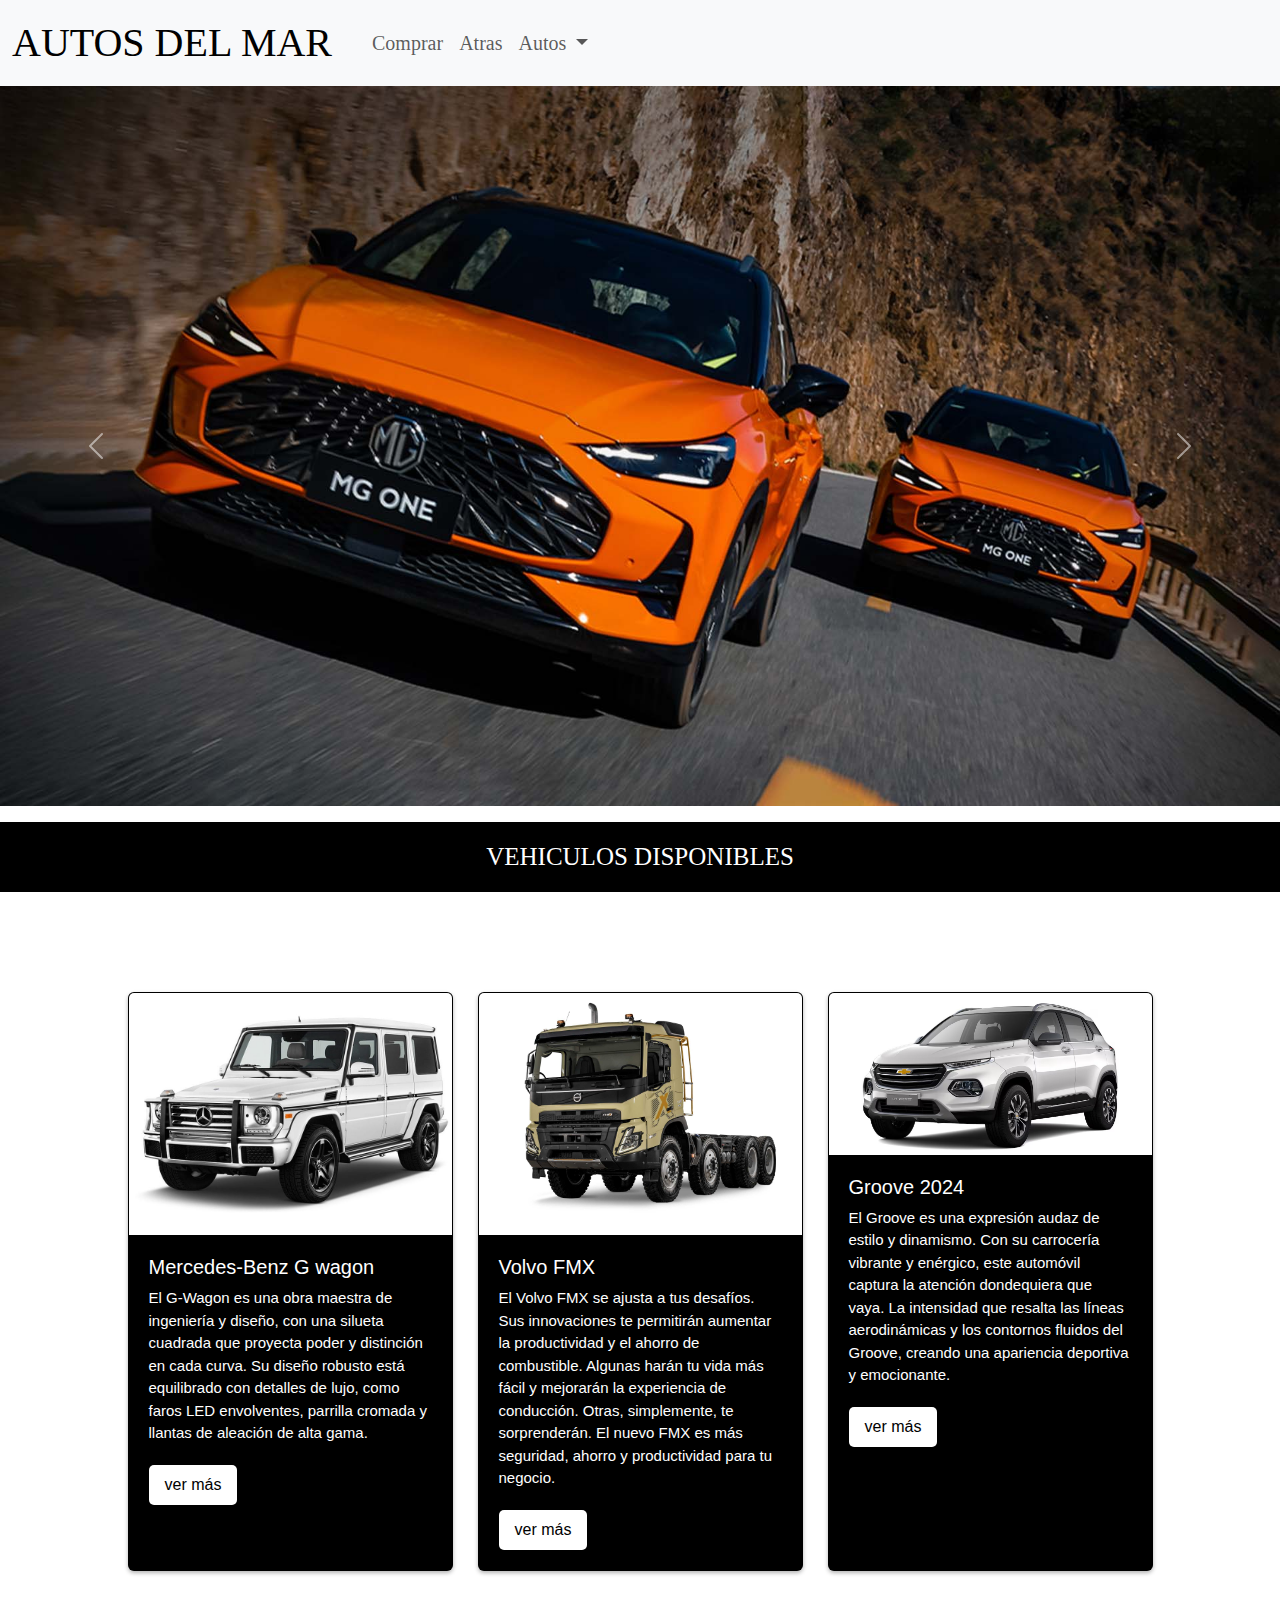
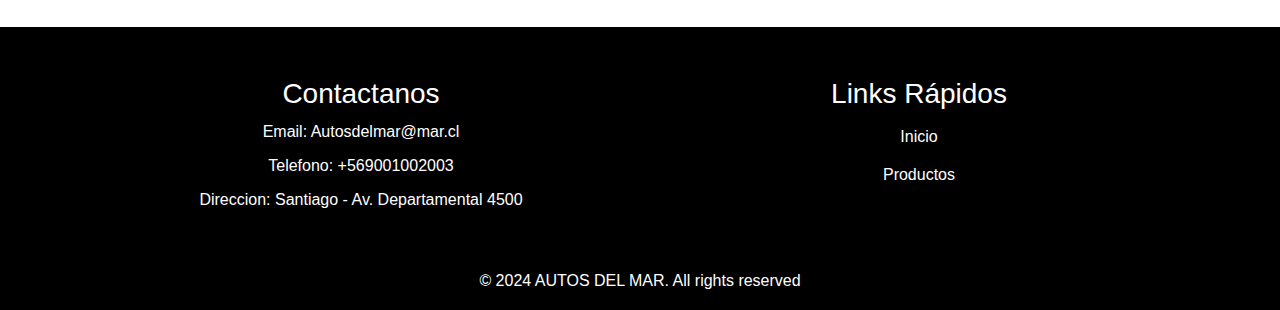
<file: index.html>
<!DOCTYPE html>
<html lang="en">
<head>
    <meta charset="UTF-8">
    <meta name="viewport" content="width=device-width, initial-scale=1.0">
    <title>Autos del Mar - inicio</title>
    <link rel="stylesheet" href="./assets/css/card.css">
    <link rel="stylesheet" href="./assets/css/Footer.css">
    <link rel="stylesheet" href="./assets/css/header.css">
    <link href="https://cdn.jsdelivr.net/npm/bootstrap@5.3.3/dist/css/bootstrap.min.css"
          rel="stylesheet" integrity="sha384-QWTKZyjpPEjISv5WaRU9OFeRpok6YctnYmDr5pNlyT2bRjXh0JMhjY6hW+ALEwIH" crossorigin="anonymous">
    <link rel="icon" href="./assets/img/logo.ico">
</head>
<body style="background-color: rgb(255, 255, 255);">

    <header class="barra-de-navegacion">
        <nav class="navbar navbar-expand-lg bg-body-tertiary">
            <div class="container-fluid">
                <a class="navbar-brand" style="font-size: 40px;" href="index.html">Autos del Mar</a>
                <button class="navbar-toggler" type="button" data-bs-toggle="collapse" data-bs-target="#navbarSupportedContent" aria-controls="navbarSupportedContent" aria-expanded="false" aria-label="Toggle navigation">
                    <span class="navbar-toggler-icon"></span>
                </button>
                <div class="collapse navbar-collapse" id="navbarSupportedContent">
                    <ul class="navbar-nav me-auto mb-2 mb-lg-0">
                        <li class="nav-item">
                            <a class="nav-link active" aria-current="page" href="#"></a>
                        </li>
                        <li class="nav-item">
                            <a class="nav-link" href="./Comprar.html">Comprar</a>
                        </li>
                        <li class="nav-item">
                            <a class="nav-link" href="javascript:history.back()">Atras</a>
                        </li>
                        <li class="nav-item dropdown">
                            <a class="nav-link dropdown-toggle" href="#" role="button" data-bs-toggle="dropdown" aria-expanded="false">
                                Autos
                            </a>
                            <ul class="dropdown-menu">
                                <li><a class="dropdown-item" href="./Todos_Autos.html">Todos los autos</a></li>

                                <li><hr class="dropdown-divider"></li>
                                <li><a class="dropdown-item" href="SUVs.html">SUVs</a></li>
                                <li><hr class="dropdown-divider"></li>
                                <li><a class="dropdown-item" href="Camiones.html">Camiones</a></li>
                            </ul>
                        </li>
                    </ul>
                </div>
            </div>
        </nav>
    </header>

    <figure class="carrusel-de-imagenes">
        <div id="carouselExampleAutoplaying" class="carousel slide" data-bs-ride="carousel">
            <div class="carousel-inner">
              <div class="carousel-item active">
                <img src="./assets/img/Autos/auto 1.jpg" class="d-block w-100" alt="...">
              </div>
              <div class="carousel-item">
                <img src="./assets/img/Autos/auto 2.webp" class="d-block w-100" alt="...">
              </div>
              <div class="carousel-item">
                <img src="./assets/img/Autos/auto 3.jpg" class="d-block w-100" alt="...">
              </div>
            </div>
            <button class="carousel-control-prev" type="button" data-bs-target="#carouselExampleAutoplaying" data-bs-slide="prev">
              <span class="carousel-control-prev-icon" aria-hidden="true"></span>
              <span class="visually-hidden">Previous</span>
            </button>
            <button class="carousel-control-next" type="button" data-bs-target="#carouselExampleAutoplaying" data-bs-slide="next">
              <span class="carousel-control-next-icon" aria-hidden="true"></span>
              <span class="visually-hidden">Next</span>
            </button>
        </div>
    </figure>

    <div class="banner">
        <h1 style="display: flex; justify-content: center; color: white; padding: 20px; background-color: black; font-family: ImPACT; font-size: medium; padding: 20px; font-size: 25px;">VEHICULOS DISPONIBLES</h1>
    </div>


    <div class="card-container">
        <div style="background-color: black;" class="card">
            <img src="./assets/img/SUVs/wagoncar1.jpg" alt="" width="400" height="400">
            <div class="card-content">
                <h1>Mercedes-Benz G wagon</h1>
                <p style="color: rgb(255, 255, 255);">El G-Wagon es una obra maestra de ingeniería y diseño, con una silueta cuadrada que proyecta poder y distinción en cada curva. Su diseño robusto está equilibrado con detalles de lujo, como faros LED envolventes, parrilla cromada y llantas de aleación de alta gama.</p>
                <a href="mercedez.html" style="color: black;" class="card-button">ver más</a>
            </div>
        </div>

        <div style="background-color: rgb(0, 0, 0);" class="card">
            <img src="./assets/img/Camiones/volvocar1.jpg" alt="" width="400" height="400">
            <div class="card-content">
                <h1>Volvo FMX</h1>
                <p style="color: rgb(255, 255, 255);">El Volvo FMX se ajusta a tus desafíos. Sus innovaciones te permitirán aumentar la productividad y el ahorro de combustible. Algunas harán tu vida más fácil y mejorarán la experiencia de conducción. Otras, simplemente, te sorprenderán. El nuevo FMX es más seguridad, ahorro y productividad para tu negocio.</p>
                <a href="Volvo_fmx.html" style="color: black;" class="card-button">ver más</a>
            </div>
        </div>

        <div style="background-color: black;" class="card">
            <img src="./assets/img/Groove/3-blanco.jpg" alt="" width="400" height="400">
            <div class="card-content">
                <h1>Groove 2024</h1>
                <p style="color: rgb(255, 255, 255);" >El Groove es una expresión audaz de estilo y dinamismo. Con su carrocería vibrante y enérgico, este automóvil captura la atención dondequiera que vaya. La intensidad que resalta las líneas aerodinámicas y los contornos fluidos del Groove, creando una apariencia deportiva y emocionante.</p>
                <a href="Groove_car.html" style="color: black;" class="card-button">ver más</a>
            </div>
        </div>
    </div>


    <h1 style="visibility: hidden;">.</h1>


    <footer class="pie-de-pagina">
        <div class="container">
            <div class="footer-content">
                <h3>Contactanos </h3>
                <p>Email: Autosdelmar@mar.cl</p>
                <p>Telefono: +569001002003</p>
                <p>Direccion: Santiago - Av. Departamental 4500 </p>
            </div>
            <div class="footer-content">
                <h3>Links Rápidos</h3>
                <ul class="list">
                    <li><a style="text-decoration: none; color: #ffffff;" href="index.html">Inicio</a></li>
                    <li><a style="text-decoration: none; color: #ffffff;" href="Todos_Autos.html">Productos</a></li>
                </ul>
            </div>
        </div>
        <div class="bottom-bar">
            <p>&copy; 2024 AUTOS DEL MAR. All rights reserved</p>
        </div>
    </footer>
    <script src="https://cdn.jsdelivr.net/npm/bootstrap@5.3.3/dist/js/bootstrap.bundle.min.js" integrity="sha384-YvpcrYf0tY3lHB60NNkmXc5s9fDVZLESaAA55NDzOxhy9GkcIdslK1eN7N6jIeHz"
     crossorigin="anonymous"></script>
</body>
</html>
</file>
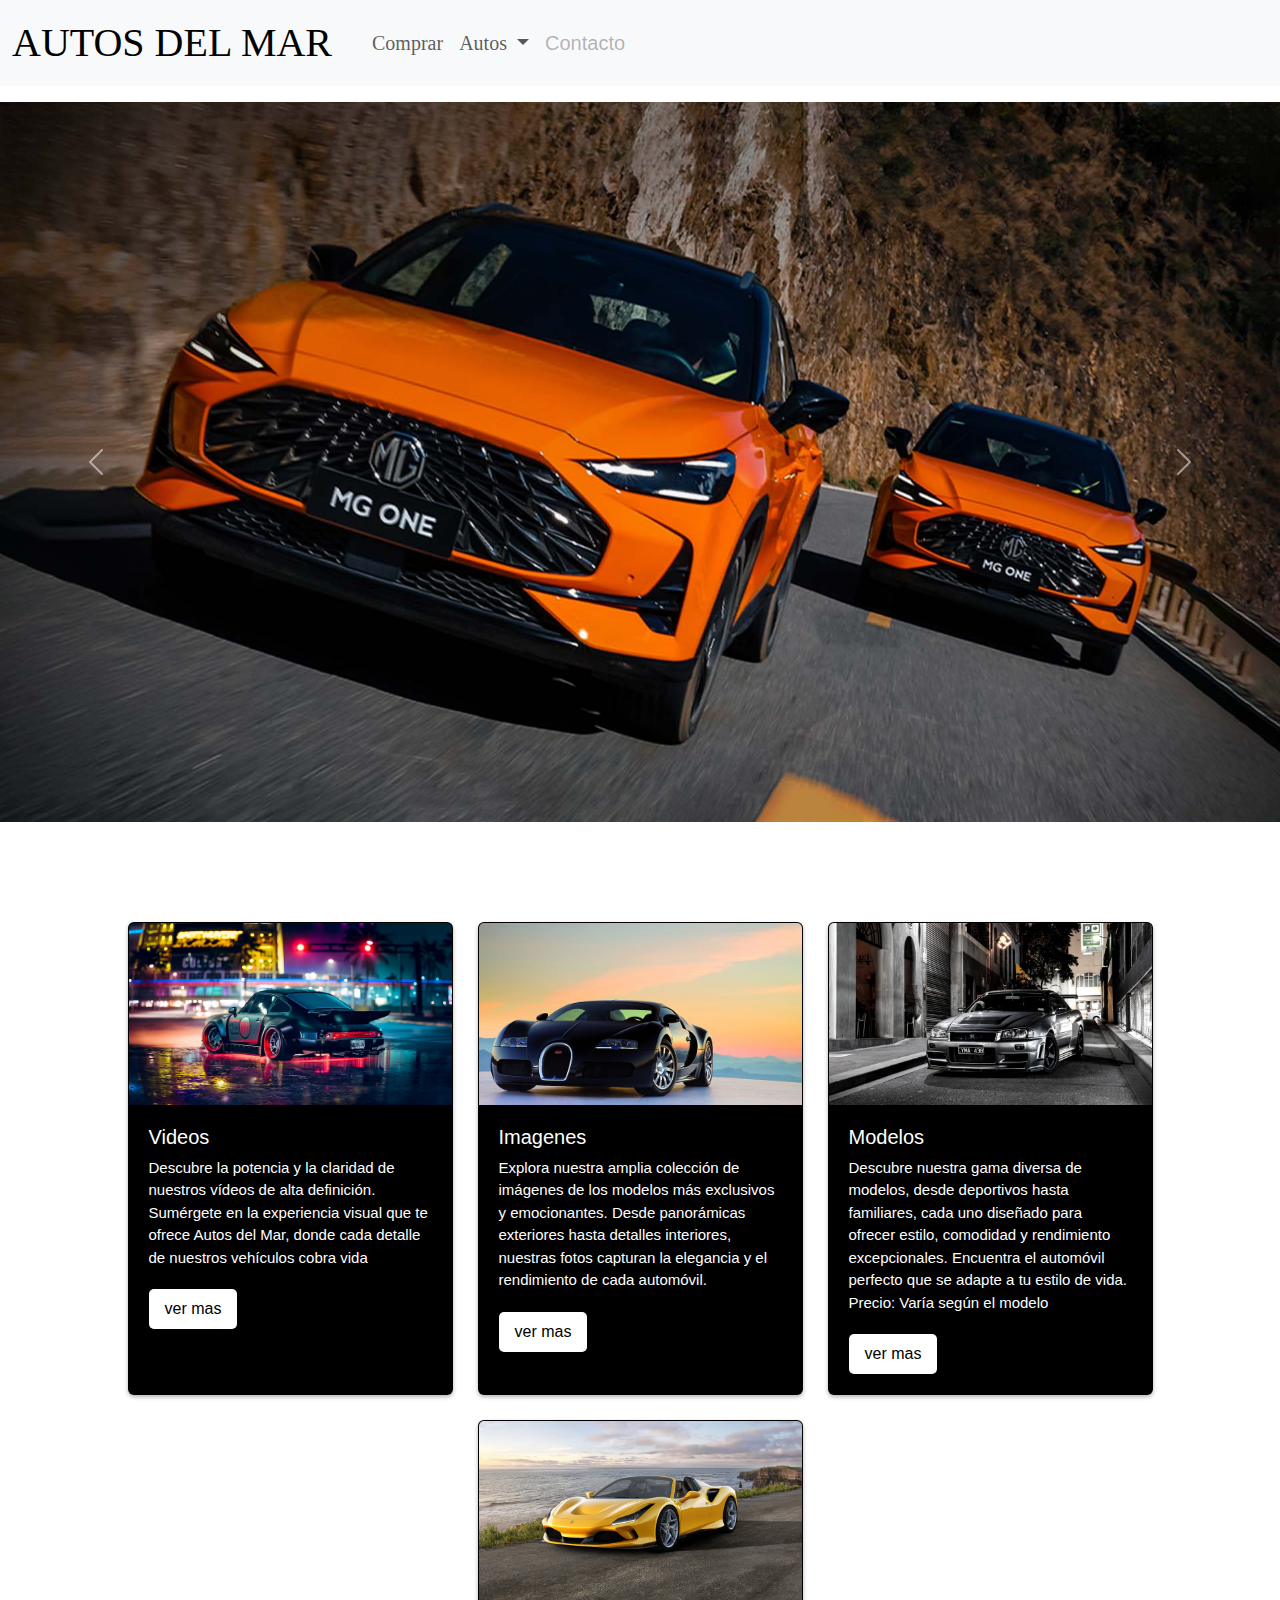
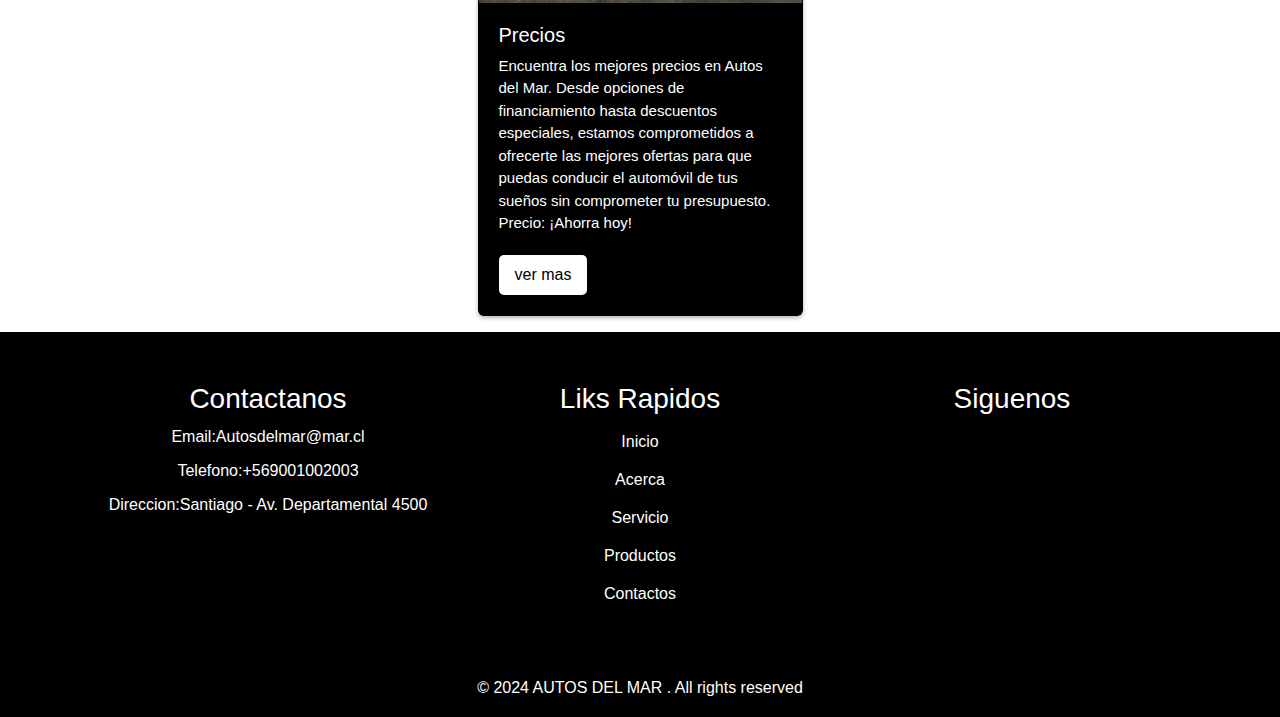
<file: assets/index.html>
<!DOCTYPE html>
<html lang="en">
<head>
    <meta charset="UTF-8">
    <meta name="viewport" content="width=device-width, initial-scale=1.0">
    <title>Autos del Mar - inicio</title>

    <link rel="stylesheet" href="/assets/css/card.css">
    <link rel="stylesheet" href="/assets/css/Footer.css">
    <link href="https://cdn.jsdelivr.net/npm/bootstrap@5.3.3/dist/css/bootstrap.min.css"
     rel="stylesheet" integrity="sha384-QWTKZyjpPEjISv5WaRU9OFeRpok6YctnYmDr5pNlyT2bRjXh0JMhjY6hW+ALEwIH" crossorigin="anonymous">
     <link rel="icon" href="img/logo.ico">
</head>
<body style="background-color: rgb(255, 255, 255);">
<header>
  
    <nav class="navbar navbar-expand-lg bg-body-tertiary"  >
        <div class="container-fluid" >
            <a class="navbar-brand" href="index.html" style="text-transform: uppercase; font-family: Impact; font-size: 40px;">Autos del mar</a>
          <button class="navbar-toggler" type="button" data-bs-toggle="collapse" data-bs-target="#navbarSupportedContent" aria-controls="navbarSupportedContent" aria-expanded="false" aria-label="Toggle navigation">
            <span class="navbar-toggler-icon"></span>
          </button>
          <div class="collapse navbar-collapse" id="navbarSupportedContent">
            <ul class="navbar-nav me-auto mb-2 mb-lg-0">
              <li class="nav-item">
                <a class="nav-link active" aria-current="page" href="#"></a>
              </li>
              <li class="nav-item">
                <a class="nav-link" style="font-family: Impact; font-size: 20px;" href="#">Comprar</a>
              </li>
              <li class="nav-item dropdown">
                <a class="nav-link dropdown-toggle" style="font-family: Impact; font-size: 20px;" href="#" role="button" data-bs-toggle="dropdown" aria-expanded="false" >
                  Autos
                </a>
                <ul class="dropdown-menu">
                  <li><a class="dropdown-item" href="/Todos_Autos.html">Todos los autos</a></li>
                  <li><hr class="dropdown-divider"></li>
                  <li><a class="dropdown-item" href="/Sedan.html">Sedan</a></li>
                  <li><hr class="dropdown-divider"></li>
                  <li><a class="dropdown-item" href="/Sedan.html">SUVs</a></li>
                  <li><hr class="dropdown-divider"></li>
                  <li><a class="dropdown-item" href="/Camiones.html">Camiones</a></li>
                </ul>
              </li>
              <li class="nav-item">
                <a class="nav-link disabled" aria-disabled="true" style="font-size: 20px;">Contacto</a>
              </li>
            </ul>
            </form>
          </div>
        </div>
      </nav>
</header>
<figure></figure>
<figure>
    <div id="carouselExampleAutoplaying" class="carousel slide" data-bs-ride="carousel">
        <div class="carousel-inner">
          <div class="carousel-item active">
            <img src="/assets/img/Autos/auto 1.jpg" class="d-block w-100" alt="...">
          </div>
          <div class="carousel-item">
            <img src="/assets/img/Autos/auto 2.webp" class="d-block w-100" alt="...">
          </div>
          <div class="carousel-item">
            <img src="/assets/img/Autos/auto 3.jpg" class="d-block w-100" alt="...">
          </div>
        </div>
        <button class="carousel-control-prev" type="button" data-bs-target="#carouselExampleAutoplaying" data-bs-slide="prev">
          <span class="carousel-control-prev-icon" aria-hidden="true"></span>
          <span class="visually-hidden">Previous</span>
        </button>
        <button class="carousel-control-next" type="button" data-bs-target="#carouselExampleAutoplaying" data-bs-slide="next">
          <span class="carousel-control-next-icon" aria-hidden="true"></span>
          <span class="visually-hidden">Next</span>
        </button>
      </div>
</figure>



<div class="card-container">
  <div style="background-color: black;" class="card">
      <img src="/assets/img/Autos/auto tarjeta 1.jpg" alt="" width="400" height="400">
      <div class="card-content">
          <h1>Videos</h1>
          <p style="color: rgb(255, 255, 255);">Descubre la potencia y la claridad de nuestros vídeos de alta definición. Sumérgete en la experiencia visual que te ofrece Autos del Mar, donde cada detalle de nuestros vehículos cobra vida</p>
          <a href="" style="color: black;" class="card-button">ver mas</a>
      </div>
  </div>

  <div style="background-color: rgb(0, 0, 0);" class="card">
      <img src="/assets/img/Autos/auto tarjeta 2.jpg" alt="" alt="" width="400" height="400">
      <div class="card-content">
          <h1>Imagenes</h1>
          <p style="color: rgb(255, 255, 255);">Explora nuestra amplia colección de imágenes de los modelos más exclusivos y emocionantes. Desde panorámicas exteriores hasta detalles interiores, nuestras fotos capturan la elegancia y el rendimiento de cada automóvil.</p>
          <a href="" style="color: black;" class="card-button">ver mas</a>
      </div>
  </div>

  <div style="background-color: black;" class="card">
      <img src="/assets/img/Autos/auto tarjeta 3.jpg" alt="" alt="" width="400" height="400">
      <div class="card-content">
          <h1>Modelos</h1>
          <p style="color: rgb(255, 255, 255);" >Descubre nuestra gama diversa de modelos, desde deportivos hasta familiares, cada uno diseñado para ofrecer estilo, comodidad y rendimiento excepcionales. Encuentra el automóvil perfecto que se adapte a tu estilo de vida.
            Precio: Varía según el modelo</p>
          <a href="" style="color: black;" class="card-button">ver mas</a>
      </div>
  </div>
  <div style="background-color: black;" class="card">
    <img src="/assets/img/Autos/auto tarjeta 4.jpg" alt="" alt="" width="400" height="400">
    <div class="card-content">
        <h1>Precios</h1>
        <p style="color: rgb(255, 255, 255);">Encuentra los mejores precios en Autos del Mar. Desde opciones de financiamiento hasta descuentos especiales, estamos comprometidos a ofrecerte las mejores ofertas para que puedas conducir el automóvil de tus sueños sin comprometer tu presupuesto.
          Precio: ¡Ahorra hoy!</p>
        <a href="" style="color: black;" class="card-button">ver mas</a>
    </div>
</div>
</div>

<figure></figure>
<footer>
  <div class="container">
      <div class="footer-content">
        <h3>Contactanos </h3>
        <p>Email:Autosdelmar@mar.cl</p>
        <p>Telefono:+569001002003</p>
        <p>Direccion:Santiago - Av. Departamental 4500 </p>
      </div>
      <div class="footer-content">
          <h3>Liks Rapidos</h3>
           <ul class="list">
              <li><a style="text-decoration: none; color: #ffffff;" href="">Inicio</a></li>
              <li><a style="text-decoration: none; color: #ffffff;" href="">Acerca</a></li>
              <li><a style="text-decoration: none; color: #ffffff;" href="">Servicio</a></li>
              <li><a style="text-decoration: none; color: #ffffff;" href="">Productos</a></li>
              <li><a style="text-decoration: none; color: #ffffff;" href="">Contactos</a></li>
           </ul>
      </div>
      <div class="footer-content">
          <h3>Siguenos</h3>
          <ul class="social-icons">
           <li><a href=""><i class="fab fa-facebook"></i></a></li>
           <li><a href=""><i class="fab fa-twitter"></i></a></li>
           <li><a href=""><i class="fab fa-instagram"></i></a></li>
           <li><a href=""><i class="fab fa-linkedin"></i></a></li>
          </ul>
          </div>
  </div>
  <div class="bottom-bar">
      <p>&copy; 2024 AUTOS DEL MAR . All rights reserved</p>
  </div>
</footer>

    <script src="https://cdn.jsdelivr.net/npm/bootstrap@5.3.3/dist/js/bootstrap.bundle.min.js" integrity="sha384-YvpcrYf0tY3lHB60NNkmXc5s9fDVZLESaAA55NDzOxhy9GkcIdslK1eN7N6jIeHz"
     crossorigin="anonymous"></script>
</body>
</html>
</file>
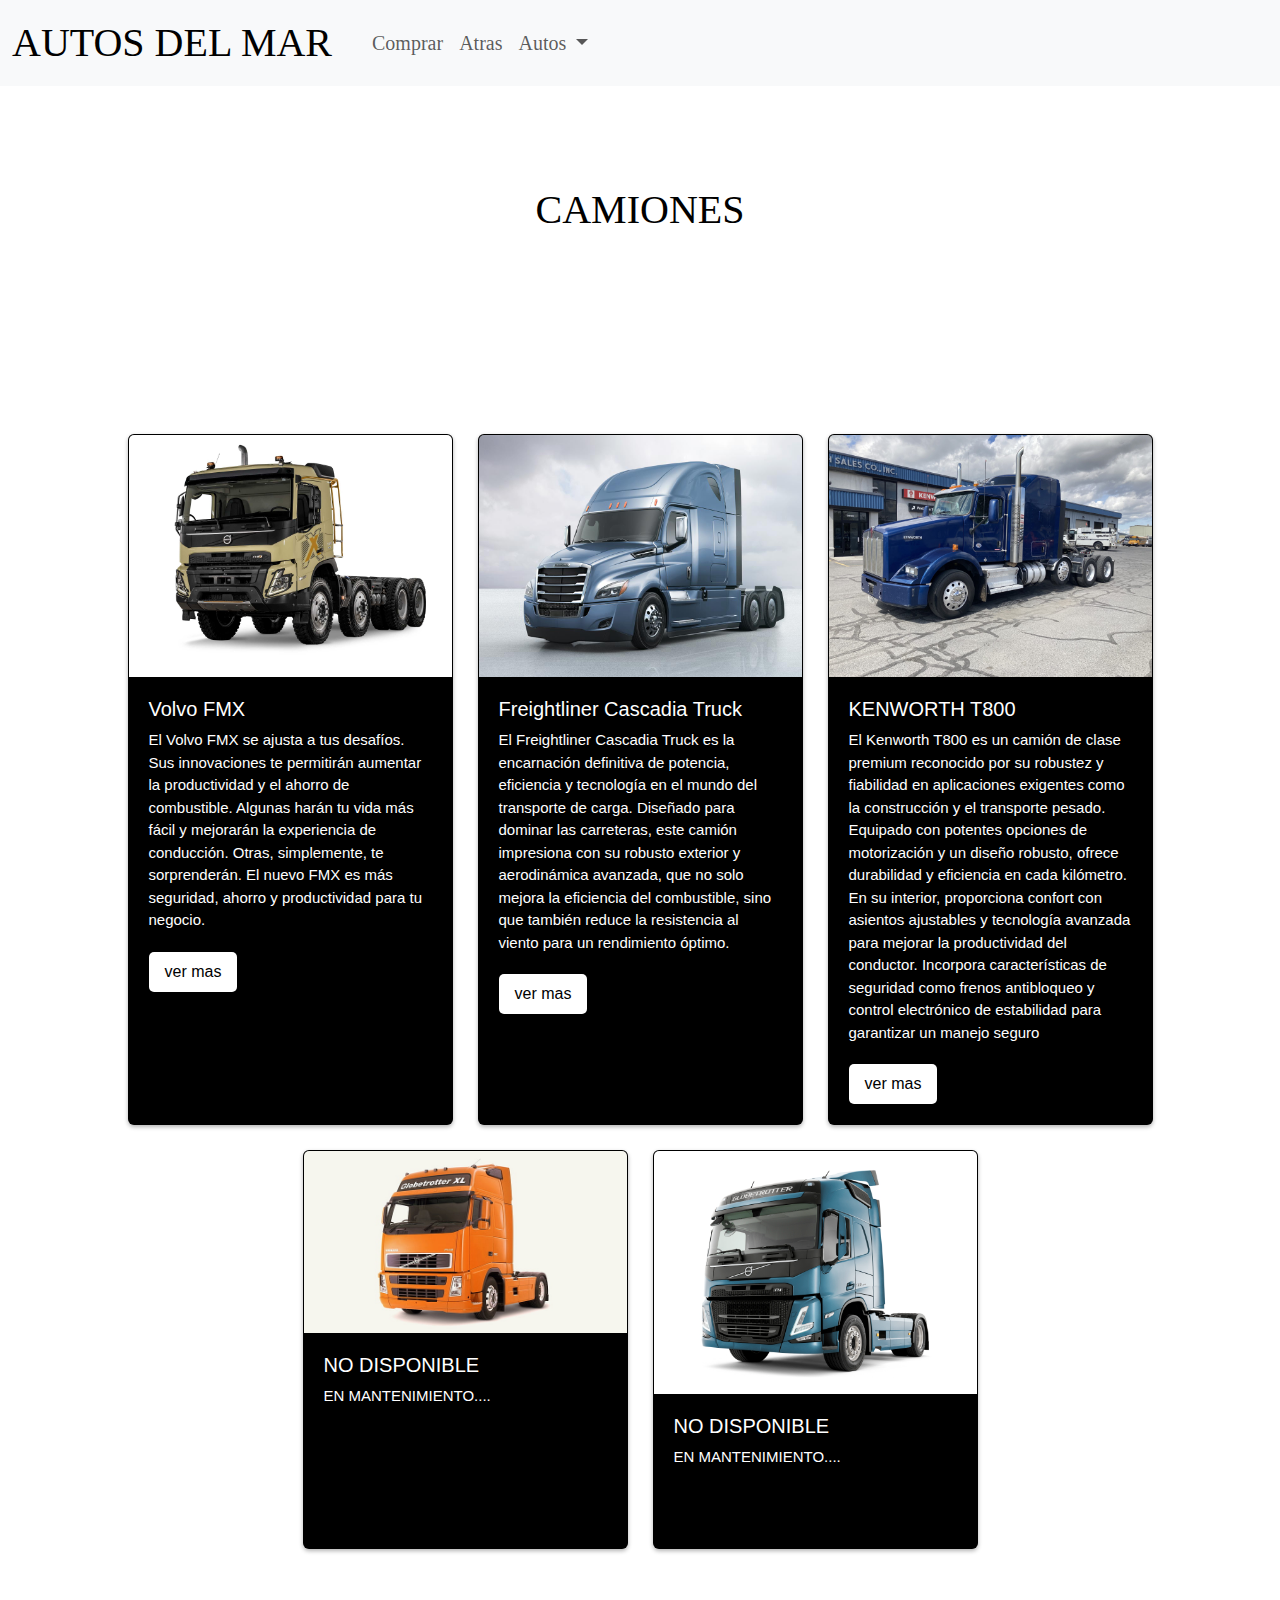
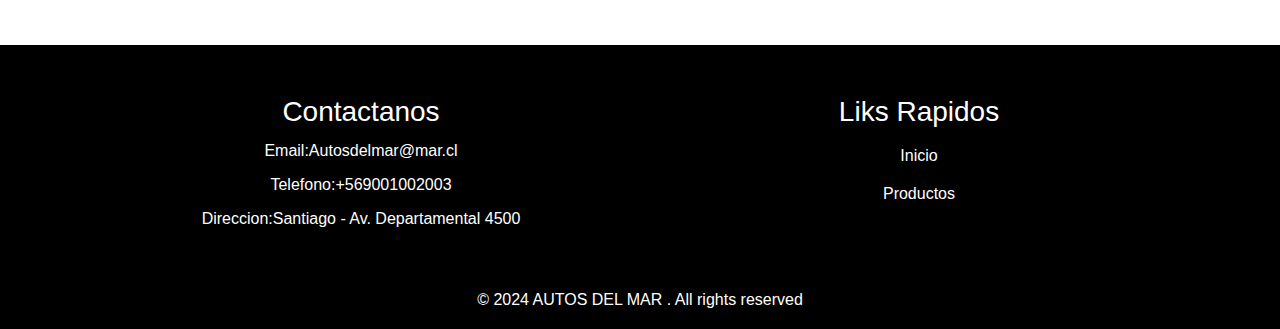
<file: Camiones.html>
<!DOCTYPE html>
<html lang="en">
<head>
    <meta charset="UTF-8">
    <meta name="viewport" content="width=device-width, initial-scale=1.0">
    <title>Autos del Mar - Camiones</title>
    <link rel="stylesheet" href="./assets/css/Autos.css">
    <link rel="stylesheet" href="./assets/css/card.css">
    <link rel="stylesheet" href="./assets/css/Footer.css">
    <link rel="stylesheet" href="./assets/css/header.css">
    <link href="https://cdn.jsdelivr.net/npm/bootstrap@5.3.3/dist/css/bootstrap.min.css"
     rel="stylesheet" integrity="sha384-QWTKZyjpPEjISv5WaRU9OFeRpok6YctnYmDr5pNlyT2bRjXh0JMhjY6hW+ALEwIH" crossorigin="anonymous">
     <link rel="icon" href="./assets/img/logo.ico">

</head>
<body>
    
  <header class="barra-de-navegacion">
    <nav class="navbar navbar-expand-lg bg-body-tertiary">
        <div class="container-fluid">
            <a class="navbar-brand" style="font-size: 40px;" href="index.html">Autos del Mar</a>
            <button class="navbar-toggler" type="button" data-bs-toggle="collapse"
                data-bs-target="#navbarSupportedContent" aria-controls="navbarSupportedContent" aria-expanded="false"
                aria-label="Toggle navigation">
                <span class="navbar-toggler-icon"></span>
            </button>
            <div class="collapse navbar-collapse" id="navbarSupportedContent">
                <ul class="navbar-nav me-auto mb-2 mb-lg-0">
                    <li class="nav-item">
                        <a class="nav-link active" aria-current="page" href="#"></a>
                    </li>
                    <li class="nav-item">
                        <a class="nav-link" href="./Comprar.html">Comprar</a>
                    </li>
                    <li class="nav-item">
                        <a class="nav-link" href="javascript:history.back()">Atras</a>
                    </li>
                    <li class="nav-item dropdown">
                        <a class="nav-link dropdown-toggle" href="#" role="button" data-bs-toggle="dropdown"
                            aria-expanded="false">
                            Autos
                        </a>
                        <ul class="dropdown-menu">
                            <li><a class="dropdown-item" href="./Todos_Autos.html">Todos los autos</a></li>
            
                            <li><hr class="dropdown-divider"></li>
                            <li><a class="dropdown-item" href="SUVs.html">SUVs</a></li>
                            <li><hr class="dropdown-divider"></li>
                            <li><a class="dropdown-item" href="Camiones.html">Camiones</a></li>
                        </ul>
                    </li>
                </ul>
            </div>
        </div>
    </nav>
</header>      
          <div>
            <h1  class="banner-auto">Camiones</h1>
          </div>


      <div class="tarjetas-de-autos">

         
          <div class="card-container">
            <div style="background-color: black;" class="card">
                <img src="./assets/img/Camiones/volvocar1.jpg" alt="" width="400" height="400">
                <div class="card-content">
                    <h1>Volvo FMX</h1>
                    <p style="color: rgb(255, 255, 255);">El Volvo FMX se ajusta a tus desafíos. Sus innovaciones te permitirán aumentar la productividad y el ahorro de combustible. Algunas harán tu vida más fácil y mejorarán la experiencia de conducción. Otras, simplemente, te sorprenderán. El nuevo FMX es más seguridad, ahorro y productividad para tu negocio.</p>
                    <a href="Volvo_fmx.html" style="color: black;" class="card-button">ver mas</a>
                </div>
            </div> 
            <div style="background-color: rgb(0, 0, 0);" class="card">
                <img src="./assets/img/cascadia/cascadia.jpg" alt="" alt="" width="400" height="400">
                <div class="card-content">
                    <h1>Freightliner Cascadia Truck</h1>
                    <p style="color: rgb(255, 255, 255);">El Freightliner Cascadia Truck es la encarnación definitiva de potencia, eficiencia y tecnología en el mundo del transporte de carga. Diseñado para dominar las carreteras, este camión impresiona con su robusto exterior y aerodinámica avanzada, que no solo mejora la eficiencia del combustible, sino que también reduce la resistencia al viento para un rendimiento óptimo.</p>
                    <a href="./cascadia.html" style="color: black;" class="card-button">ver mas</a>
                </div>
            </div>
            <div style="background-color: black;" class="card">
                <img src="./assets/img/t800/1.jpg" alt="" alt="" width="400" height="400">
                <div class="card-content">
                    <h1> KENWORTH T800</h1>
                    <p style="color: rgb(255, 255, 255);"  >
                        El Kenworth T800 es un camión de clase premium reconocido por su robustez y fiabilidad en aplicaciones exigentes como la construcción y el transporte pesado. Equipado con potentes opciones de motorización y un diseño robusto, ofrece durabilidad y eficiencia en cada kilómetro. En su interior, proporciona confort con asientos ajustables y tecnología avanzada para mejorar la productividad del conductor. Incorpora características de seguridad como frenos antibloqueo y control electrónico de estabilidad para garantizar un manejo seguro</p>
                        <a href="./t800.html" style="color: black;" class="card-button">ver mas</a>
                </div>
            </div>
            <div style="background-color: black;" class="card">
              <img src="./assets/img/Camiones/Camion4.jpg" alt="" alt="" width="400" height="400">
              <div class="card-content">
                  <h1>NO DISPONIBLE</h1>
                  <p style="color: rgb(255, 255, 255);">EN MANTENIMIENTO....</p>
                  <a href="" style="color: black; visibility: hidden;" class="card-button">ver mas</a>
              </div>
          </div>
          <div style="background-color: black;" class="card">
            <img src="./assets/img/Camiones/Camion5.jpg" alt="" alt="" width="400" height="400">
            <div class="card-content">
                <h1>NO DISPONIBLE</h1>
                <p style="color: rgb(255, 255, 255);">EN MANTENIMIENTO....</p>
                <a href="" style="color: black; visibility: hidden; " class="card-button">ver mas</a>
            </div>
        </div>
          </div>

        </div>     
          
            <h1 style="padding: 20px; visibility: hidden;">texto escondido</h1>
          
  
    <footer>
        <div class="container">
            <div class="footer-content">
                <h3>Contactanos </h3>
                <p>Email:Autosdelmar@mar.cl</p>
                <p>Telefono:+569001002003</p>
                <p>Direccion:Santiago - Av. Departamental 4500 </p>
            </div>
            <div class="footer-content">
                <h3>Liks Rapidos</h3>
                 <ul class="list">
                    <li><a style="text-decoration: none; color: #ffffff;" href="index.html">Inicio</a></li>
                    <li><a style="text-decoration: none; color: #ffffff;" href="Todos_Autos.html">Productos</a></li>
                 </ul>
            </div>
        </div>
        <div class="bottom-bar">
            <p>&copy; 2024 AUTOS DEL MAR . All rights reserved</p>
        </div>
      </footer>
     <script src="https://cdn.jsdelivr.net/npm/bootstrap@5.3.3/dist/js/bootstrap.bundle.min.js" integrity="sha384-YvpcrYf0tY3lHB60NNkmXc5s9fDVZLESaAA55NDzOxhy9GkcIdslK1eN7N6jIeHz"
     crossorigin="anonymous"></script>
</body>
</html>
</file>
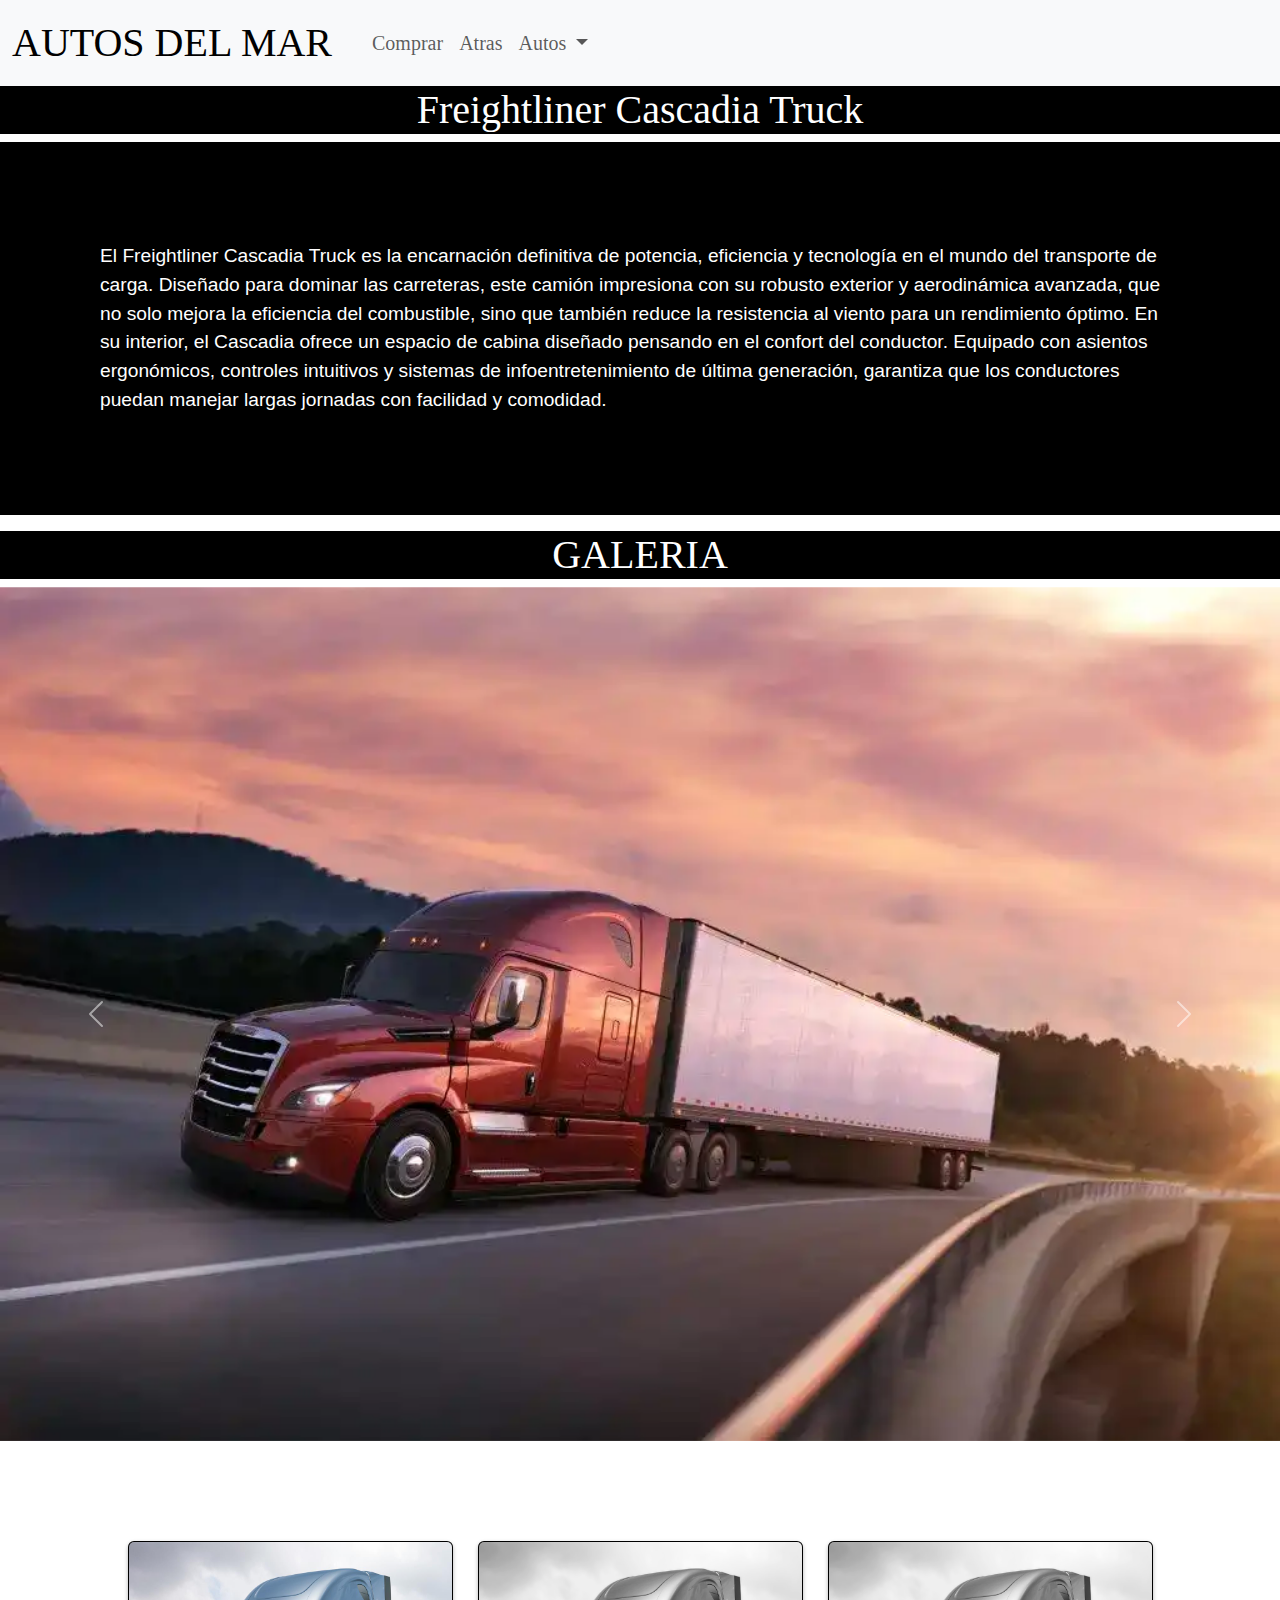
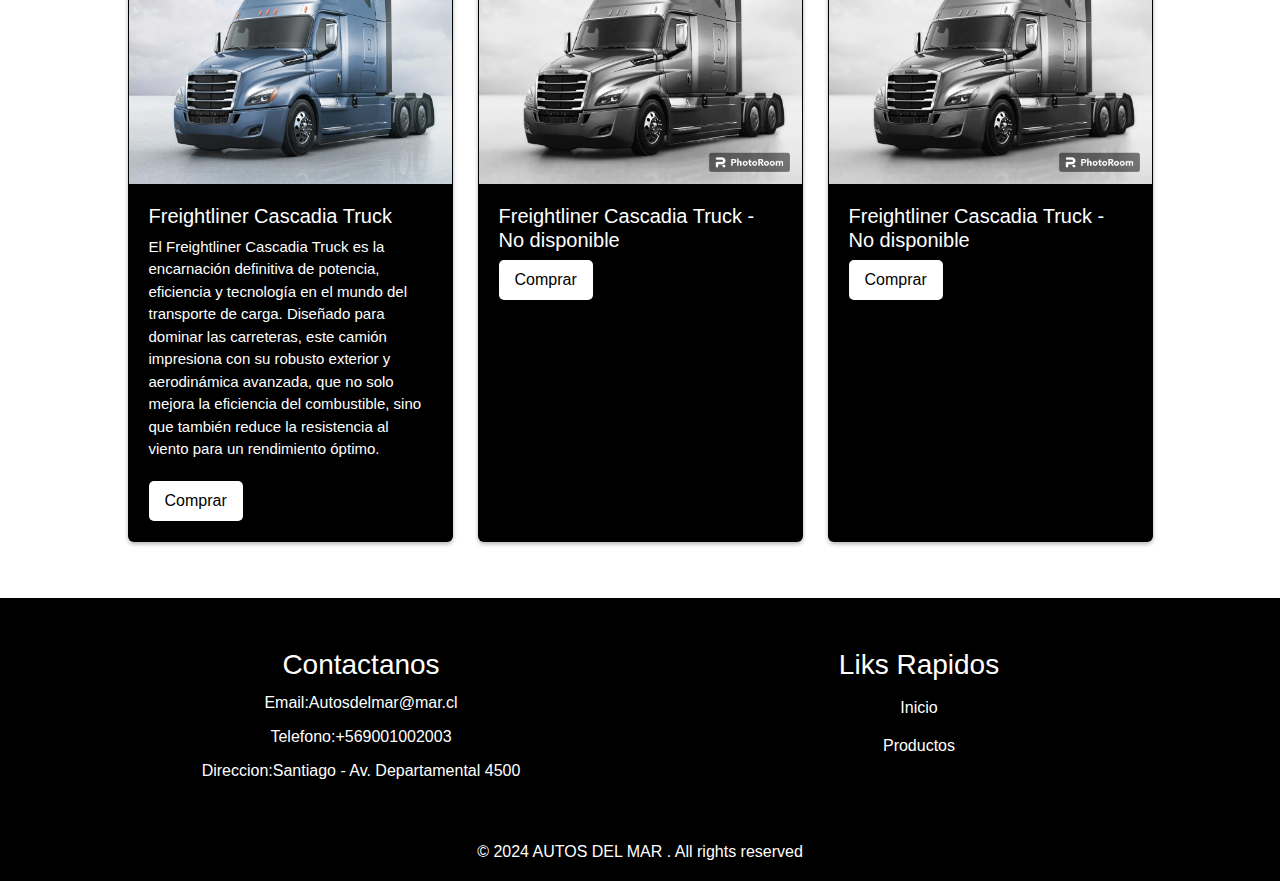
<file: cascadia.html>
<!DOCTYPE html>
<html lang="en">

<head>
    <meta charset="UTF-8">
    <meta name="viewport" content="width=device-width, initial-scale=1.0">
    <title>Autos del Mar - SUVs</title>
    <link rel="stylesheet" href="./assets/css/Autos.css">
    <link rel="stylesheet" href="./assets/css/card.css">
    <link rel="stylesheet" href="./assets/css/Footer.css">
    <link rel="stylesheet" href="./assets/css/header.css">
    <link href="https://cdn.jsdelivr.net/npm/bootstrap@5.3.3/dist/css/bootstrap.min.css" rel="stylesheet"
        integrity="sha384-QWTKZyjpPEjISv5WaRU9OFeRpok6YctnYmDr5pNlyT2bRjXh0JMhjY6hW+ALEwIH" crossorigin="anonymous">
    <link rel="icon" href="./assets/img/logo.ico">
</head>

<body>
    <header class="barra-de-navegacion">
        <nav class="navbar navbar-expand-lg bg-body-tertiary">
            <div class="container-fluid">
                <a class="navbar-brand" style="font-size: 40px;" href="index.html">Autos del Mar</a>
                <button class="navbar-toggler" type="button" data-bs-toggle="collapse"
                    data-bs-target="#navbarSupportedContent" aria-controls="navbarSupportedContent" aria-expanded="false"
                    aria-label="Toggle navigation">
                    <span class="navbar-toggler-icon"></span>
                </button>
                <div class="collapse navbar-collapse" id="navbarSupportedContent">
                    <ul class="navbar-nav me-auto mb-2 mb-lg-0">
                        <li class="nav-item">
                            <a class="nav-link active" aria-current="page" href="#"></a>
                        </li>
                        <li class="nav-item">
                            <a class="nav-link" href="./Comprar.html">Comprar</a>
                        </li>
                        <li class="nav-item">
                            <a class="nav-link" href="javascript:history.back()">Atras</a>
                        </li>
                        <li class="nav-item dropdown">
                            <a class="nav-link dropdown-toggle" href="#" role="button" data-bs-toggle="dropdown"
                                aria-expanded="false">
                                Autos
                            </a>
                            <ul class="dropdown-menu">
                                <li><a class="dropdown-item" href="./Todos_Autos.html">Todos los autos</a></li>
                                <li><hr class="dropdown-divider"></li>
                                <li><a class="dropdown-item" href="SUVs.html">SUVs</a></li>
                                <li><hr class="dropdown-divider"></li>
                                <li><a class="dropdown-item" href="Camiones.html">Camiones</a></li>
                            </ul>
                        </li>
                    </ul>
                </div>
            </div>
        </nav>
    </header>
    <div class="leyenda-del-vehiculo">
        <h1 style="color: white; background-color: black; font-family: IMPACT; display: flex; justify-content: center;">
            Freightliner Cascadia Truck</h1>
        <div style=" display: flex; justify-content: center;">
            <p style="font-size: larger; background: black;  font-family: 'Franklin Gothic Medium', 'Arial Narrow', Arial, sans-serif; width: 0 auto; padding: 100px; ">
                El Freightliner Cascadia Truck es la encarnación definitiva de potencia, eficiencia y tecnología en el mundo del transporte de carga. Diseñado para dominar las carreteras, este camión impresiona con su robusto exterior y aerodinámica avanzada, que no solo mejora la eficiencia del combustible, sino que también reduce la resistencia al viento para un rendimiento óptimo.

En su interior, el Cascadia ofrece un espacio de cabina diseñado pensando en el confort del conductor. Equipado con asientos ergonómicos, controles intuitivos y sistemas de infoentretenimiento de última generación, garantiza que los conductores puedan manejar largas jornadas con facilidad y comodidad.
            </p>
        </div>
    </div>

    <div>
        <h1 style="color:white; font-family: Impact;  display: flex; justify-content: center; background-color: black; text-transform: uppercase; "
            class="groove text">Galeria</h1>
    </div>

    <!--fotos del vehiculo-->
    <figure class="carrusel-de-imagenes">
        <div id="carouselExampleAutoplaying" class="carousel slide" data-bs-ride="carousel">
            <div class="carousel-inner">
                <div class="carousel-item active">
                    <img src="./assets/img/cascadia/c1.webp" class=" d-block w-100" alt="...">
                </div>
                <div class="carousel-item">
                    <img src="./assets/img/cascadia/c2.webp" class="d-block w-100" alt="...">
                </div>
                <div class="carousel-item">
                    <img src="./assets/img/cascadia/c3.webp" class="d-block w-100" alt="...">
                </div>
            </div>
            <button class="carousel-control-prev" type="button" data-bs-target="#carouselExampleAutoplaying"
                data-bs-slide="prev">
                <span class="carousel-control-prev-icon" aria-hidden="true"></span>
                <span class="visually-hidden">Previous</span>
            </button>
            <button class="carousel-control-next" type="button" data-bs-target="#carouselExampleAutoplaying"
                data-bs-slide="next">
                <span class="carousel-control-next-icon" aria-hidden="true"></span>
                <span class="visually-hidden">Next</span>
            </button>
        </div>
    </figure>

    <div class="posibles-compras">
        <div class="card-container">
            <div style="background-color: black;" class="card">
                <img src="./assets/img/cascadia/cascadia.jpg" width="400" height="400">
                <div class="card-content">
                    <h1>Freightliner Cascadia Truck</h1>
                    <p style="color: rgb(255, 255, 255);">El Freightliner Cascadia Truck es la encarnación definitiva de potencia, eficiencia y tecnología en el mundo del transporte de carga. Diseñado para dominar las carreteras, este camión impresiona con su robusto exterior y aerodinámica avanzada, que no solo mejora la eficiencia del combustible, sino que también reduce la resistencia al viento para un rendimiento óptimo.</p>
                    <a href="./Comprar.html" style="color: black;" class="card-button">Comprar</a>
                </div>
            </div>

            <div style="background-color: rgb(0, 0, 0);" class="card">
                <img src="./assets/img/cascadia/1-Photoroom.jpg" alt="" width="400" height="400">
                <div class="card-content">
                    <h1>Freightliner Cascadia Truck - No disponible</h1>
                    
                    <a href="" style="color: black;" class="card-button">Comprar</a>
                </div>
            </div>

            <div style="background-color: black;" class="card">
                <img src="./assets/img/cascadia/1-Photoroom.jpg" width="400" height="400">
                <div class="card-content">
                    <h1>Freightliner Cascadia Truck - No disponible</h1>
                    
                    <a  style="color: black;" class="card-button">Comprar</a>
                </div>
            </div>
        </div>
    </div>
<h1 style="visibility: hidden;">.</h1>
    <footer>
        <div class="container">
            <div class="footer-content">
                <h3>Contactanos </h3>
                <p>Email:Autosdelmar@mar.cl</p>
                <p>Telefono:+569001002003</p>
                <p>Direccion:Santiago - Av. Departamental 4500 </p>
            </div>
            <div class="footer-content">
                <h3>Liks Rapidos</h3>
                <ul class="list">
                    <li><a style="text-decoration: none; color: #ffffff;" href="index.html">Inicio</a></li>
                    <li><a style="text-decoration: none; color: #ffffff;" href="Todos_Autos.html">Productos</a></li>
                </ul>
            </div>
        </div>
        <div class="bottom-bar">
            <p>&copy; 2024 AUTOS DEL MAR . All rights reserved</p>
        </div>
    </footer>

    <script src="https://cdn.jsdelivr.net/npm/bootstrap@5.3.3/dist/js/bootstrap.bundle.min.js"
        integrity="sha384-YvpcrYf0tY3lHB60NNkmXc5s9fDVZLESaAA55NDzOxhy9GkcIdslK1eN7N6jIeHz" crossorigin="anonymous">
    </script>
</body>

</html>
</file>
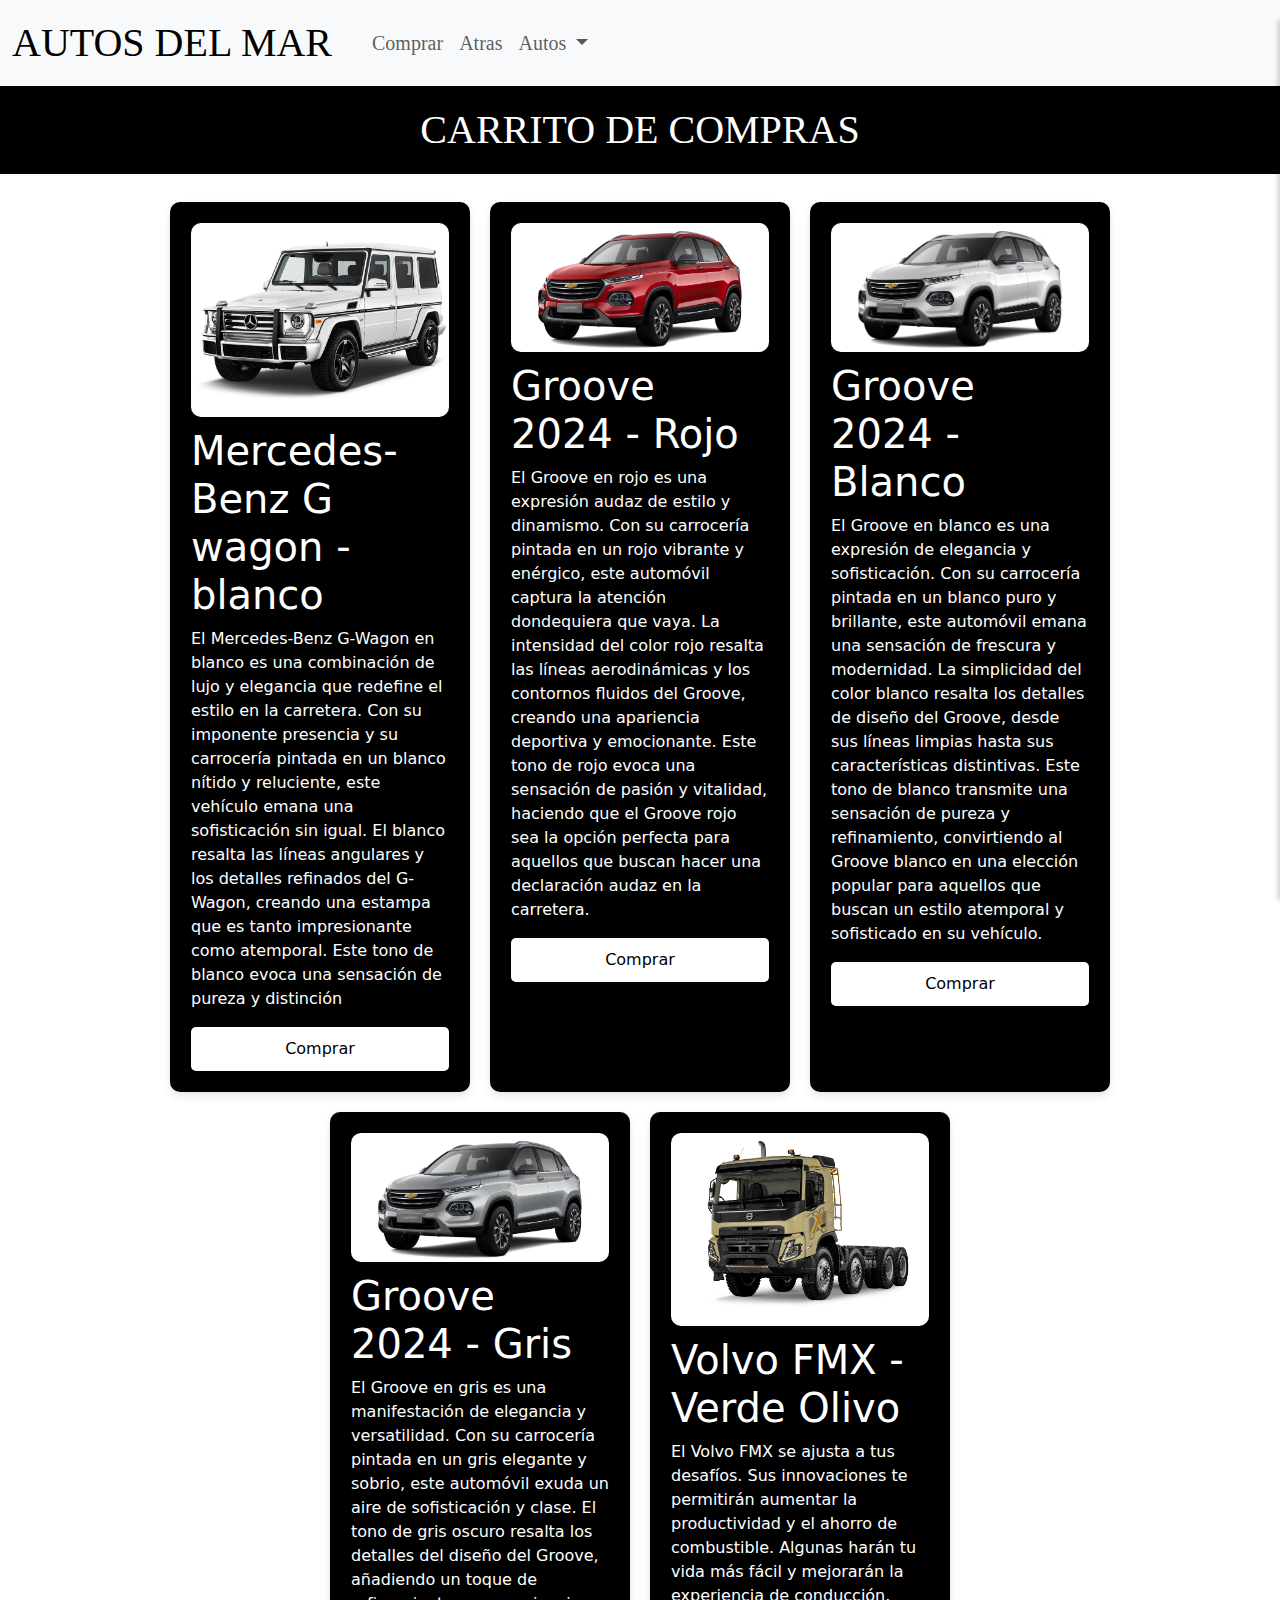
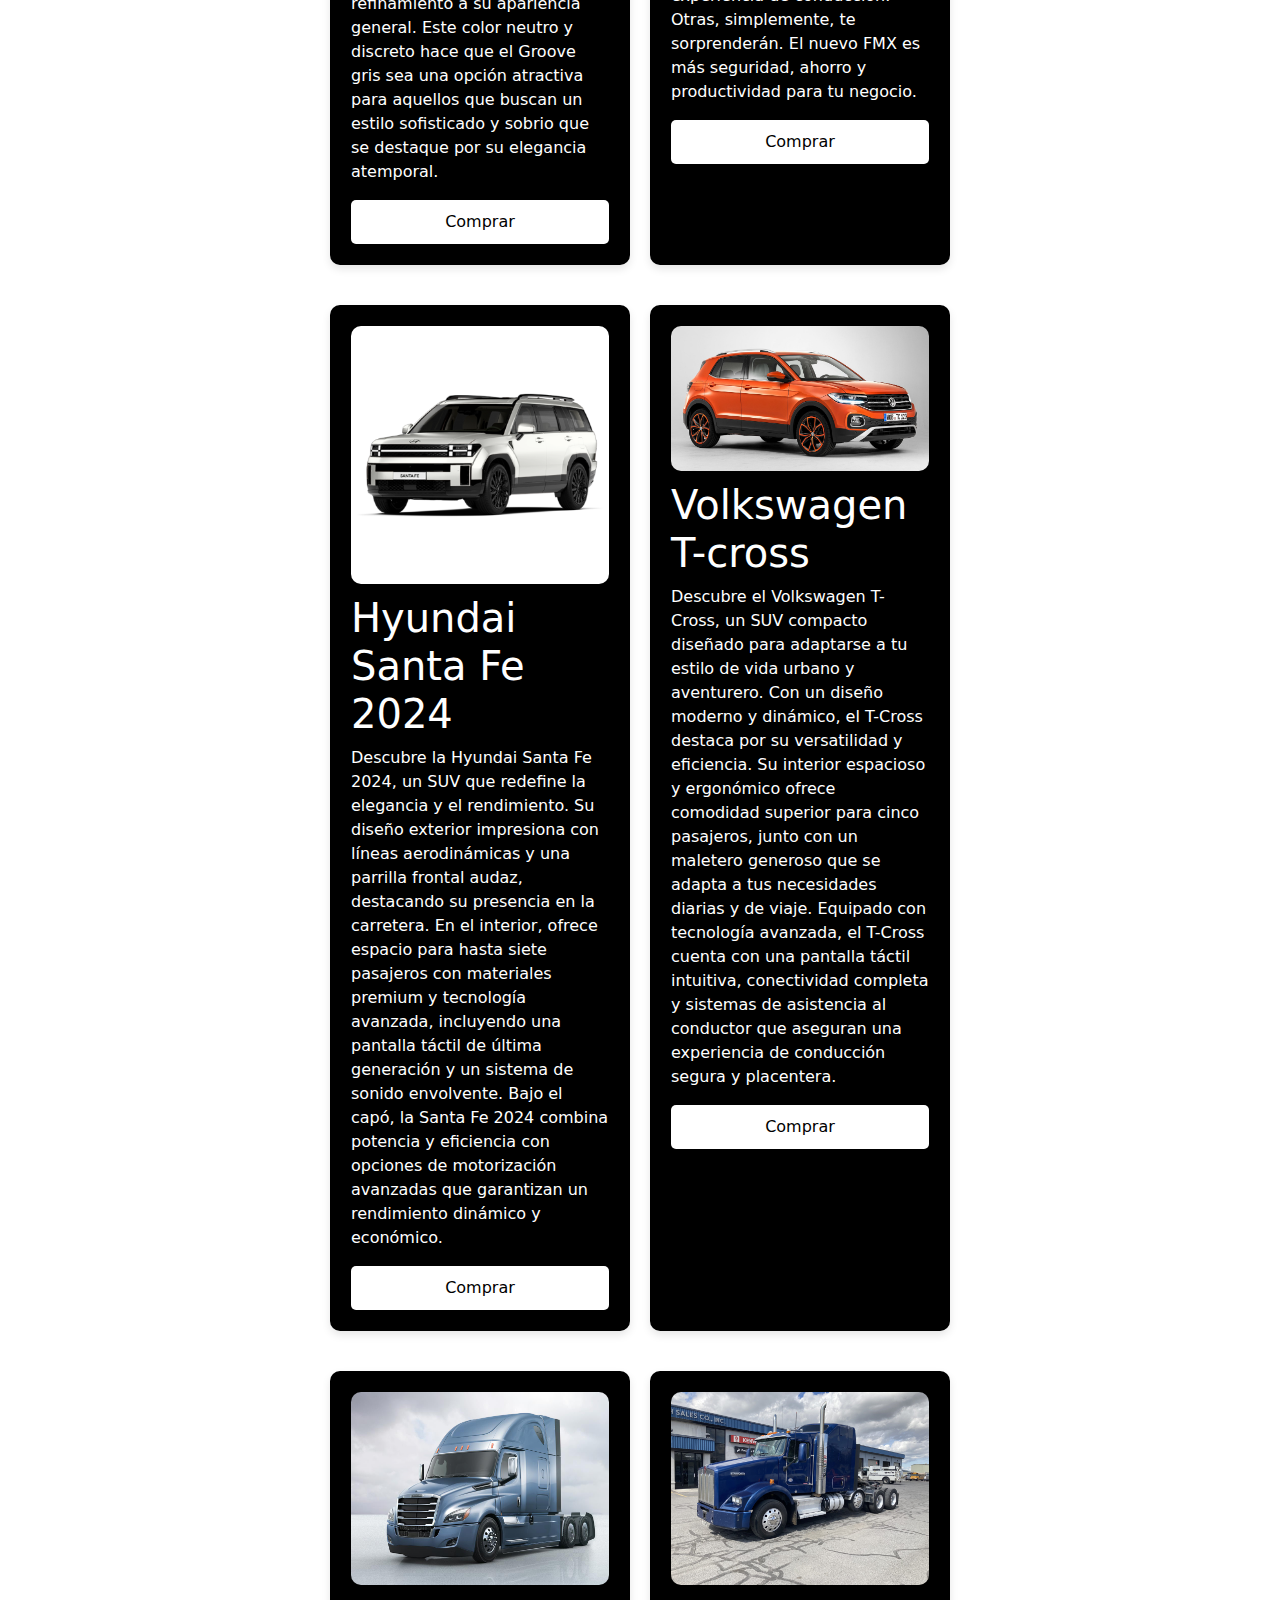
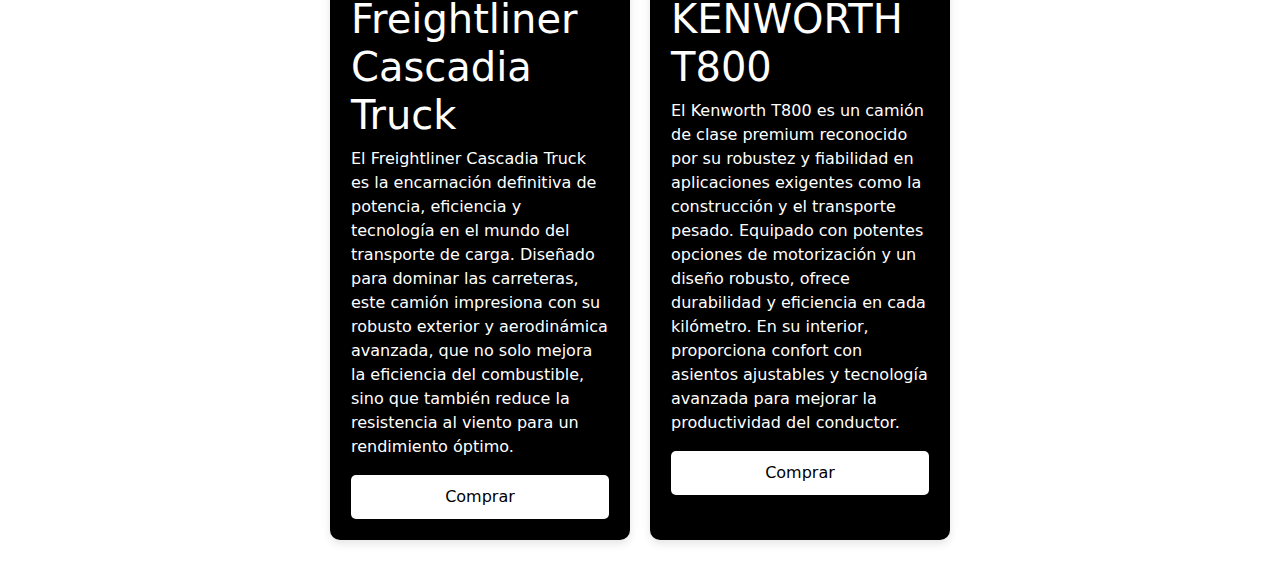
<file: Comprar.html>
<!DOCTYPE html>
<html lang="en">
<head>
    <meta charset="UTF-8">
    <meta name="viewport" content="width=device-width, initial-scale=1.0">
    <link rel="stylesheet" href="https://cdn.jsdelivr.net/npm/bootstrap@5.3.3/dist/css/bootstrap.min.css"
          integrity="sha384-QWTKZyjpPEjISv5WaRU9OFeRpok6YctnYmDr5pNlyT2bRjXh0JMhjY6hW+ALEwIH" crossorigin="anonymous">
    <link rel="stylesheet" href="./assets/css/header.css">  
    <link rel="stylesheet" href="./assets/css/carritodecompra.css">    
    <style>

        
    </style>
    <title>Autos del Mar - Comprar</title>
</head>
<body>

    <header class="barra-de-navegacion">
        <nav class="navbar navbar-expand-lg bg-body-tertiary">
            <div class="container-fluid">
                <a class="navbar-brand" style="font-size: 40px;" href="index.html">Autos del Mar</a>
    
    
                <button class="navbar-toggler" type="button" data-bs-toggle="collapse" data-bs-target="#navbarSupportedContent"
                        aria-controls="navbarSupportedContent" aria-expanded="false" aria-label="Toggle navigation">
                    <span class="navbar-toggler-icon"></span>
                </button>
                <div class="collapse navbar-collapse" id="navbarSupportedContent">
                    <ul class="navbar-nav me-auto mb-2 mb-lg-0">
                        <li class="nav-item">
                            <a class="nav-link active" aria-current="page" href="#"></a>
                        </li>
                        <li class="nav-item">
                            <a class="nav-link" href="./Comprar.html">Comprar</a>
                        </li>
                        <li class="nav-item">
                            <a class="nav-link" href="javascript:history.back()">Atras</a>
                        </li>
                        <li class="nav-item dropdown">
                            <a class="nav-link dropdown-toggle" href="#" role="button" data-bs-toggle="dropdown"
                               aria-expanded="false">
                                Autos
                            </a>
                            <ul class="dropdown-menu">
                                <li><a class="dropdown-item" href="./Todos_Autos.html">Todos los autos</a></li>

                                <li><hr class="dropdown-divider"></li>
                                <li><a class="dropdown-item" href="SUVs.html">SUVs</a></li>
                                <li><hr class="dropdown-divider"></li>
                                <li><a class="dropdown-item" href="Camiones.html">Camiones</a></li>
                            </ul>
                        </li>
                    </ul>
                </div>
            </div>
        </nav>
    </header>

<h1 style="background-color: black; color: white; text-align: center; font-family: impact; padding: 20px;" onclick="toggleCart()">CARRITO DE COMPRAS</h1>

<div class="tarjetas-de-autos">
    <div class="card-container">
        <div style="background-color: black;" class="card">
            <img src="./assets/img/SUVs/wagoncar1.jpg" alt="" width="300" height="200">
            <div class="card-content">
                <h1>Mercedes-Benz G wagon - blanco</h1>
                <p style="color: rgb(255, 255, 255);">El Mercedes-Benz G-Wagon en blanco es una combinación de lujo y
                    elegancia que redefine el estilo en la carretera. Con su imponente presencia y su carrocería pintada
                    en un blanco nítido y reluciente, este vehículo emana una sofisticación sin igual. El blanco resalta
                    las líneas angulares y los detalles refinados del G-Wagon, creando una estampa que es tanto
                    impresionante como atemporal. Este tono de blanco evoca una sensación de pureza y distinción</p>
                <button class="buy-btn" onclick="addToCart('Mercedes-Benz G wagon - blanco')" style="background-color: white; color: black;">Comprar</button>
            </div>
        </div>

        <div style="background-color: rgb(0, 0, 0);" class="card">
            <img src="./assets/img/Groove/1-rojo.jpg" alt="" width="300" height="200">
            <div class="card-content">
                <h1>Groove 2024 - Rojo</h1>
                <p style="color: rgb(255, 255, 255);">El Groove en rojo es una expresión audaz de estilo y dinamismo.
                    Con su carrocería pintada en un rojo vibrante y enérgico, este automóvil captura la atención
                    dondequiera que vaya. La intensidad del color rojo resalta las líneas aerodinámicas y los contornos
                    fluidos del Groove, creando una apariencia deportiva y emocionante. Este tono de rojo evoca una
                    sensación de pasión y vitalidad, haciendo que el Groove rojo sea la opción perfecta para aquellos
                    que buscan hacer una declaración audaz en la carretera.</p>
                <button class="buy-btn" onclick="addToCart('Groove 2024 - Rojo')" style="background-color: white; color: black;">Comprar</button>
            </div>
        </div>

        <div class="card">
            <img src="./assets/img/Groove/3-blanco.jpg" alt="" width="300" height="200">
            <div class="card-content">
                <h1>Groove 2024 - Blanco</h1>
                <p style="color: rgb(255, 255, 255);">El Groove en blanco es una expresión de elegancia y
                    sofisticación. Con su carrocería pintada en un blanco puro y brillante, este automóvil emana una
                    sensación de frescura y modernidad. La simplicidad del color blanco resalta los detalles de diseño
                    del Groove, desde sus líneas limpias hasta sus características distintivas. Este tono de blanco
                    transmite una sensación de pureza y refinamiento, convirtiendo al Groove blanco en una elección
                    popular para aquellos que buscan un estilo atemporal y sofisticado en su vehículo.</p>
                <button class="buy-btn" onclick="addToCart('Groove 2024 - Blanco')" style="background-color: white; color: black;">Comprar</button>
            </div>
        </div>

        <div style="background-color: black;" class="card">
            <img src="./assets/img/Groove/2-gris.jpg" alt="" width="300" height="200">
            <div class="card-content">
                <h1>Groove 2024 - Gris</h1>
                <p class="descripcion" style="color: rgb(255, 255, 255);">El Groove en gris es una manifestación de
                    elegancia y versatilidad. Con su carrocería pintada en un gris elegante y sobrio, este automóvil
                    exuda un aire de sofisticación y clase. El tono de gris oscuro resalta los detalles del diseño del
                    Groove, añadiendo un toque de refinamiento a su apariencia general. Este color neutro y discreto
                    hace que el Groove gris sea una opción atractiva para aquellos que buscan un estilo sofisticado y
                    sobrio que se destaque por su elegancia atemporal.</p>
                <button class="buy-btn" onclick="addToCart('Groove 2024 - Gris')" style="background-color: white; color: black;">Comprar</button>
            </div>
        </div>

        <div style="background-color: black;" class="card">
            <img src="./assets/img/Camiones/volvocar1.jpg" alt="" width="300" height="200">
            <div class="card-content">
                <h1>Volvo FMX - Verde Olivo</h1>
                <p style="color: rgb(255, 255, 255);">El Volvo FMX se ajusta a tus desafíos. Sus innovaciones te
                    permitirán aumentar la productividad y el ahorro de combustible. Algunas harán tu vida más fácil y
                    mejorarán la experiencia de conducción. Otras, simplemente, te sorprenderán. El nuevo FMX es más
                    seguridad, ahorro y productividad para tu negocio.</p>
                <button class="buy-btn" onclick="addToCart('Volvo FMX - Verde Olivo')" style="background-color: white; color: black;">Comprar</button>
            </div>
        </div>
    </div>
</div>

<div class="card-container">
    <div style="background-color: black;" class="card">
        <img src="./assets/img/HY/H4INICIO.png" alt="" width="400" height="400">
        <div class="card-content">
            <h1>Hyundai Santa Fe 2024</h1>
            <p style="color: rgb(255, 255, 255);"> Descubre la Hyundai Santa Fe 2024, un SUV que redefine la elegancia y el rendimiento. Su diseño exterior impresiona con líneas aerodinámicas y una parrilla frontal audaz, destacando su presencia en la carretera. En el interior, ofrece espacio para hasta siete pasajeros con materiales premium y tecnología avanzada, incluyendo una pantalla táctil de última generación y un sistema de sonido envolvente.

                Bajo el capó, la Santa Fe 2024 combina potencia y eficiencia con opciones de motorización avanzadas que garantizan un rendimiento dinámico y económico.</p>
            <button class="buy-btn" onclick="addToCart('Hyundai Santa Fe 2024')" style="background-color: white; color: black;">Comprar</button>
        </div>
    </div>
    <div style="background-color: black;" class="card">
        <img src="./assets/img/SUV VOLG/VOL1.jpg" alt="" width="400" height="400">
        <div class="card-content">
            <h1>Volkswagen T-cross</h1>
            <p style="color: rgb(255, 255, 255);">Descubre el Volkswagen T-Cross, un SUV compacto diseñado para adaptarse a tu estilo de vida urbano y aventurero. Con un diseño moderno y dinámico, el T-Cross destaca por su versatilidad y eficiencia. Su interior espacioso y ergonómico ofrece comodidad superior para cinco pasajeros, junto con un maletero generoso que se adapta a tus necesidades diarias y de viaje.

                Equipado con tecnología avanzada, el T-Cross cuenta con una pantalla táctil intuitiva, conectividad completa y sistemas de asistencia al conductor que aseguran una experiencia de conducción segura y placentera.</p>
                <button class="buy-btn" onclick="addToCart('Volkswagen T-cross')" style="background-color: white; color: black;">Comprar</button>
        </div>
    </div>
    <div class="card-container">
        <div style="background-color: black;" class="card">
            <img src="./assets/img/cascadia/cascadia.jpg" width="400" height="400">
            <div class="card-content">
                <h1>Freightliner Cascadia Truck</h1>
                <p style="color: rgb(255, 255, 255);">El Freightliner Cascadia Truck es la encarnación definitiva de potencia, eficiencia y tecnología en el mundo del transporte de carga. Diseñado para dominar las carreteras, este camión impresiona con su robusto exterior y aerodinámica avanzada, que no solo mejora la eficiencia del combustible, sino que también reduce la resistencia al viento para un rendimiento óptimo.</p>
                <button class="buy-btn" onclick="addToCart('Freightliner Cascadia Truck')" style="background-color: white; color: black;">Comprar</button>
            </div>
        </div>
        <div style="background-color: black;" class="card">
            <img src="./assets/img/t800/1.jpg" width="400" height="400">
            <div class="card-content">
                <h1>KENWORTH T800</h1>
                <p style="color: rgb(255, 255, 255);">
                    El Kenworth T800 es un camión de clase premium reconocido por su robustez y fiabilidad en aplicaciones exigentes como la construcción y el transporte pesado. Equipado con potentes opciones de motorización y un diseño robusto, ofrece durabilidad y eficiencia en cada kilómetro. En su interior, proporciona confort con asientos ajustables y tecnología avanzada para mejorar la productividad del conductor.</p>
                    <button class="buy-btn" onclick="addToCart('KENWORTH T800')" style="background-color: white; color: black;">Comprar</button>
            </div>
        </div>
<div class="cart">

    <div class="cart-content">
        <h2 style="font-family: IMPACT;">CARRITO DE COMPRAS</h2>
        <ul id="cart-items">
        </ul>
        <div class="cart-actions">
            <button class="btn btn-secondary" onclick="checkout()" style="background-color: black; color: white;">COMPRAR</button>
            <button class="btn btn-outline-secondary" onclick="clearCart()" style="background-color: black; color: white;">VACIAR CARRITO</button>
        </div>
    </div>
</div>


<script src="https://cdn.jsdelivr.net/npm/bootstrap@5.3.3/dist/js/bootstrap.bundle.min.js"
        integrity="sha384-YvpcrYf0tY3lHB60NNkmXc5s9fDVZLESaAA55NDzOxhy9GkcIdslK1eN7N6jIeHz"
        crossorigin="anonymous"></script>
<script>
    function toggleCart() {
        const cart = document.querySelector('.cart');
        cart.classList.toggle('show');
    }

    function addToCart(productName) {
        const cartItems = document.getElementById('cart-items');

        const li = document.createElement('li');
        li.textContent = productName;
        cartItems.appendChild(li);
    }

    function clearCart() {
        const cartItems = document.getElementById('cart-items');
        cartItems.innerHTML = ''; 
    }
    function checkout() {
        alert('Checkout realizado. Gracias por su compra!');
    }
</script>
</body>
</html>
</file>
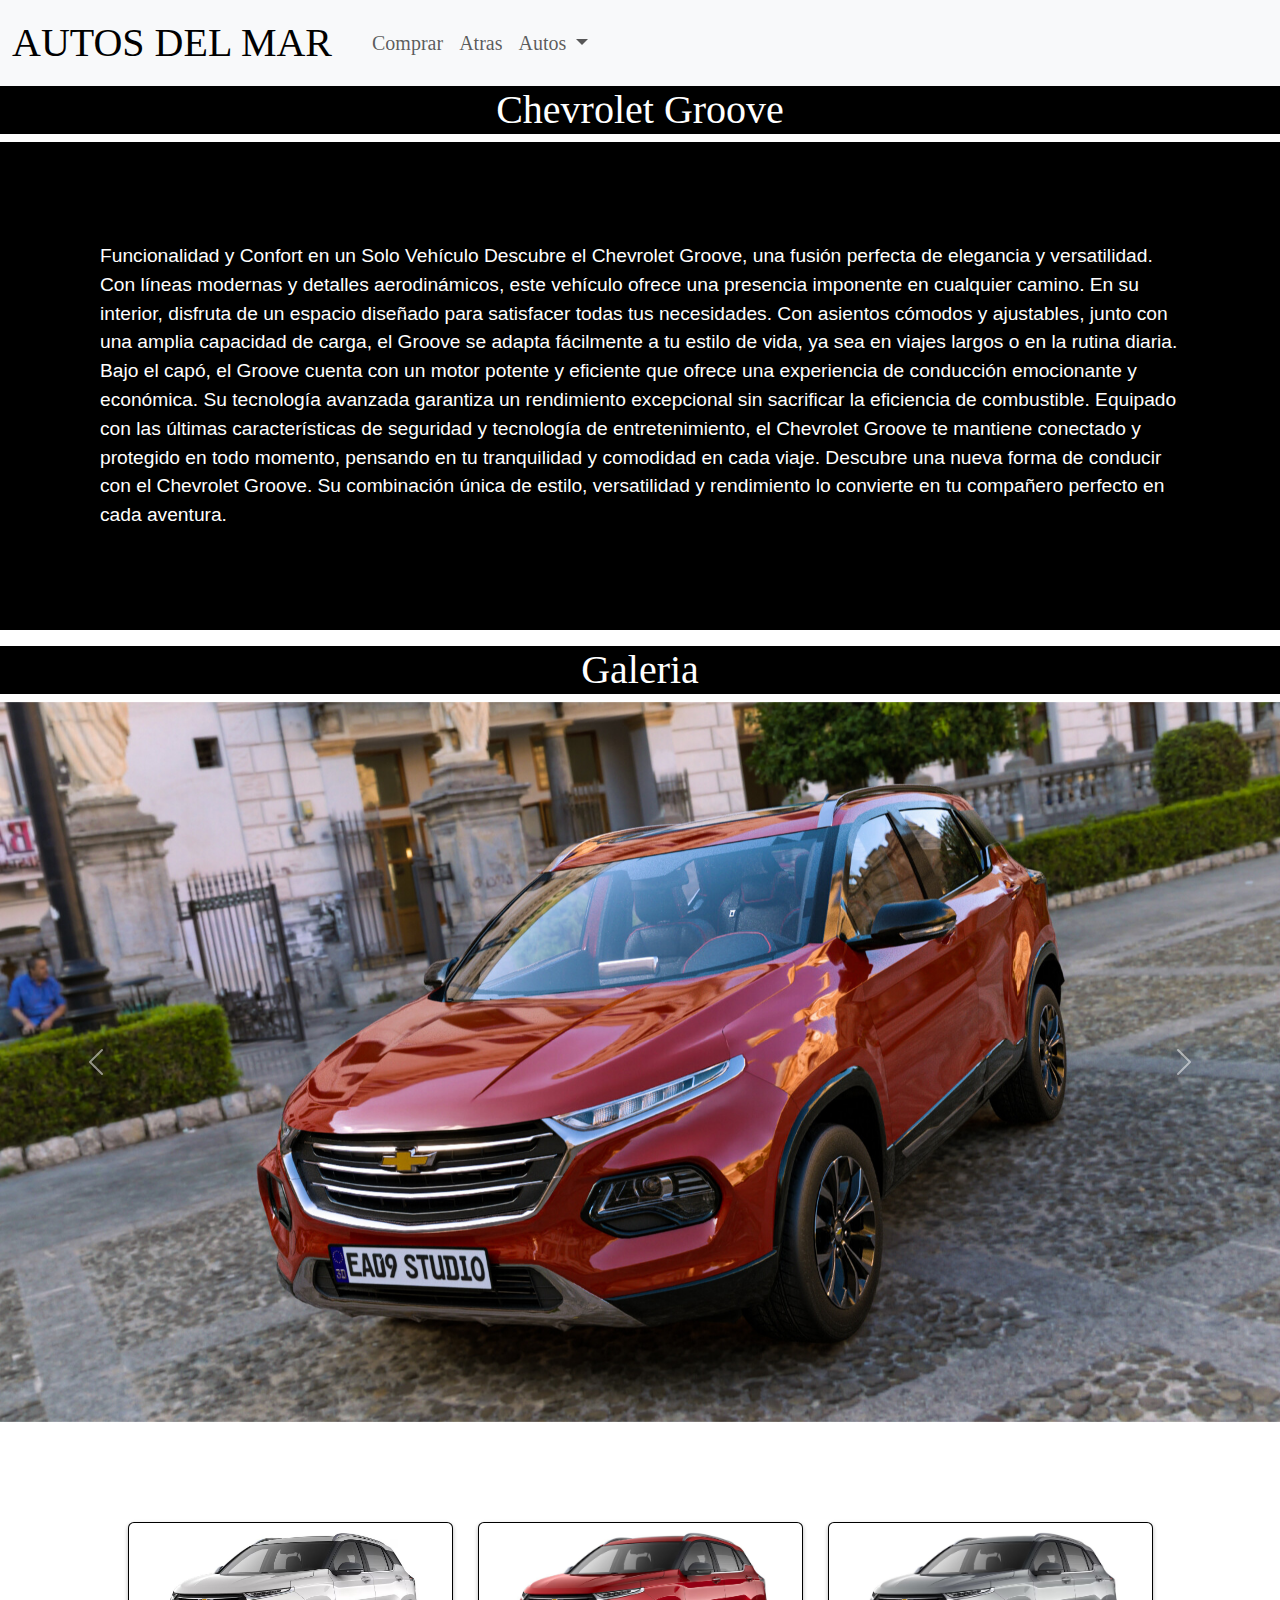
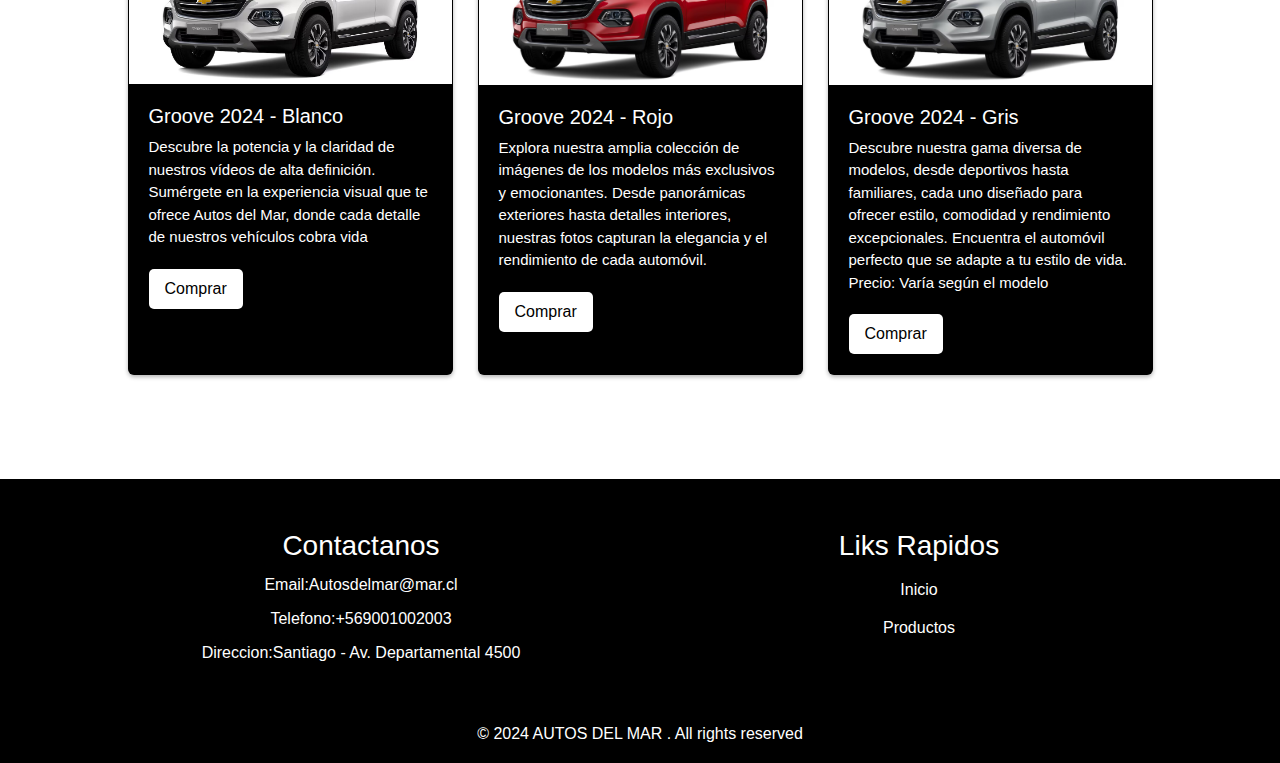
<file: Groove_car.html>
<!DOCTYPE html>
<html lang="en">

<head>
    <meta charset="UTF-8">
    <meta name="viewport" content="width=device-width, initial-scale=1.0">
    <title>Autos del Mar - SUVs</title>
    <link rel="stylesheet" href="./assets/css/Autos.css">
    <link rel="stylesheet" href="./assets/css/card.css">
    <link rel="stylesheet" href="./assets/css/Footer.css">
    <link rel="stylesheet" href="./assets/css/header.css">
    <link href="https://cdn.jsdelivr.net/npm/bootstrap@5.3.3/dist/css/bootstrap.min.css" rel="stylesheet"
        integrity="sha384-QWTKZyjpPEjISv5WaRU9OFeRpok6YctnYmDr5pNlyT2bRjXh0JMhjY6hW+ALEwIH" crossorigin="anonymous">
    <link rel="icon" href="./assets/img/logo.ico">
</head>

<body>

    <header class="barra-de-navegacion">
        <nav class="navbar navbar-expand-lg bg-body-tertiary">
            <div class="container-fluid">
                <a class="navbar-brand" style="font-size: 40px;" href="index.html">Autos del Mar</a>
                <button class="navbar-toggler" type="button" data-bs-toggle="collapse"
                    data-bs-target="#navbarSupportedContent" aria-controls="navbarSupportedContent" aria-expanded="false"
                    aria-label="Toggle navigation">
                    <span class="navbar-toggler-icon"></span>
                </button>
                <div class="collapse navbar-collapse" id="navbarSupportedContent">
                    <ul class="navbar-nav me-auto mb-2 mb-lg-0">
                        <li class="nav-item">
                            <a class="nav-link active" aria-current="page" href="#"></a>
                        </li>
                        <li class="nav-item">
                            <a class="nav-link" href="./Comprar.html">Comprar</a>
                        </li>
                        <li class="nav-item">
                            <a class="nav-link" href="javascript:history.back()">Atras</a>
                        </li>
                        <li class="nav-item dropdown">
                            <a class="nav-link dropdown-toggle" href="#" role="button" data-bs-toggle="dropdown"
                                aria-expanded="false">
                                Autos
                            </a>
                            <ul class="dropdown-menu">
                                <li><a class="dropdown-item" href="./Todos_Autos.html">Todos los autos</a></li>
                                <li><hr class="dropdown-divider"></li>
                                <li><a class="dropdown-item" href="./Sedan.html">Sedan</a></li>
                                <li><hr class="dropdown-divider"></li>
                                <li><a class="dropdown-item" href="SUVs.html">SUVs</a></li>
                                <li><hr class="dropdown-divider"></li>
                                <li><a class="dropdown-item" href="Camiones.html">Camiones</a></li>
                            </ul>
                        </li>
                    </ul>
                </div>
            </div>
        </nav>
    </header>

    <div class="leyenda-del-vehiculo">
        <h1 style="color: white; background-color: black; font-family: IMPACT; display: flex; justify-content: center;">Chevrolet Groove</h1>
        <div style=" display: flex; justify-content: center;">
            <p style="font-size: larger; background: black;  font-family: 'Franklin Gothic Medium', 'Arial Narrow', Arial, sans-serif; width: 0 auto; padding: 100px; ">
                Funcionalidad y Confort en un Solo Vehículo

                Descubre el Chevrolet Groove, una fusión perfecta de elegancia y versatilidad. Con líneas modernas y detalles aerodinámicos, este vehículo ofrece una presencia imponente en cualquier camino.

                En su interior, disfruta de un espacio diseñado para satisfacer todas tus necesidades. Con asientos cómodos y ajustables, junto con una amplia capacidad de carga, el Groove se adapta fácilmente a tu estilo de vida, ya sea en viajes largos o en la rutina diaria.

                Bajo el capó, el Groove cuenta con un motor potente y eficiente que ofrece una experiencia de conducción emocionante y económica. Su tecnología avanzada garantiza un rendimiento excepcional sin sacrificar la eficiencia de combustible.

                Equipado con las últimas características de seguridad y tecnología de entretenimiento, el Chevrolet Groove te mantiene conectado y protegido en todo momento, pensando en tu tranquilidad y comodidad en cada viaje.

                Descubre una nueva forma de conducir con el Chevrolet Groove. Su combinación única de estilo, versatilidad y rendimiento lo convierte en tu compañero perfecto en cada aventura.</p>
        </div>
    </div>

    <div>
        <h1 style="color:white; font-family: Impact;  display: flex; justify-content: center; background-color: black;" class="groove text">Galeria</h1>
    </div>

    <figure class="carrusel-de-imagenes">
        <div id="carouselExampleAutoplaying" class="carousel slide" data-bs-ride="carousel">
            <div class="carousel-inner">
                <div class="carousel-item active">
                    <img src="./assets/img/Groove/groovecar1.jpg" class="d-block w-100" alt="...">
                </div>
                <div class="carousel-item">
                    <img src="./assets/img/Groove/groovecar2.jpg" class="d-block w-100" alt="...">
                </div>
                <div class="carousel-item">
                    <img src="./assets/img/Groove/groovecar3.jpg" class="d-block w-100" alt="...">
                </div>
            </div>
            <button class="carousel-control-prev" type="button" data-bs-target="#carouselExampleAutoplaying"
                data-bs-slide="prev">
                <span class="carousel-control-prev-icon" aria-hidden="true"></span>
                <span class="visually-hidden">Previous</span>
            </button>
            <button class="carousel-control-next" type="button" data-bs-target="#carouselExampleAutoplaying"
                data-bs-slide="next">
                <span class="carousel-control-next-icon" aria-hidden="true"></span>
                <span class="visually-hidden">Next</span>
            </button>
        </div>
    </figure>

    <div class="tarjetas-de-autos">
        <div class="card-container">
            <div style="background-color: black;" class="card">
                <img src="./assets/img/Groove/3-blanco.jpg" alt="" width="400" height="400">
                <div class="card-content">
                    <h1>Groove 2024 - Blanco</h1>
                    <p style="color: rgb(255, 255, 255);">Descubre la potencia y la claridad de nuestros vídeos de alta definición. Sumérgete en la experiencia visual que te ofrece Autos del Mar, donde cada detalle de nuestros vehículos cobra vida</p>
                    <a href="" style="color: black;" class="card-button">Comprar</a>
                </div>
            </div>

            <div style="background-color: rgb(0, 0, 0);" class="card">
                <img src="./assets/img/Groove/1-rojo.jpg" alt="" width="400" height="400">
                <div class="card-content">
                    <h1>Groove 2024 - Rojo</h1>
                    <p style="color: rgb(255, 255, 255);">Explora nuestra amplia colección de imágenes de los modelos más exclusivos y emocionantes. Desde panorámicas exteriores hasta detalles interiores, nuestras fotos capturan la elegancia y el rendimiento de cada automóvil.</p>
                    <a href="" style="color: black;" class="card-button">Comprar</a>
                </div>
            </div>

            <div style="background-color: black;" class="card">
                <img src="./assets/img/Groove/2-gris.jpg" alt="" width="400" height="400">
                <div class="card-content">
                    <h1>Groove 2024 - Gris</h1>
                    <p style="color: rgb(255, 255, 255);">Descubre nuestra gama diversa de modelos, desde deportivos hasta familiares, cada uno diseñado para ofrecer estilo, comodidad y rendimiento excepcionales. Encuentra el automóvil perfecto que se adapte a tu estilo de vida. Precio: Varía según el modelo</p>
                    <a href="" style="color: black;" class="card-button">Comprar</a>
                </div>
            </div>
        </div>
    </div>

    <figure>
        <h1 style="padding: 20px; visibility: hidden;">texto escondido</h1>
    </figure>

    <footer>
        <div class="container">
            <div class="footer-content">
                <h3>Contactanos</h3>
                <p>Email:Autosdelmar@mar.cl</p>
                <p>Telefono:+569001002003</p>
                <p>Direccion:Santiago - Av. Departamental 4500</p>
            </div>
            <div class="footer-content">
                <h3>Liks Rapidos</h3>
                <ul class="list">
                    <li><a style="text-decoration: none; color: #ffffff;" href="index.html">Inicio</a></li>
                    <li><a style="text-decoration: none; color: #ffffff;" href="Todos_Autos.html">Productos</a></li>
                </ul>
            </div>
        </div>
        <div class="bottom-bar">
            <p>&copy; 2024 AUTOS DEL MAR . All rights reserved</p>
        </div>
    </footer>

    <script src="https://cdn.jsdelivr.net/npm/bootstrap@5.3.3/dist/js/bootstrap.bundle.min.js"
        integrity="sha384-YvpcrYf0tY3lHB60NNkmXc5s9fDVZLESaAA55NDzOxhy9GkcIdslK1eN7N6jIeHz" crossorigin="anonymous"></script>
</body>

</html>
</file>
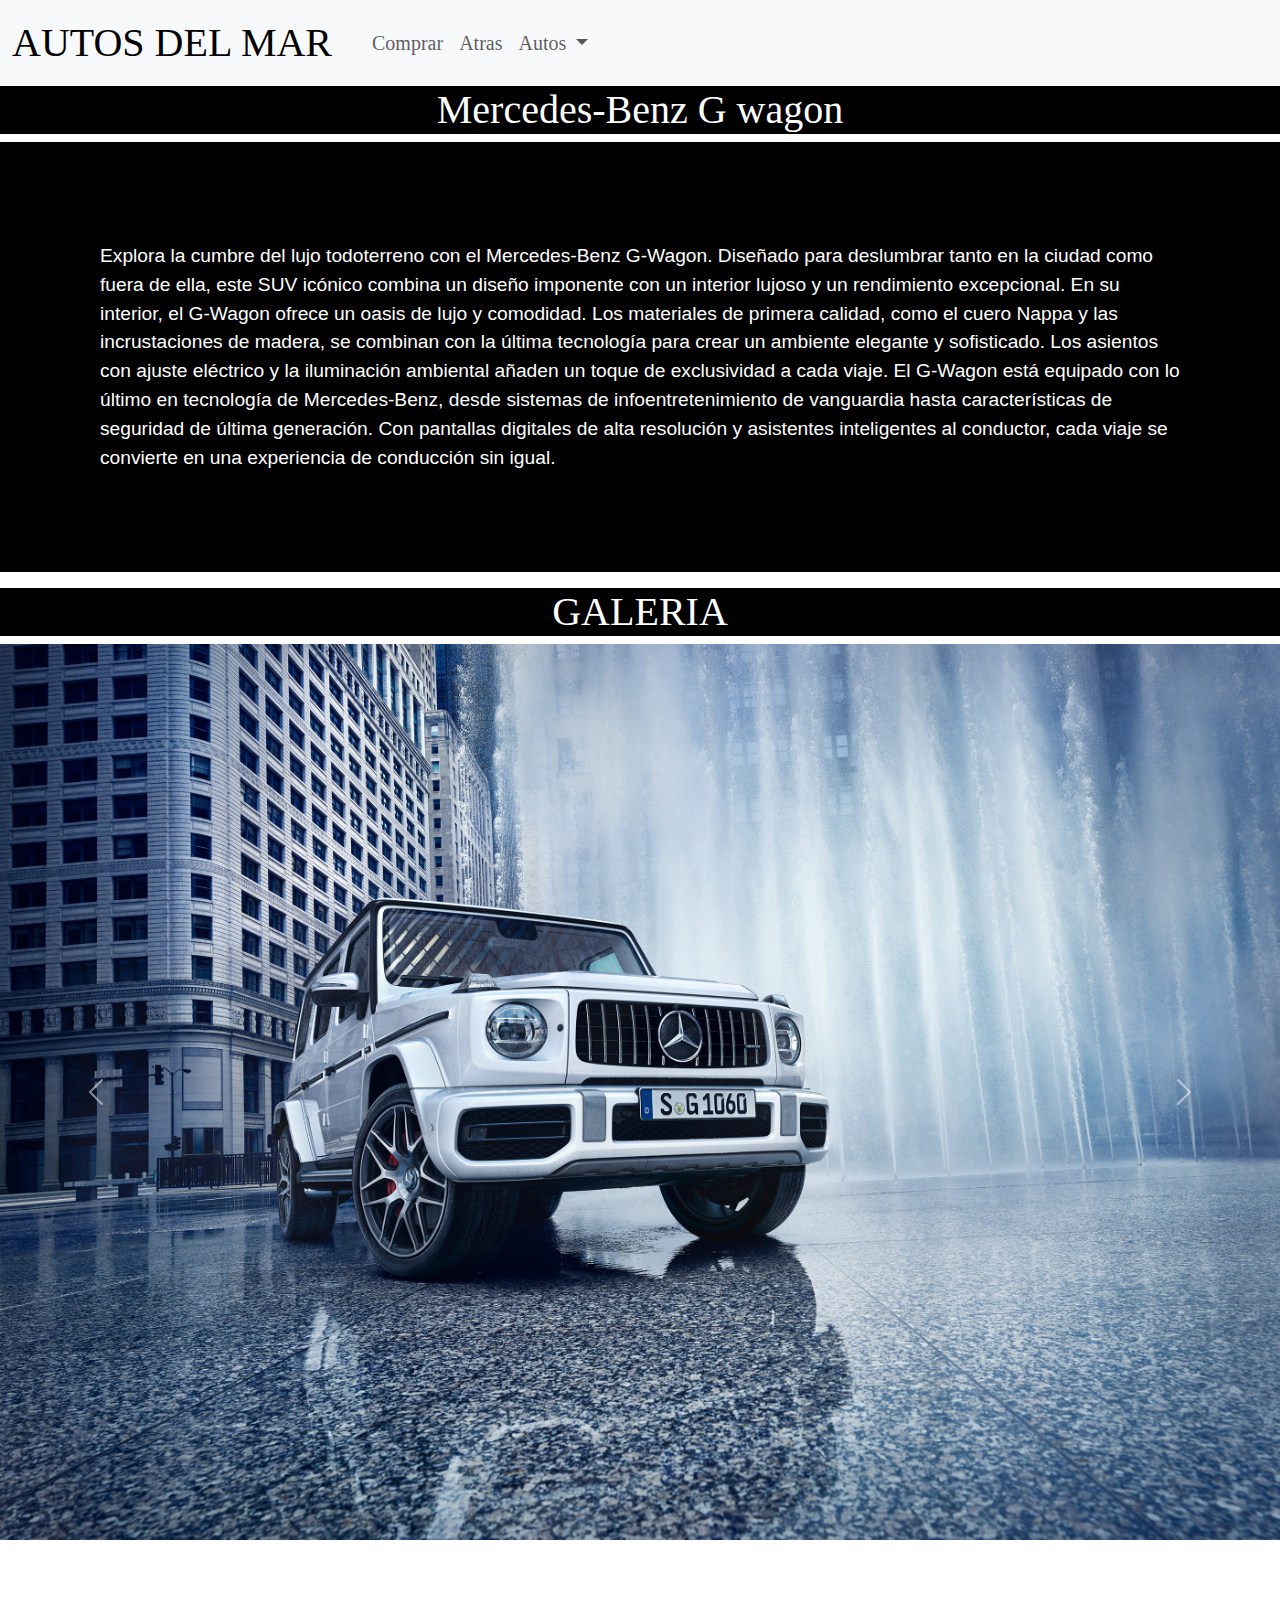
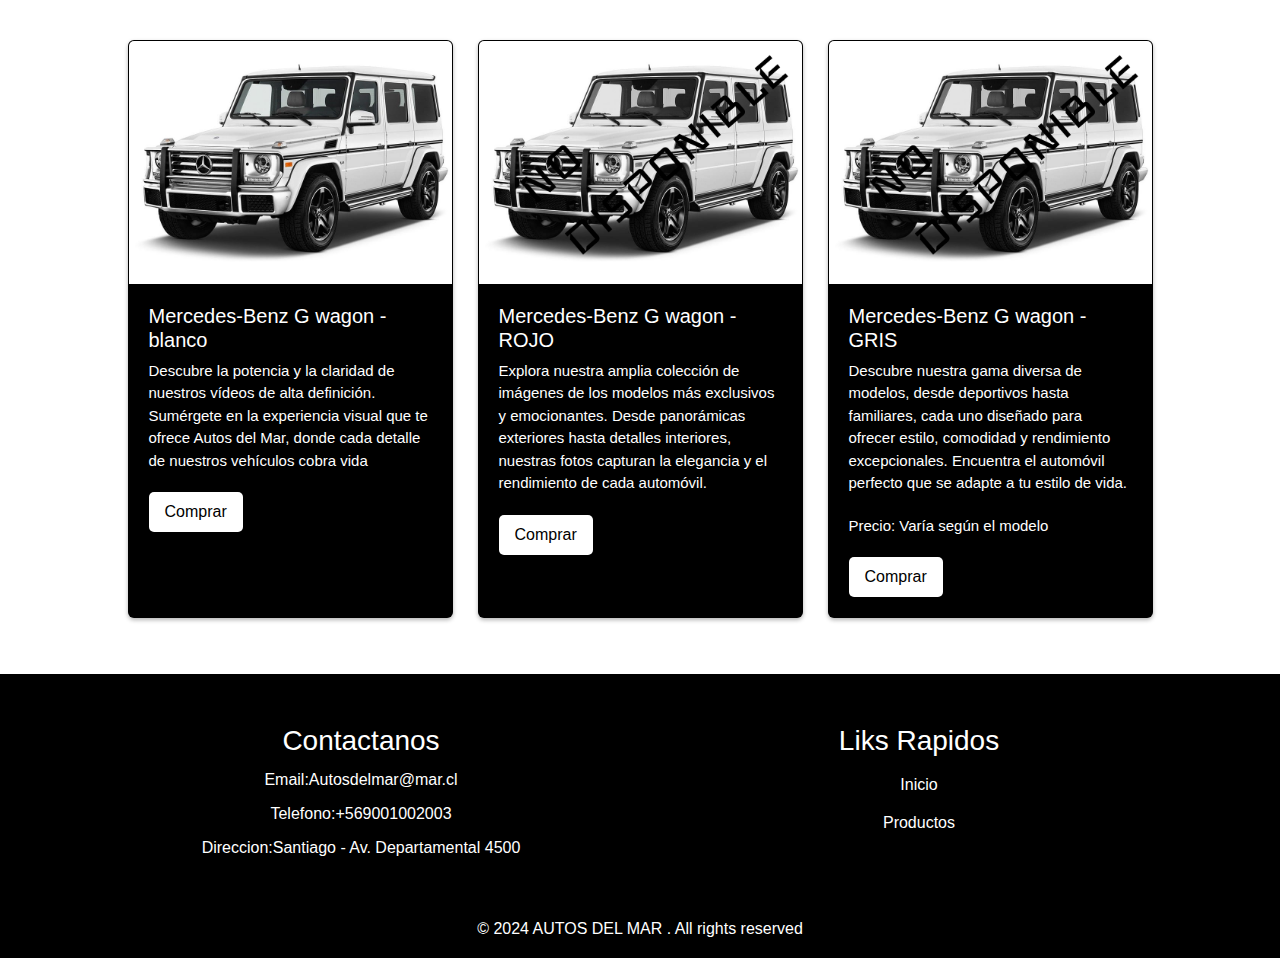
<file: mercedez.html>
<!DOCTYPE html>
<html lang="en">

<head>
    <meta charset="UTF-8">
    <meta name="viewport" content="width=device-width, initial-scale=1.0">
    <title>Autos del Mar - SUVs</title>
    <link rel="stylesheet" href="./assets/css/Autos.css">
    <link rel="stylesheet" href="./assets/css/card.css">
    <link rel="stylesheet" href="./assets/css/Footer.css">
    <link rel="stylesheet" href="./assets/css/header.css">
    <link href="https://cdn.jsdelivr.net/npm/bootstrap@5.3.3/dist/css/bootstrap.min.css" rel="stylesheet"
        integrity="sha384-QWTKZyjpPEjISv5WaRU9OFeRpok6YctnYmDr5pNlyT2bRjXh0JMhjY6hW+ALEwIH" crossorigin="anonymous">
    <link rel="icon" href="./assets/img/logo.ico">
</head>

<body>
    <header class="barra-de-navegacion">
        <nav class="navbar navbar-expand-lg bg-body-tertiary">
            <div class="container-fluid">
                <a class="navbar-brand" style="font-size: 40px;" href="index.html">Autos del Mar</a>
                <button class="navbar-toggler" type="button" data-bs-toggle="collapse"
                    data-bs-target="#navbarSupportedContent" aria-controls="navbarSupportedContent" aria-expanded="false"
                    aria-label="Toggle navigation">
                    <span class="navbar-toggler-icon"></span>
                </button>
                <div class="collapse navbar-collapse" id="navbarSupportedContent">
                    <ul class="navbar-nav me-auto mb-2 mb-lg-0">
                        <li class="nav-item">
                            <a class="nav-link active" aria-current="page" href="#"></a>
                        </li>
                        <li class="nav-item">
                            <a class="nav-link" href="./Comprar.html">Comprar</a>
                        </li>
                        <li class="nav-item">
                            <a class="nav-link" href="javascript:history.back()">Atras</a>
                        </li>
                        <li class="nav-item dropdown">
                            <a class="nav-link dropdown-toggle" href="#" role="button" data-bs-toggle="dropdown"
                                aria-expanded="false">
                                Autos
                            </a>
                            <ul class="dropdown-menu">
                                <li><a class="dropdown-item" href="./Todos_Autos.html">Todos los autos</a></li>
                                <li><hr class="dropdown-divider"></li>
                                <li><a class="dropdown-item" href="./Sedan.html">Sedan</a></li>
                                <li><hr class="dropdown-divider"></li>
                                <li><a class="dropdown-item" href="SUVs.html">SUVs</a></li>
                                <li><hr class="dropdown-divider"></li>
                                <li><a class="dropdown-item" href="Camiones.html">Camiones</a></li>
                            </ul>
                        </li>
                    </ul>
                </div>
            </div>
        </nav>
    </header>

    <div class="leyenda-del-vehiculo">
        <h1 style="color: white; background-color: black; font-family: IMPACT; display: flex; justify-content: center;">
            Mercedes-Benz G wagon</h1>
        <div style=" display: flex; justify-content: center;">
            <p style="font-size: larger; background: black;  font-family: 'Franklin Gothic Medium', 'Arial Narrow', Arial, sans-serif; width: 0 auto; padding: 100px; ">
                Explora la cumbre del lujo todoterreno con el Mercedes-Benz G-Wagon. Diseñado para deslumbrar tanto en la ciudad como fuera de ella, este SUV icónico combina un diseño imponente con un interior lujoso y un rendimiento excepcional. En su interior, el G-Wagon ofrece un oasis de lujo y comodidad. Los materiales de primera calidad, como el cuero Nappa y las incrustaciones de madera, se combinan con la última tecnología para crear un ambiente elegante y sofisticado. Los asientos con ajuste eléctrico y la iluminación ambiental añaden un toque de exclusividad a cada viaje. El G-Wagon está equipado con lo último en tecnología de Mercedes-Benz, desde sistemas de infoentretenimiento de vanguardia hasta características de seguridad de última generación. Con pantallas digitales de alta resolución y asistentes inteligentes al conductor, cada viaje se convierte en una experiencia de conducción sin igual.
            </p>
        </div>
    </div>

    <div>
        <h1 style="color:white; font-family: Impact;  display: flex; justify-content: center; background-color: black; text-transform: uppercase; "
            class="groove text">Galeria</h1>
    </div>


    <figure class="carrusel-de-imagenes">
        <div id="carouselExampleAutoplaying" class="carousel slide" data-bs-ride="carousel">
            <div class="carousel-inner">
                <div class="carousel-item active">
                    <img src="./assets/img/mercedes/mercedes1.jpg" class=" d-block w-100" alt="...">
                </div>
                <div class="carousel-item">
                    <img src="./assets/img/mercedes/mercedes2.jpg" class="d-block w-100" alt="...">
                </div>
                <div class="carousel-item">
                    <img src="./assets/img/mercedes/merdeces3.jpg" class="d-block w-100" alt="...">
                </div>
            </div>
            <button class="carousel-control-prev" type="button" data-bs-target="#carouselExampleAutoplaying"
                data-bs-slide="prev">
                <span class="carousel-control-prev-icon" aria-hidden="true"></span>
                <span class="visually-hidden">Previous</span>
            </button>
            <button class="carousel-control-next" type="button" data-bs-target="#carouselExampleAutoplaying"
                data-bs-slide="next">
                <span class="carousel-control-next-icon" aria-hidden="true"></span>
                <span class="visually-hidden">Next</span>
            </button>
        </div>
    </figure>

    <div class="posibles-compras">
        <div class="card-container">
            <div style="background-color: black;" class="card">
                <img src="./assets/img/SUVs/wagoncar1.jpg" alt="" width="400" height="400">
                <div class="card-content">
                    <h1>Mercedes-Benz G wagon - blanco</h1>
                    <p style="color: rgb(255, 255, 255);">Descubre la potencia y la claridad de nuestros vídeos de alta definición. Sumérgete en la experiencia visual que te ofrece Autos del Mar, donde cada detalle de nuestros vehículos cobra vida</p>
                    <a href="" style="color: black;" class="card-button">Comprar</a>
                </div>
            </div>

            <div style="background-color: rgb(0, 0, 0);" class="card">
                <img src="./assets/img/SUVs/wagon no disponible.png" alt="" width="400" height="400">
                <div class="card-content">
                    <h1>Mercedes-Benz G wagon - ROJO</h1>
                    <p style="color: rgb(255, 255, 255);">Explora nuestra amplia colección de imágenes de los modelos más exclusivos y emocionantes. Desde panorámicas exteriores hasta detalles interiores, nuestras fotos capturan la elegancia y el rendimiento de cada automóvil.</p>
                    <a href="" style="color: black;" class="card-button">Comprar</a>
                </div>
            </div>

            <div style="background-color: black;" class="card">
                <img src="./assets/img/SUVs/wagon no disponible.png" alt="" width="400" height="400">
                <div class="card-content">
                    <h1>Mercedes-Benz G wagon - GRIS</h1>
                    <p style="color: rgb(255, 255, 255);">Descubre nuestra gama diversa de modelos, desde deportivos hasta familiares, cada uno diseñado para ofrecer estilo, comodidad y rendimiento excepcionales. Encuentra el automóvil perfecto que se adapte a tu estilo de vida.</p>
                    <p style="color: rgb(255, 255, 255);">Precio: Varía según el modelo</p>
                    <a href="" style="color: black;" class="card-button">Comprar</a>
                </div>
            </div>
        </div>
    </div>
<h1 style="visibility: hidden;">.</h1>
    <footer>
        <div class="container">
            <div class="footer-content">
                <h3>Contactanos </h3>
                <p>Email:Autosdelmar@mar.cl</p>
                <p>Telefono:+569001002003</p>
                <p>Direccion:Santiago - Av. Departamental 4500 </p>
            </div>
            <div class="footer-content">
                <h3>Liks Rapidos</h3>
                <ul class="list">
                    <li><a style="text-decoration: none; color: #ffffff;" href="index.html">Inicio</a></li>
                    <li><a style="text-decoration: none; color: #ffffff;" href="Todos_Autos.html">Productos</a></li>
                </ul>
            </div>
        </div>
        <div class="bottom-bar">
            <p>&copy; 2024 AUTOS DEL MAR . All rights reserved</p>
        </div>
    </footer>

    <script src="https://cdn.jsdelivr.net/npm/bootstrap@5.3.3/dist/js/bootstrap.bundle.min.js"
        integrity="sha384-YvpcrYf0tY3lHB60NNkmXc5s9fDVZLESaAA55NDzOxhy9GkcIdslK1eN7N6jIeHz" crossorigin="anonymous">
    </script>
</body>

</html>
</file>
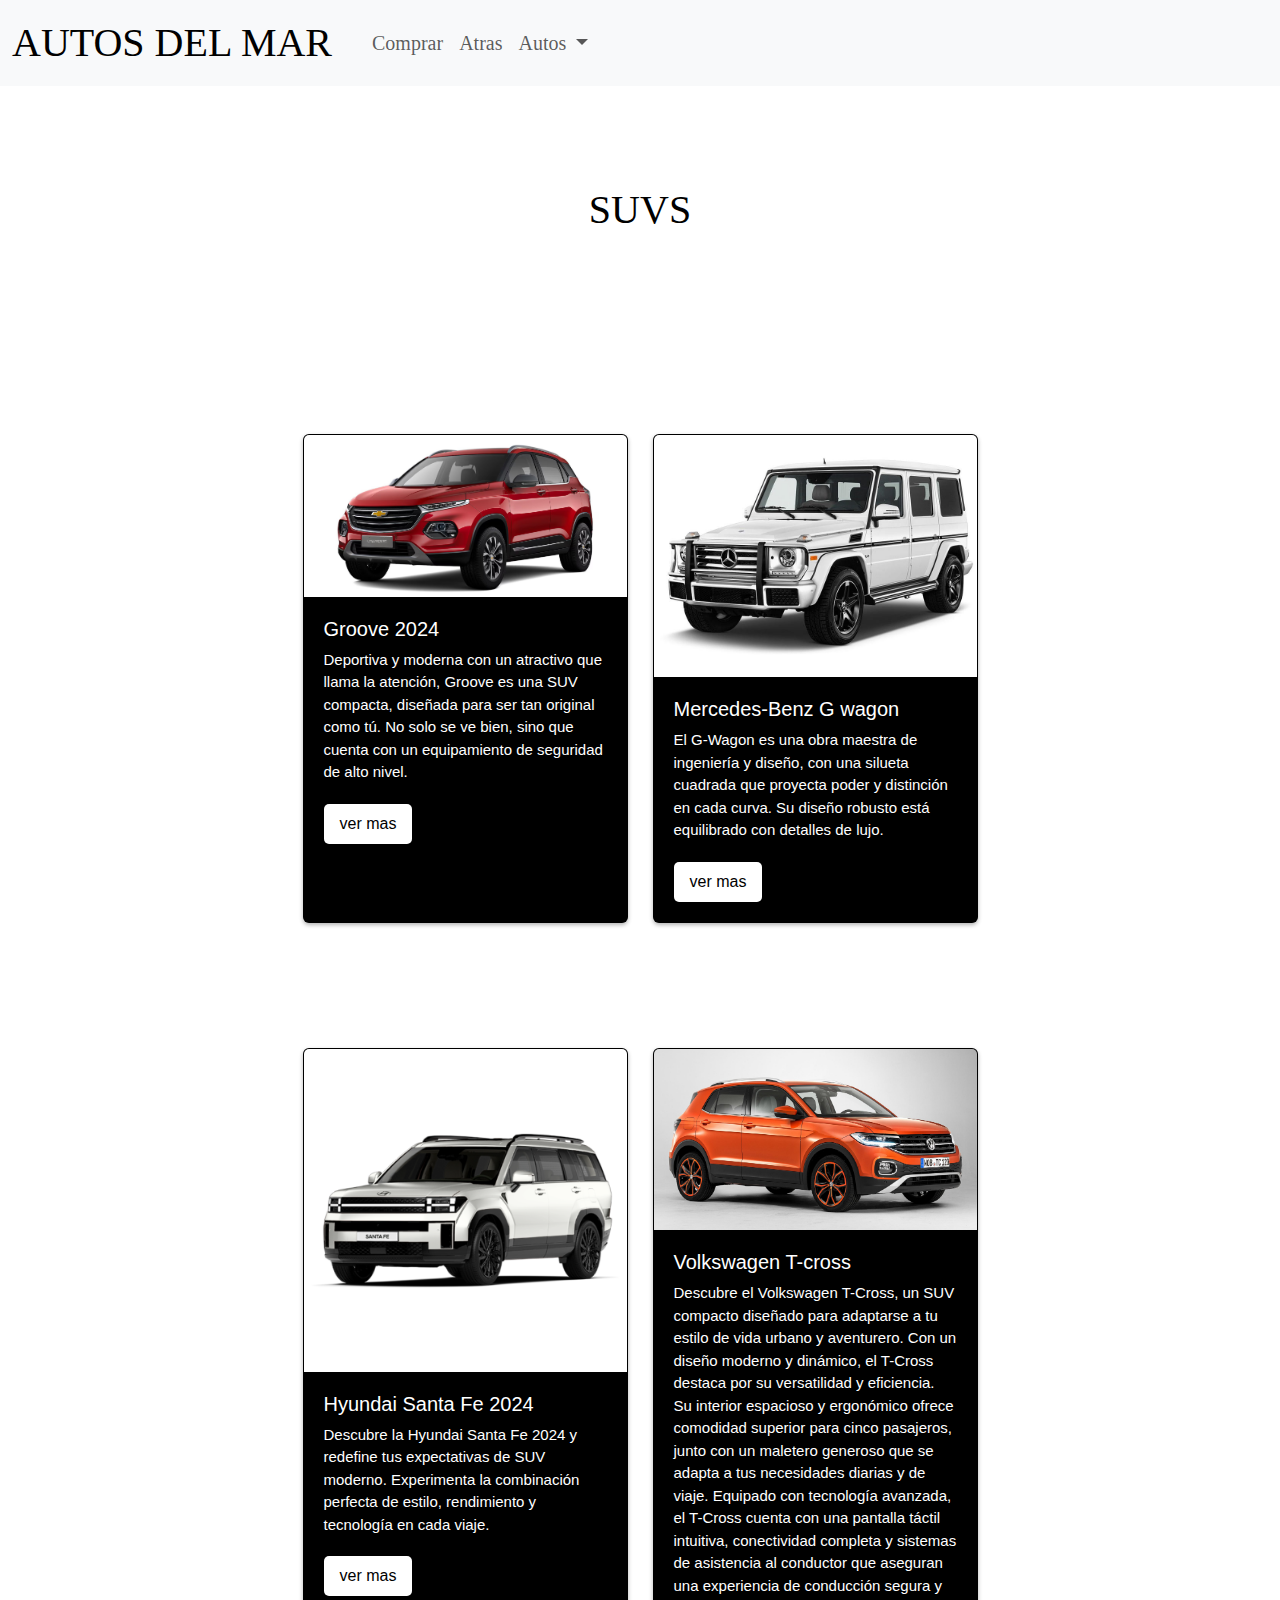
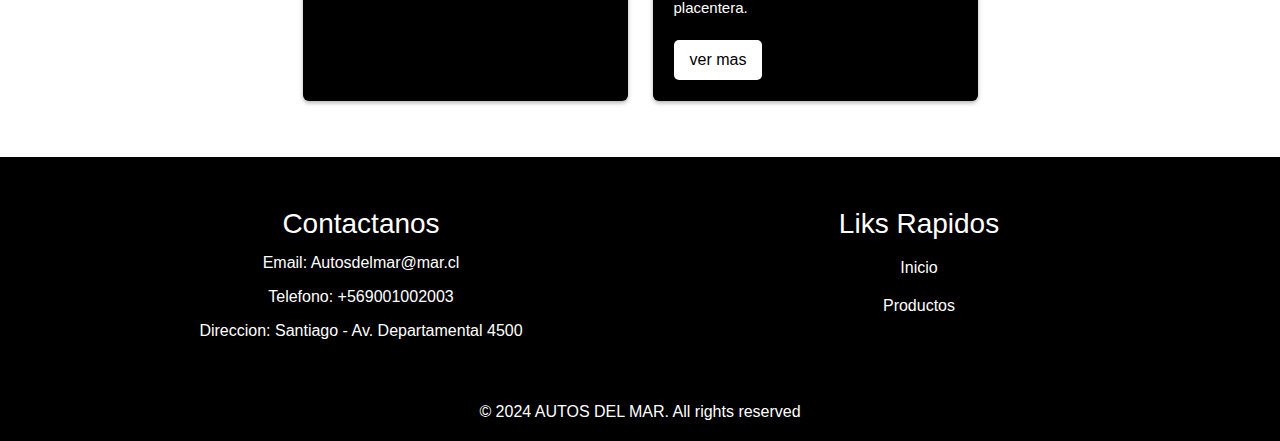
<file: SUVs.html>
<!DOCTYPE html>
<html lang="en">

<head>
    <meta charset="UTF-8">
    <meta name="viewport" content="width=device-width, initial-scale=1.0">
    <title>Autos del Mar - SUVs</title>
    <link rel="stylesheet" href="./assets/css/Autos.css">
    <link rel="stylesheet" href="./assets/css/card.css">
    <link rel="stylesheet" href="./assets/css/Footer.css">
    <link rel="stylesheet" href="./assets/css/header.css">
    <link href="https://cdn.jsdelivr.net/npm/bootstrap@5.3.3/dist/css/bootstrap.min.css" rel="stylesheet"
        integrity="sha384-QWTKZyjpPEjISv5WaRU9OFeRpok6YctnYmDr5pNlyT2bRjXh0JMhjY6hW+ALEwIH" crossorigin="anonymous">
    <link rel="icon" href="./assets/img/logo.ico">
</head>

<body>

    <header class="barra-de-navegacion">
        <nav class="navbar navbar-expand-lg bg-body-tertiary">
            <div class="container-fluid">
                <a class="navbar-brand" style="font-size: 40px;" href="index.html">Autos del Mar</a>
                <button class="navbar-toggler" type="button" data-bs-toggle="collapse"
                    data-bs-target="#navbarSupportedContent" aria-controls="navbarSupportedContent" aria-expanded="false"
                    aria-label="Toggle navigation">
                    <span class="navbar-toggler-icon"></span>
                </button>
                <div class="collapse navbar-collapse" id="navbarSupportedContent">
                    <ul class="navbar-nav me-auto mb-2 mb-lg-0">
                        <li class="nav-item">
                            <a class="nav-link active" aria-current="page" href="#"></a>
                        </li>
                        <li class="nav-item">
                            <a class="nav-link" href="./Comprar.html">Comprar</a>
                        </li>
                        <li class="nav-item">
                            <a class="nav-link" href="javascript:history.back()">Atras</a>
                        </li>
                        <li class="nav-item dropdown">
                            <a class="nav-link dropdown-toggle" href="#" role="button" data-bs-toggle="dropdown"
                                aria-expanded="false">
                                Autos
                            </a>
                            <ul class="dropdown-menu">
                                <li><a class="dropdown-item" href="./Todos_Autos.html">Todos los autos</a></li>
                                <li><hr class="dropdown-divider"></li>
                                <li><a class="dropdown-item" href="./Sedan.html">Sedan</a></li>
                                <li><hr class="dropdown-divider"></li>
                                <li><a class="dropdown-item" href="SUVs.html">SUVs</a></li>
                                <li><hr class="dropdown-divider"></li>
                                <li><a class="dropdown-item" href="Camiones.html">Camiones</a></li>
                            </ul>
                        </li>
                    </ul>
                </div>
            </div>
        </nav>
    </header>

    <div>
        <h1 class="banner-auto">SUVs</h1>
    </div>

    <div class="tarjetas-de-autos">
        <div class="card-container">
            <div style="background-color: black;" class="card">
                <img src="./assets/img/Groove/foto tarjeta.jpg" alt="" width="400" height="400">
                <div class="card-content">
                    <h1>Groove 2024</h1>
                    <p style="color: rgb(255, 255, 255);">Deportiva y moderna con un atractivo que llama la atención, Groove es una SUV compacta,
                        diseñada para ser tan original como tú. No solo se ve bien, sino que cuenta con un equipamiento de seguridad de alto nivel.</p>
                    <a href="Groove_car.html" style="color: black;" class="card-button">ver mas</a>
                </div>
            </div>

            <div style="background-color: rgb(0, 0, 0);" class="card">
                <img src="./assets/img/SUVs/wagoncar1.jpg" alt="" width="400" height="400">
                <div class="card-content">
                    <h1>Mercedes-Benz G wagon</h1>
                    <p style="color: rgb(255, 255, 255);">El G-Wagon es una obra maestra de ingeniería y diseño, con una silueta cuadrada que proyecta poder
                        y distinción en cada curva. Su diseño robusto está equilibrado con detalles de lujo.</p>
                    <a href="mercedez.html" style="color: black;" class="card-button">ver mas</a>
                </div>
            </div>

            <div class="card-container">
                <div style="background-color: black;" class="card">
                    <img src="./assets/img/HY/H4INICIO.png" alt="" width="400" height="400">
                    <div class="card-content">
                        <h1>Hyundai Santa Fe 2024</h1>
                        <p style="color: rgb(255, 255, 255);"> Descubre la Hyundai Santa Fe 2024 y redefine tus expectativas de SUV moderno. Experimenta
                            la combinación perfecta de estilo, rendimiento y tecnología en cada viaje.</p>
                        <a href="./paranuevosautos.html" style="color: black;" class="card-button">ver mas</a>
                        <H1 style="visibility: hidden;">DAW</H1>                    
                    </div>
                </div>
            <div style="background-color: black;" class="card">
                <img src="./assets/img/SUV VOLG/VOL1.jpg" alt="" width="400" height="400">
                <div class="card-content">
                    <h1>Volkswagen T-cross</h1>
                    <p style="color: rgb(255, 255, 255);">Descubre el Volkswagen T-Cross, un SUV compacto diseñado para adaptarse a tu estilo de vida urbano y aventurero. Con un diseño moderno y dinámico, el T-Cross destaca por su versatilidad y eficiencia. Su interior espacioso y ergonómico ofrece comodidad superior para cinco pasajeros, junto con un maletero generoso que se adapta a tus necesidades diarias y de viaje.

                        Equipado con tecnología avanzada, el T-Cross cuenta con una pantalla táctil intuitiva, conectividad completa y sistemas de asistencia al conductor que aseguran una experiencia de conducción segura y placentera.</p>
                        <a href="./TCROSS.HTML" style="color: black;" class="card-button">ver mas</a>
                </div>
            </div>
        </div>
    </div>
  <h1 style="visibility: hidden;">.</h1>  

    <footer>
        <div class="container">
            <div class="footer-content">
                <h3>Contactanos</h3>
                <p>Email: Autosdelmar@mar.cl</p>
                <p>Telefono: +569001002003</p>
                <p>Direccion: Santiago - Av. Departamental 4500 </p>
            </div>
            <div class="footer-content">
                <h3>Liks Rapidos</h3>
                <ul class="list">
                    <li><a style="text-decoration: none; color: #ffffff;" href="index.html">Inicio</a></li>
                    <li><a style="text-decoration: none; color: #ffffff;" href="Todos_Autos.html">Productos</a></li>
                </ul>
            </div>
        </div>
        <div class="bottom-bar">
            <p>&copy; 2024 AUTOS DEL MAR. All rights reserved</p>
        </div>
    </footer>

    <script src="https://cdn.jsdelivr.net/npm/bootstrap@5.3.3/dist/js/bootstrap.bundle.min.js"
        integrity="sha384-YvpcrYf0tY3lHB60NNkmXc5s9fDVZLESaAA55NDzOxhy9GkcIdslK1eN7N6jIeHz" crossorigin="anonymous"></script>
</body>

</html>
</file>
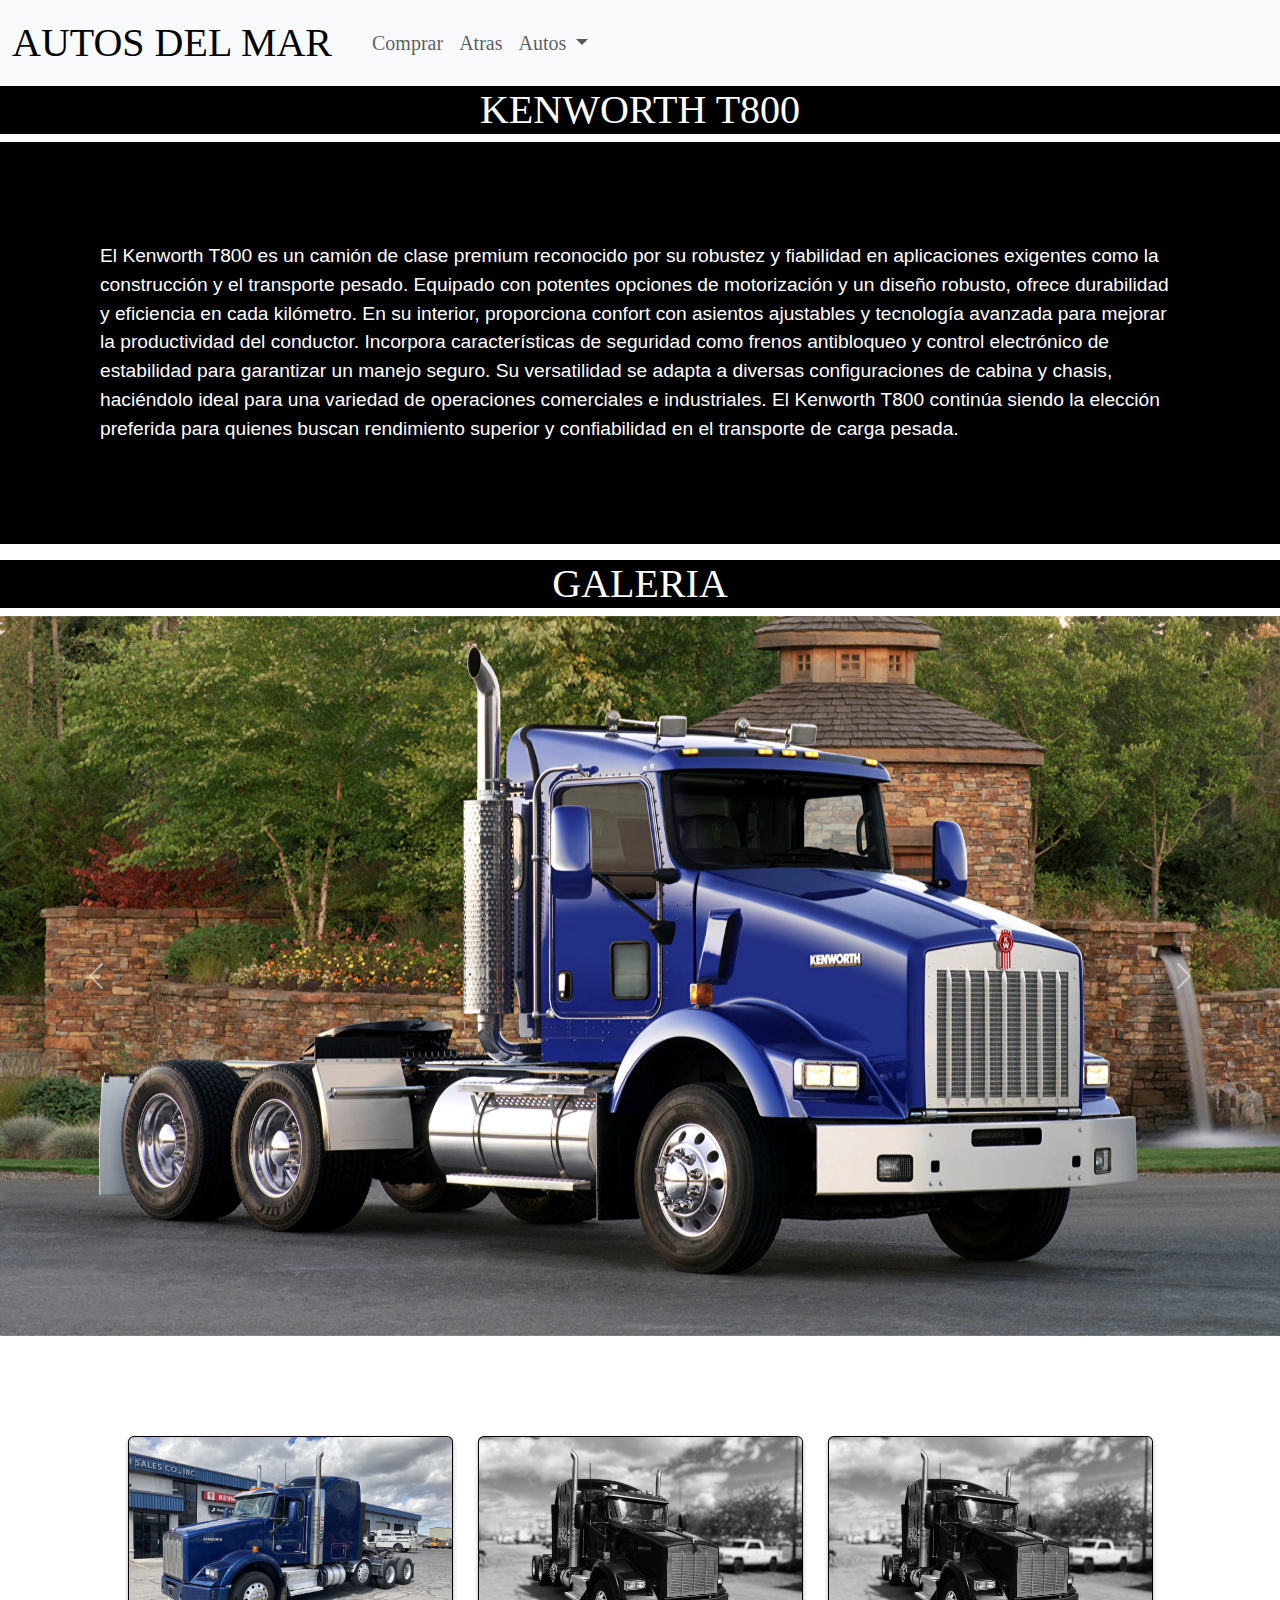
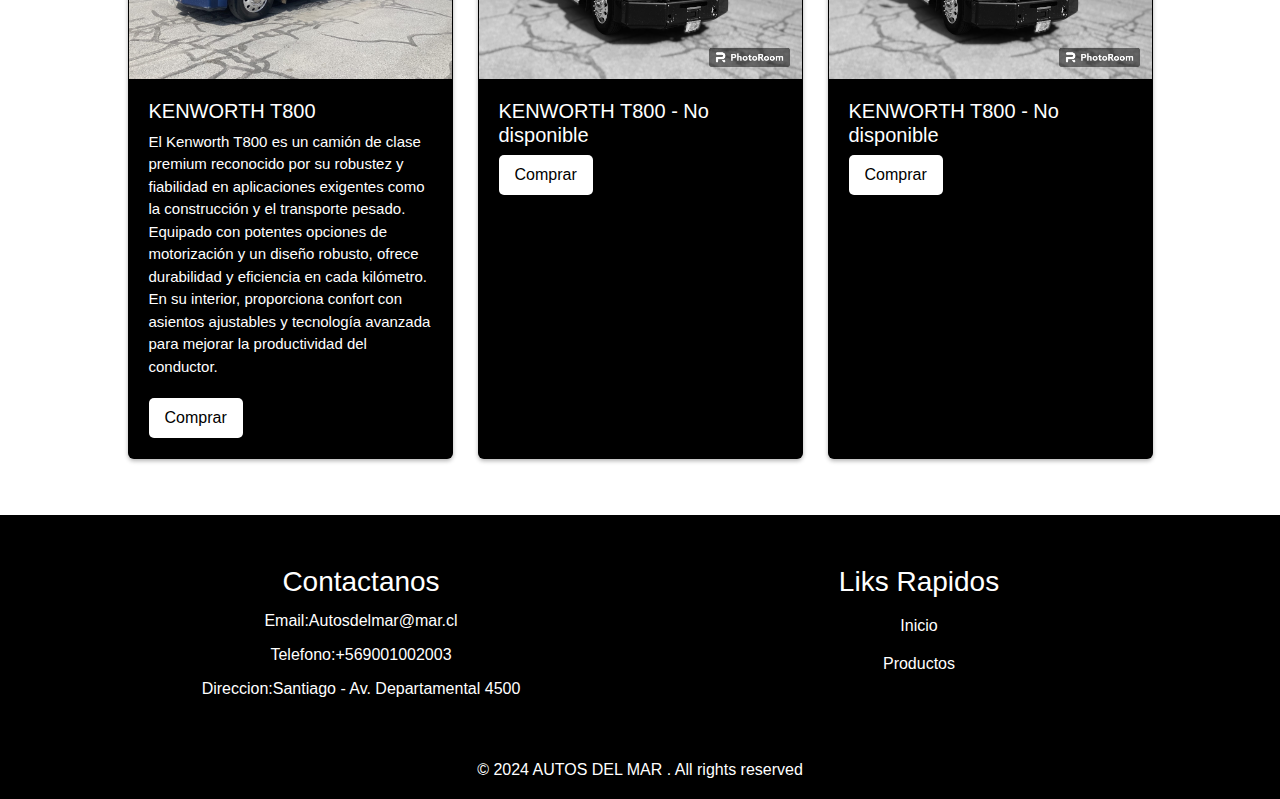
<file: t800.html>
<!DOCTYPE html>
<html lang="en">

<head>
    <meta charset="UTF-8">
    <meta name="viewport" content="width=device-width, initial-scale=1.0">
    <title>Autos del Mar - SUVs</title>
    <link rel="stylesheet" href="./assets/css/Autos.css">
    <link rel="stylesheet" href="./assets/css/card.css">
    <link rel="stylesheet" href="./assets/css/Footer.css">
    <link rel="stylesheet" href="./assets/css/header.css">
    <link href="https://cdn.jsdelivr.net/npm/bootstrap@5.3.3/dist/css/bootstrap.min.css" rel="stylesheet"
        integrity="sha384-QWTKZyjpPEjISv5WaRU9OFeRpok6YctnYmDr5pNlyT2bRjXh0JMhjY6hW+ALEwIH" crossorigin="anonymous">
    <link rel="icon" href="./assets/img/logo.ico">
</head>

<body>
    <header class="barra-de-navegacion">
        <nav class="navbar navbar-expand-lg bg-body-tertiary">
            <div class="container-fluid">
                <a class="navbar-brand" style="font-size: 40px;" href="index.html">Autos del Mar</a>
                <button class="navbar-toggler" type="button" data-bs-toggle="collapse"
                    data-bs-target="#navbarSupportedContent" aria-controls="navbarSupportedContent" aria-expanded="false"
                    aria-label="Toggle navigation">
                    <span class="navbar-toggler-icon"></span>
                </button>
                <div class="collapse navbar-collapse" id="navbarSupportedContent">
                    <ul class="navbar-nav me-auto mb-2 mb-lg-0">
                        <li class="nav-item">
                            <a class="nav-link active" aria-current="page" href="#"></a>
                        </li>
                        <li class="nav-item">
                            <a class="nav-link" href="./Comprar.html">Comprar</a>
                        </li>
                        <li class="nav-item">
                            <a class="nav-link" href="javascript:history.back()">Atras</a>
                        </li>
                        <li class="nav-item dropdown">
                            <a class="nav-link dropdown-toggle" href="#" role="button" data-bs-toggle="dropdown"
                                aria-expanded="false">
                                Autos
                            </a>
                            <ul class="dropdown-menu">
                                <li><a class="dropdown-item" href="./Todos_Autos.html">Todos los autos</a></li>
                                <li><hr class="dropdown-divider"></li>
                                <li><a class="dropdown-item" href="SUVs.html">SUVs</a></li>
                                <li><hr class="dropdown-divider"></li>
                                <li><a class="dropdown-item" href="Camiones.html">Camiones</a></li>
                            </ul>
                        </li>
                    </ul>
                </div>
            </div>
        </nav>
    </header>
    <div class="leyenda-del-vehiculo">
        <h1 style="color: white; background-color: black; font-family: IMPACT; display: flex; justify-content: center;">
            KENWORTH T800</h1>
        <div style=" display: flex; justify-content: center;">
            <p style="font-size: larger; background: black;  font-family: 'Franklin Gothic Medium', 'Arial Narrow', Arial, sans-serif; width: 0 auto; padding: 100px; ">
                El Kenworth T800 es un camión de clase premium reconocido por su robustez y fiabilidad en aplicaciones exigentes como la construcción y el transporte pesado. Equipado con potentes opciones de motorización y un diseño robusto, ofrece durabilidad y eficiencia en cada kilómetro. En su interior, proporciona confort con asientos ajustables y tecnología avanzada para mejorar la productividad del conductor. Incorpora características de seguridad como frenos antibloqueo y control electrónico de estabilidad para garantizar un manejo seguro. Su versatilidad se adapta a diversas configuraciones de cabina y chasis, haciéndolo ideal para una variedad de operaciones comerciales e industriales. El Kenworth T800 continúa siendo la elección preferida para quienes buscan rendimiento superior y confiabilidad en el transporte de carga pesada.
            </p>
        </div>
    </div>

    <div>
        <h1 style="color:white; font-family: Impact;  display: flex; justify-content: center; background-color: black; text-transform: uppercase; "
            class="groove text">Galeria</h1>
    </div>

    <!--fotos del vehiculo-->
    <figure class="carrusel-de-imagenes">
        <div id="carouselExampleAutoplaying" class="carousel slide" data-bs-ride="carousel">
            <div class="carousel-inner">
                <div class="carousel-item active">
                    <img src="./assets/img/t800/c1.jpg" class=" d-block w-100" alt="...">
                </div>
                <div class="carousel-item">
                    <img src="./assets/img/t800/c2.jpeg" class="d-block w-100" alt="...">
                </div>
                <div class="carousel-item">
                    <img src="./assets/img/t800/c3.jpg_large" class="d-block w-100" alt="...">
                </div>
            </div>
            <button class="carousel-control-prev" type="button" data-bs-target="#carouselExampleAutoplaying"
                data-bs-slide="prev">
                <span class="carousel-control-prev-icon" aria-hidden="true"></span>
                <span class="visually-hidden">Previous</span>
            </button>
            <button class="carousel-control-next" type="button" data-bs-target="#carouselExampleAutoplaying"
                data-bs-slide="next">
                <span class="carousel-control-next-icon" aria-hidden="true"></span>
                <span class="visually-hidden">Next</span>
            </button>
        </div>
    </figure>

    <div class="posibles-compras">
        <div class="card-container">
            <div style="background-color: black;" class="card">
                <img src="./assets/img/t800/1.jpg" width="400" height="400">
                <div class="card-content">
                    <h1>KENWORTH T800</h1>
                    <p style="color: rgb(255, 255, 255);">
                        El Kenworth T800 es un camión de clase premium reconocido por su robustez y fiabilidad en aplicaciones exigentes como la construcción y el transporte pesado. Equipado con potentes opciones de motorización y un diseño robusto, ofrece durabilidad y eficiencia en cada kilómetro. En su interior, proporciona confort con asientos ajustables y tecnología avanzada para mejorar la productividad del conductor.</p>
                    <a href="./Comprar.html" style="color: black;" class="card-button">Comprar</a>
                </div>
            </div>

            <div style="background-color: rgb(0, 0, 0);" class="card">
                <img src="./assets/img/t800/IMG_2638-05-02-2022-1133-2048x1536-Photoroom.jpg" alt="" width="400" height="400">
                <div class="card-content">
                    <h1>KENWORTH T800 - No disponible</h1>
                    
                    <a href="" style="color: black;" class="card-button">Comprar</a>
                </div>
            </div>

            <div style="background-color: black;" class="card">
                <img src="./assets/img/t800/IMG_2638-05-02-2022-1133-2048x1536-Photoroom.jpg" width="400" height="400">
                <div class="card-content">
                    <h1>KENWORTH T800 - No disponible</h1>
                    
                    <a  style="color: black;" class="card-button">Comprar</a>
                </div>
            </div>
        </div>
    </div>
<h1 style="visibility: hidden;">.</h1>
    <footer>
        <div class="container">
            <div class="footer-content">
                <h3>Contactanos </h3>
                <p>Email:Autosdelmar@mar.cl</p>
                <p>Telefono:+569001002003</p>
                <p>Direccion:Santiago - Av. Departamental 4500 </p>
            </div>
            <div class="footer-content">
                <h3>Liks Rapidos</h3>
                <ul class="list">
                    <li><a style="text-decoration: none; color: #ffffff;" href="index.html">Inicio</a></li>
                    <li><a style="text-decoration: none; color: #ffffff;" href="Todos_Autos.html">Productos</a></li>
                </ul>
            </div>
        </div>
        <div class="bottom-bar">
            <p>&copy; 2024 AUTOS DEL MAR . All rights reserved</p>
        </div>
    </footer>

    <script src="https://cdn.jsdelivr.net/npm/bootstrap@5.3.3/dist/js/bootstrap.bundle.min.js"
        integrity="sha384-YvpcrYf0tY3lHB60NNkmXc5s9fDVZLESaAA55NDzOxhy9GkcIdslK1eN7N6jIeHz" crossorigin="anonymous">
    </script>
</body>

</html>
</file>
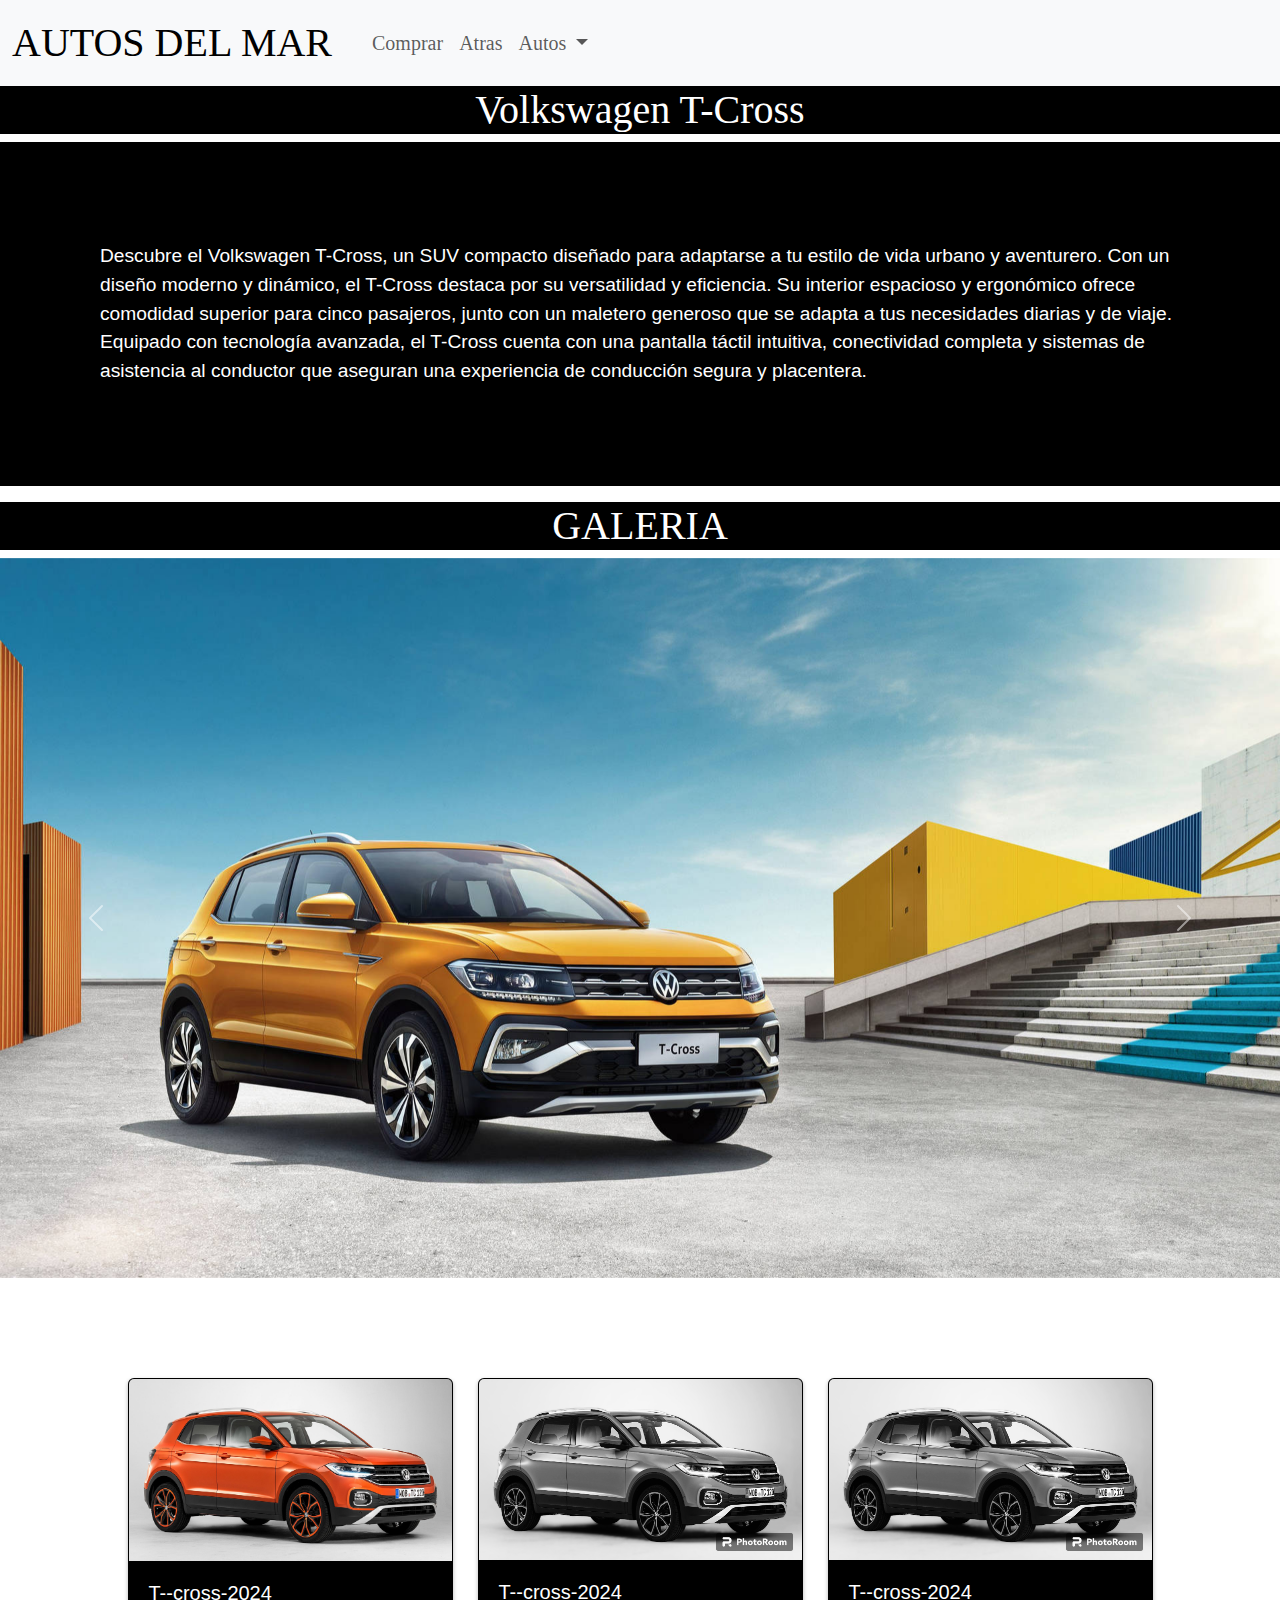
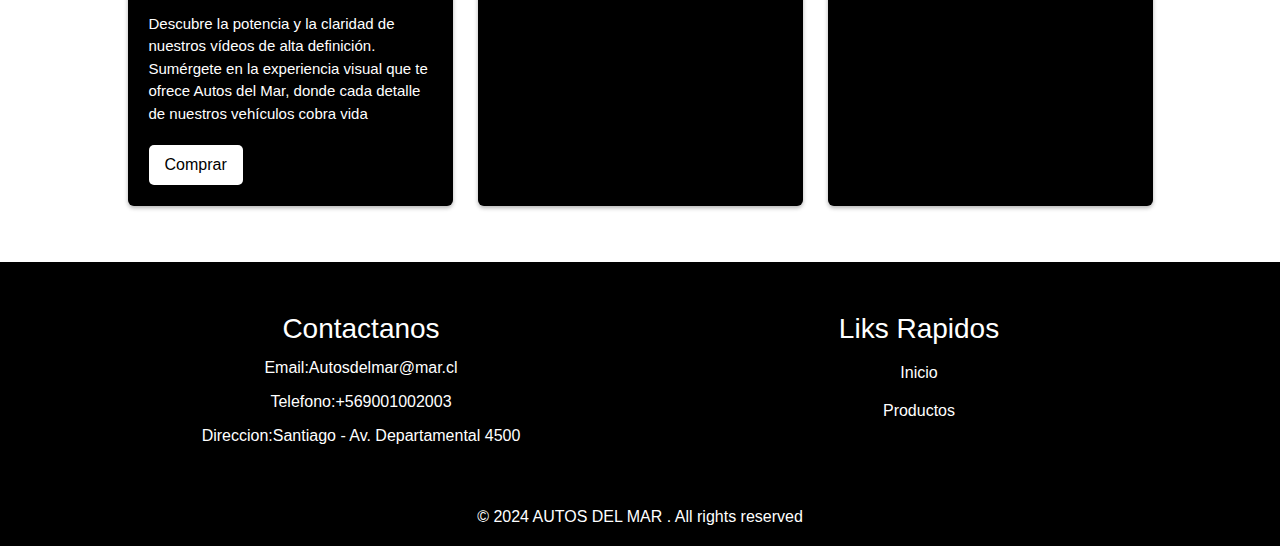
<file: TCROSS.HTML>
<!DOCTYPE html>
<html lang="en">

<head>
    <meta charset="UTF-8">
    <meta name="viewport" content="width=device-width, initial-scale=1.0">
    <title>Autos del Mar - SUVs</title>
    <link rel="stylesheet" href="./assets/css/Autos.css">
    <link rel="stylesheet" href="./assets/css/card.css">
    <link rel="stylesheet" href="./assets/css/Footer.css">
    <link rel="stylesheet" href="./assets/css/header.css">
    <link href="https://cdn.jsdelivr.net/npm/bootstrap@5.3.3/dist/css/bootstrap.min.css" rel="stylesheet"
        integrity="sha384-QWTKZyjpPEjISv5WaRU9OFeRpok6YctnYmDr5pNlyT2bRjXh0JMhjY6hW+ALEwIH" crossorigin="anonymous">
    <link rel="icon" href="./assets/img/logo.ico">
</head>

<body>
    <header class="barra-de-navegacion">
        <nav class="navbar navbar-expand-lg bg-body-tertiary">
            <div class="container-fluid">
                <a class="navbar-brand" style="font-size: 40px;" href="index.html">Autos del Mar</a>
                <button class="navbar-toggler" type="button" data-bs-toggle="collapse"
                    data-bs-target="#navbarSupportedContent" aria-controls="navbarSupportedContent" aria-expanded="false"
                    aria-label="Toggle navigation">
                    <span class="navbar-toggler-icon"></span>
                </button>
                <div class="collapse navbar-collapse" id="navbarSupportedContent">
                    <ul class="navbar-nav me-auto mb-2 mb-lg-0">
                        <li class="nav-item">
                            <a class="nav-link active" aria-current="page" href="#"></a>
                        </li>
                        <li class="nav-item">
                            <a class="nav-link" href="./Comprar.html">Comprar</a>
                        </li>
                        <li class="nav-item">
                            <a class="nav-link" href="javascript:history.back()">Atras</a>
                        </li>
                        <li class="nav-item dropdown">
                            <a class="nav-link dropdown-toggle" href="#" role="button" data-bs-toggle="dropdown"
                                aria-expanded="false">
                                Autos
                            </a>
                            <ul class="dropdown-menu">
                                <li><a class="dropdown-item" href="./Todos_Autos.html">Todos los autos</a></li>
                                <li><hr class="dropdown-divider"></li>
                                <li><a class="dropdown-item" href="SUVs.html">SUVs</a></li>
                                <li><hr class="dropdown-divider"></li>
                                <li><a class="dropdown-item" href="Camiones.html">Camiones</a></li>
                            </ul>
                        </li>
                    </ul>
                </div>
            </div>
        </nav>
    </header>





    <div class="leyenda-del-vehiculo">
        <h1 style="color: white; background-color: black; font-family: IMPACT; display: flex; justify-content: center;">
            Volkswagen T-Cross</h1>
        <div style=" display: flex; justify-content: center;">
            <p style="font-size: larger; background: black;  font-family: 'Franklin Gothic Medium', 'Arial Narrow', Arial, sans-serif; width: 0 auto; padding: 100px; ">
                Descubre el Volkswagen T-Cross, un SUV compacto diseñado para adaptarse a tu estilo de vida urbano y aventurero. Con un diseño moderno y dinámico, el T-Cross destaca por su versatilidad y eficiencia. Su interior espacioso y ergonómico ofrece comodidad superior para cinco pasajeros, junto con un maletero generoso que se adapta a tus necesidades diarias y de viaje.

Equipado con tecnología avanzada, el T-Cross cuenta con una pantalla táctil intuitiva, conectividad completa y sistemas de asistencia al conductor que aseguran una experiencia de conducción segura y placentera.
        </div>
    </div>

    <div>
        <h1 style="color:white; font-family: Impact;  display: flex; justify-content: center; background-color: black; text-transform: uppercase; "
            class="groove text">Galeria</h1>
    </div>

    <!--fotos del vehiculo-->
    <figure class="carrusel-de-imagenes">
        <div id="carouselExampleAutoplaying" class="carousel slide" data-bs-ride="carousel">
            <div class="carousel-inner">
                <div class="carousel-item active">
                    <img src="./assets/img/SUV VOLG/H1C.jpg" class=" d-block w-100" alt="...">
                </div>
                <div class="carousel-item">
                    <img src="./assets/img/SUV VOLG/H2C.jpg" class="d-block w-100" alt="...">
                </div>
                <div class="carousel-item">
                    <img src="./assets/img/SUV VOLG/H3C.jpg" class="d-block w-100" alt="...">
                </div>
            </div>
            <button class="carousel-control-prev" type="button" data-bs-target="#carouselExampleAutoplaying"
                data-bs-slide="prev">
                <span class="carousel-control-prev-icon" aria-hidden="true"></span>
                <span class="visually-hidden">Previous</span>
            </button>
            <button class="carousel-control-next" type="button" data-bs-target="#carouselExampleAutoplaying"
                data-bs-slide="next">
                <span class="carousel-control-next-icon" aria-hidden="true"></span>
                <span class="visually-hidden">Next</span>
            </button>
        </div>
    </figure>

    <div class="posibles-compras">
        <div class="card-container">
            <div style="background-color: black;" class="card">
                <img src="./assets/img/SUV VOLG/VOL1.jpg" alt="" width="400" height="400">
                <div class="card-content">
                    <h1>T--cross-2024</h1>
                    <p style="color: rgb(255, 255, 255);">Descubre la potencia y la claridad de nuestros vídeos de alta definición. Sumérgete en la experiencia visual que te ofrece Autos del Mar, donde cada detalle de nuestros vehículos cobra vida</p>
                    <a href="./Comprar.html" style="color: black;" class="card-button">Comprar</a>
                </div>
            </div>
            <div style="background-color: rgb(0, 0, 0);" class="card">
                <img src="./assets/img/SUV VOLG/VOL1-Photoroom.jpg" alt="" width="400" height="400">
                <div class="card-content">
                    <h1>T--cross-2024</h1> 
                </div>
            </div>
            <div style="background-color: black;" class="card">
                <img src="./assets/img/SUV VOLG/VOL1-Photoroom.jpg" alt="" width="400" height="400">
                <div class="card-content">
                    <h1>T--cross-2024</h1>  
                </div>
            </div>
        </div>
    </div>
<h1 style="visibility: hidden;">.</h1>
    <footer>
        <div class="container">
            <div class="footer-content">
                <h3>Contactanos </h3>
                <p>Email:Autosdelmar@mar.cl</p>
                <p>Telefono:+569001002003</p>
                <p>Direccion:Santiago - Av. Departamental 4500 </p>
            </div>
            <div class="footer-content">
                <h3>Liks Rapidos</h3>
                <ul class="list">
                    <li><a style="text-decoration: none; color: #ffffff;" href="index.html">Inicio</a></li>
                    <li><a style="text-decoration: none; color: #ffffff;" href="Todos_Autos.html">Productos</a></li>
                </ul>
            </div>
        </div>
        <div class="bottom-bar">
            <p>&copy; 2024 AUTOS DEL MAR . All rights reserved</p>
        </div>
    </footer>

    <script src="https://cdn.jsdelivr.net/npm/bootstrap@5.3.3/dist/js/bootstrap.bundle.min.js"
        integrity="sha384-YvpcrYf0tY3lHB60NNkmXc5s9fDVZLESaAA55NDzOxhy9GkcIdslK1eN7N6jIeHz" crossorigin="anonymous">
    </script>
</body>

</html>
</file>
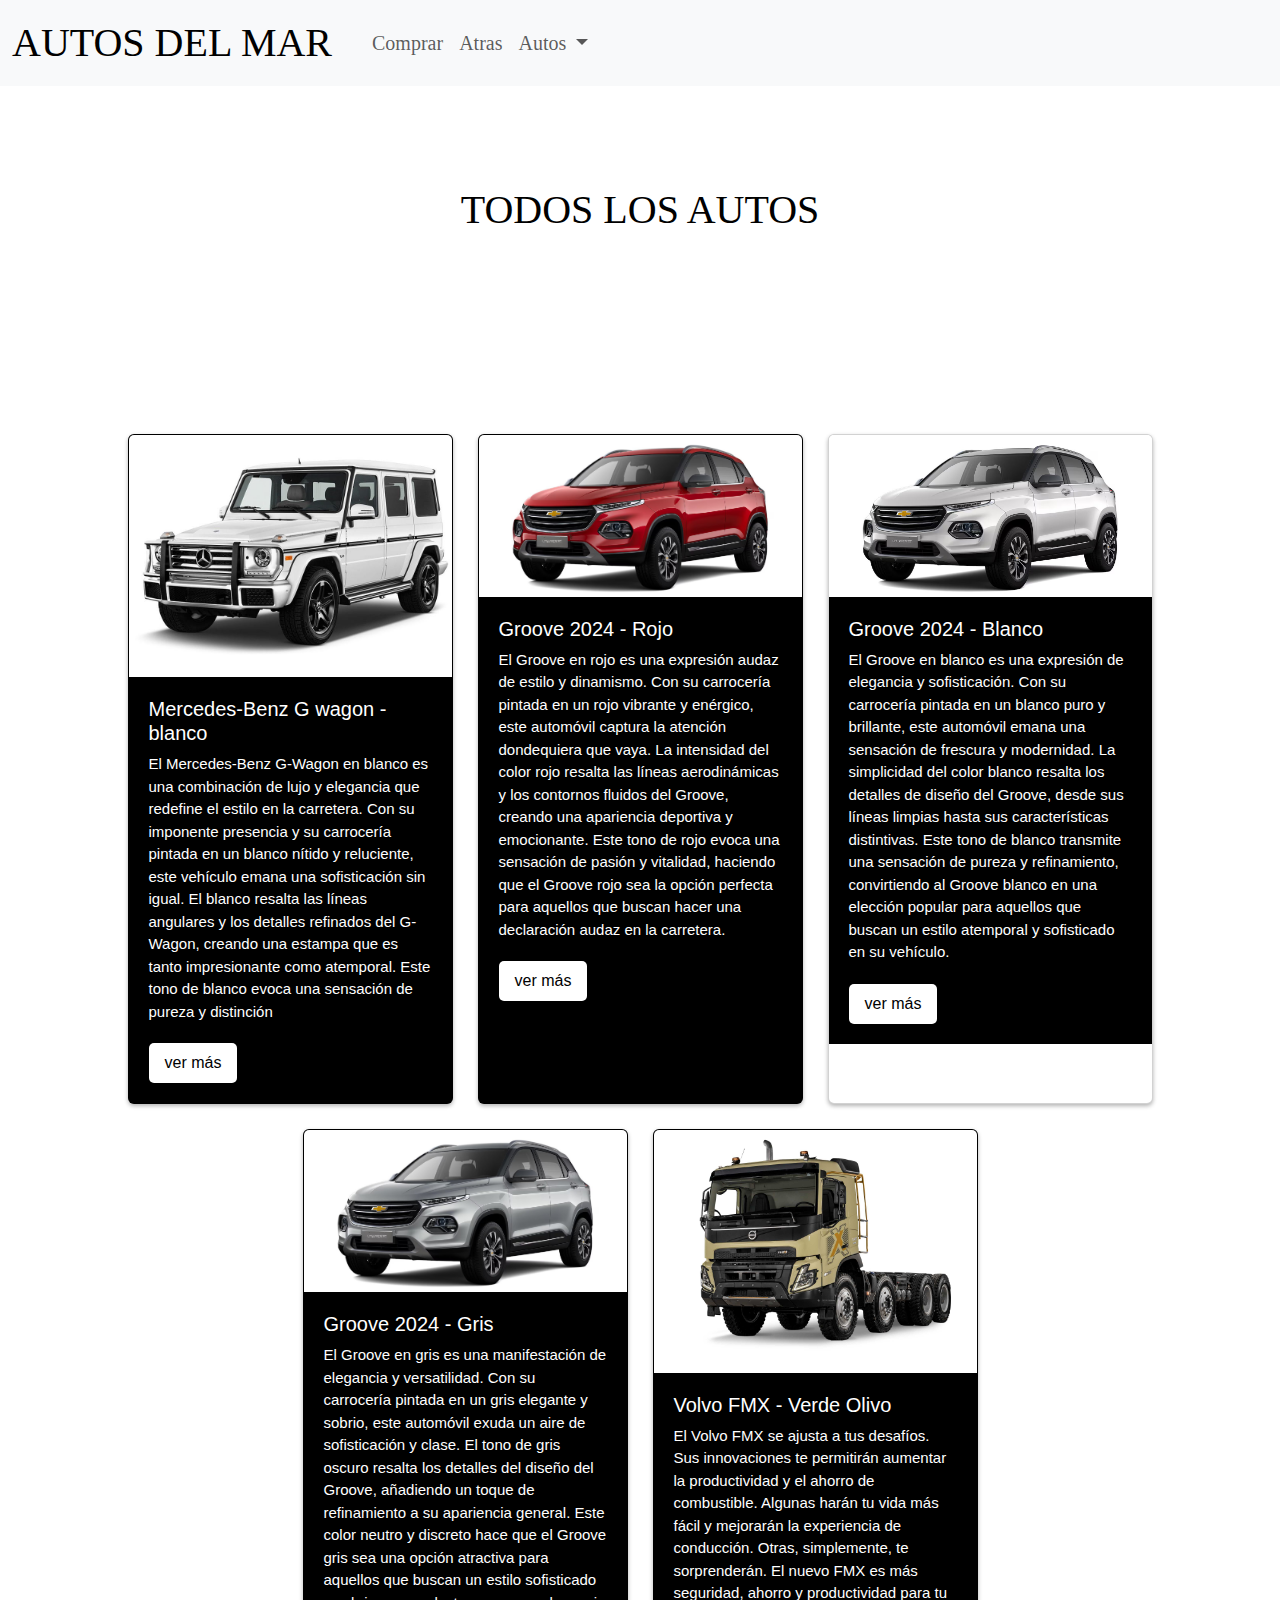
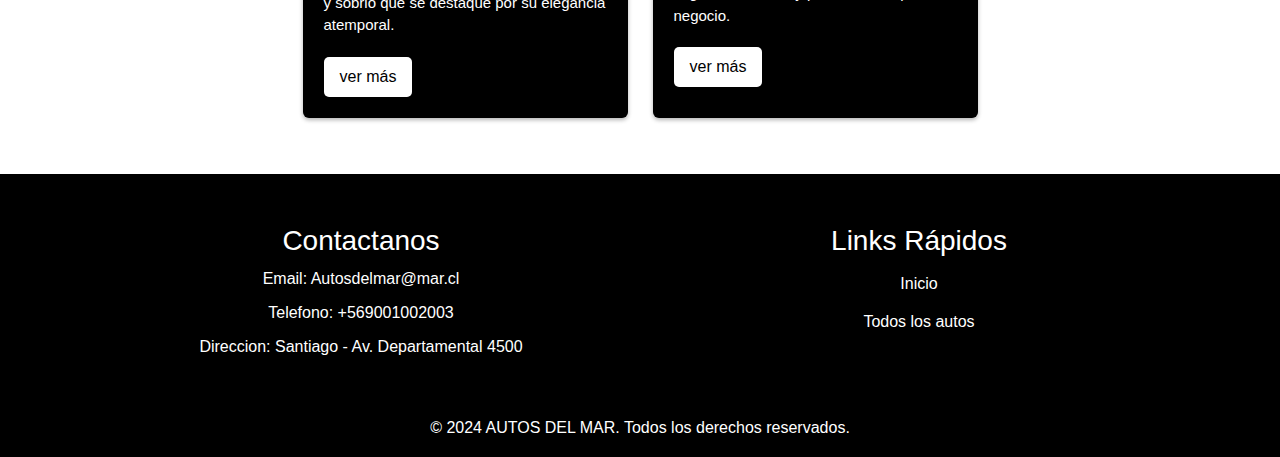
<file: Todos_Autos.html>
<!DOCTYPE html>
<html lang="en">
<head>
    <meta charset="UTF-8">
    <meta name="viewport" content="width=device-width, initial-scale=1.0">
    <title>Autos del Mar - Todos los Autos</title>
    <link rel="stylesheet" href="./assets/css/Autos.css">
    <link rel="stylesheet" href="./assets/css/card.css">
    <link rel="stylesheet" href="./assets/css/Footer.css">
    <link rel="stylesheet" href="./assets/css/header.css">
    <link rel="stylesheet" href="https://cdn.jsdelivr.net/npm/bootstrap@5.3.3/dist/css/bootstrap.min.css"
     integrity="sha384-QWTKZyjpPEjISv5WaRU9OFeRpok6YctnYmDr5pNlyT2bRjXh0JMhjY6hW+ALEwIH" crossorigin="anonymous">
    <link rel="icon" href="./assets/img/logo.ico">
</head>
<body>
    <header class="barra-de-navegacion">
        <nav class="navbar navbar-expand-lg bg-body-tertiary">
            <div class="container-fluid">
                <a class="navbar-brand" style="font-size: 40px;" href="index.html">Autos del Mar</a>
                <button class="navbar-toggler" type="button" data-bs-toggle="collapse"
                    data-bs-target="#navbarSupportedContent" aria-controls="navbarSupportedContent" aria-expanded="false"
                    aria-label="Toggle navigation">
                    <span class="navbar-toggler-icon"></span>
                </button>
                <div class="collapse navbar-collapse" id="navbarSupportedContent">
                    <ul class="navbar-nav me-auto mb-2 mb-lg-0">
                        <li class="nav-item">
                            <a class="nav-link active" aria-current="page" href="#"></a>
                        </li>
                        <li class="nav-item">
                            <a class="nav-link" href="./Comprar.html">Comprar</a>
                        </li>
                        <li class="nav-item">
                            <a class="nav-link" href="javascript:history.back()">Atras</a>
                        </li>
                        <li class="nav-item dropdown">
                            <a class="nav-link dropdown-toggle" href="#" role="button" data-bs-toggle="dropdown"
                                aria-expanded="false">
                                Autos
                            </a>
                            <ul class="dropdown-menu">
                                <li><a class="dropdown-item" href="./Todos_Autos.html">Todos los autos</a></li>

                                <li><hr class="dropdown-divider"></li>
                                <li><a class="dropdown-item" href="SUVs.html">SUVs</a></li>
                                <li><hr class="dropdown-divider"></li>
                                <li><a class="dropdown-item" href="Camiones.html">Camiones</a></li>
                            </ul>
                        </li>
                    </ul>
                </div>
            </div>
        </nav>
    </header>

    <div>
      <h1 class="banner-auto">Todos los autos</h1>
  </div>
    <div class="tarjetas-de-autos">

        <div class="card-container">
            <div style="background-color: black;" class="card">
                <img src="./assets/img/SUVs/wagoncar1.jpg" alt="" width="400" height="400">
                <div class="card-content">
                    <h1>Mercedes-Benz G wagon - blanco</h1>
                    <p style="color: rgb(255, 255, 255);">El Mercedes-Benz G-Wagon en blanco es una combinación de lujo y elegancia que redefine el estilo en la carretera.
                      Con su imponente presencia y su carrocería pintada en un blanco nítido y reluciente, este vehículo emana una sofisticación sin igual. El blanco resalta 
                      las líneas angulares y los detalles refinados del G-Wagon, creando una estampa que es tanto impresionante como atemporal. Este tono de blanco evoca una sensación 
                      de pureza y distinción</p>
                    <a href="mercedez.html" style="color: black;" class="card-button">ver más</a>
                </div>
            </div>
          
            <div style="background-color: rgb(0, 0, 0);" class="card">
                <img src="./assets/img/Groove/1-rojo.jpg" alt="" width="400" height="400">
                <div class="card-content">
                    <h1>Groove 2024 - Rojo</h1>
                    <p style="color: rgb(255, 255, 255);">El Groove en rojo es una expresión audaz de estilo y dinamismo. Con su carrocería pintada en un rojo vibrante y enérgico, este automóvil captura la atención dondequiera que vaya.
                      La intensidad del color rojo resalta las líneas aerodinámicas y los contornos fluidos del Groove, creando una apariencia deportiva y emocionante. Este tono de rojo evoca una sensación de pasión y vitalidad, haciendo que el Groove rojo sea la opción perfecta para aquellos que
                      buscan hacer una declaración audaz en la carretera.</p>
                    <a href="Groove_car.html" style="color: black;" class="card-button">ver más</a>
                </div>
            </div>
          
            <div class="card">
                <img src="./assets/img/Groove/3-blanco.jpg" alt="" width="400" height="400">
                <div class="card-content">
                    <h1>Groove 2024 - Blanco</h1>
                    <p style="color: rgb(255, 255, 255);" >El Groove en blanco es una expresión de elegancia y sofisticación. Con su carrocería pintada en un blanco puro y brillante, este automóvil emana una
                      sensación de frescura y modernidad. La simplicidad del color blanco resalta los detalles de diseño del Groove, desde sus líneas limpias hasta sus características distintivas. Este tono de blanco 
                      transmite una sensación de pureza y refinamiento, convirtiendo al Groove blanco en una elección popular para aquellos que buscan un estilo atemporal y sofisticado en su vehículo.</p>
                    <a href="Groove_car.html" class="card-button">ver más</a>
                </div>
            </div>

            <div style="background-color: black;" class="card">
                <img src="./assets/img/Groove/2-gris.jpg" alt="" width="400" height="400">
                <div class="card-content">
                    <h1>Groove 2024 - Gris</h1>
                    <p class="descripcion" style="color: rgb(255, 255, 255);">El Groove en gris es una manifestación de elegancia y versatilidad. Con su carrocería pintada en un gris elegante 
                      y sobrio, este automóvil exuda un aire de sofisticación y clase. El tono de gris oscuro resalta los detalles del diseño del Groove, añadiendo un toque de refinamiento
                      a su apariencia general. Este color neutro y discreto hace que el Groove gris sea una opción atractiva para aquellos que buscan un estilo sofisticado y sobrio que se destaque
                      por su elegancia atemporal.</p>
                    <a href="Groove_car.html" class="card-button">ver más</a>
                </div>
            </div>

            <div style="background-color: black;" class="card">
                <img src="./assets/img/Camiones/volvocar1.jpg" alt="" width="400" height="400">
                <div class="card-content">
                    <h1>Volvo FMX - Verde Olivo</h1>
                    <p style="color: rgb(255, 255, 255);">El Volvo FMX se ajusta a tus desafíos. Sus innovaciones te permitirán aumentar la productividad y el ahorro de combustible. Algunas harán tu vida más fácil y mejorarán la experiencia de conducción. Otras, simplemente, te sorprenderán. El nuevo FMX es más seguridad, ahorro y productividad para tu negocio.</p>
                    <a href="Volvo_fmx.html" class="card-button">ver más</a>
                </div>
            </div>
        </div>
    </div>
    
    
   
<h1 style="visibility: hidden;">texto invisible</h1>

    <footer>
        <div class="container">
            <div class="footer-content">
                <h3>Contactanos </h3>
                <p>Email: Autosdelmar@mar.cl</p>
                <p>Telefono: +569001002003</p>
                <p>Direccion: Santiago - Av. Departamental 4500 </p>
            </div>
            <div class="footer-content">
                <h3>Links Rápidos</h3>
                <ul class="list">
                    <li><a style="text-decoration: none; color: #ffffff;" href="index.html">Inicio</a></li>
                    <li><a style="text-decoration: none; color: #ffffff;" href="Todos_Autos.html">Todos los autos</a></li>
                </ul>
            </div>
        </div>
        <div class="bottom-bar">
            <p>&copy; 2024 AUTOS DEL MAR. Todos los derechos reservados.</p>
        </div>
    </footer>
    <script src="https://cdn.jsdelivr.net/npm/bootstrap@5.3.3/dist/js/bootstrap.bundle.min.js"
      integrity="sha384-YvpcrYf0tY3lHB60NNkmXc5s9fDVZLESaAA55NDzOxhy9GkcIdslK1eN7N6jIeHz"
      crossorigin="anonymous"></script>
</body>
</html>
</file>
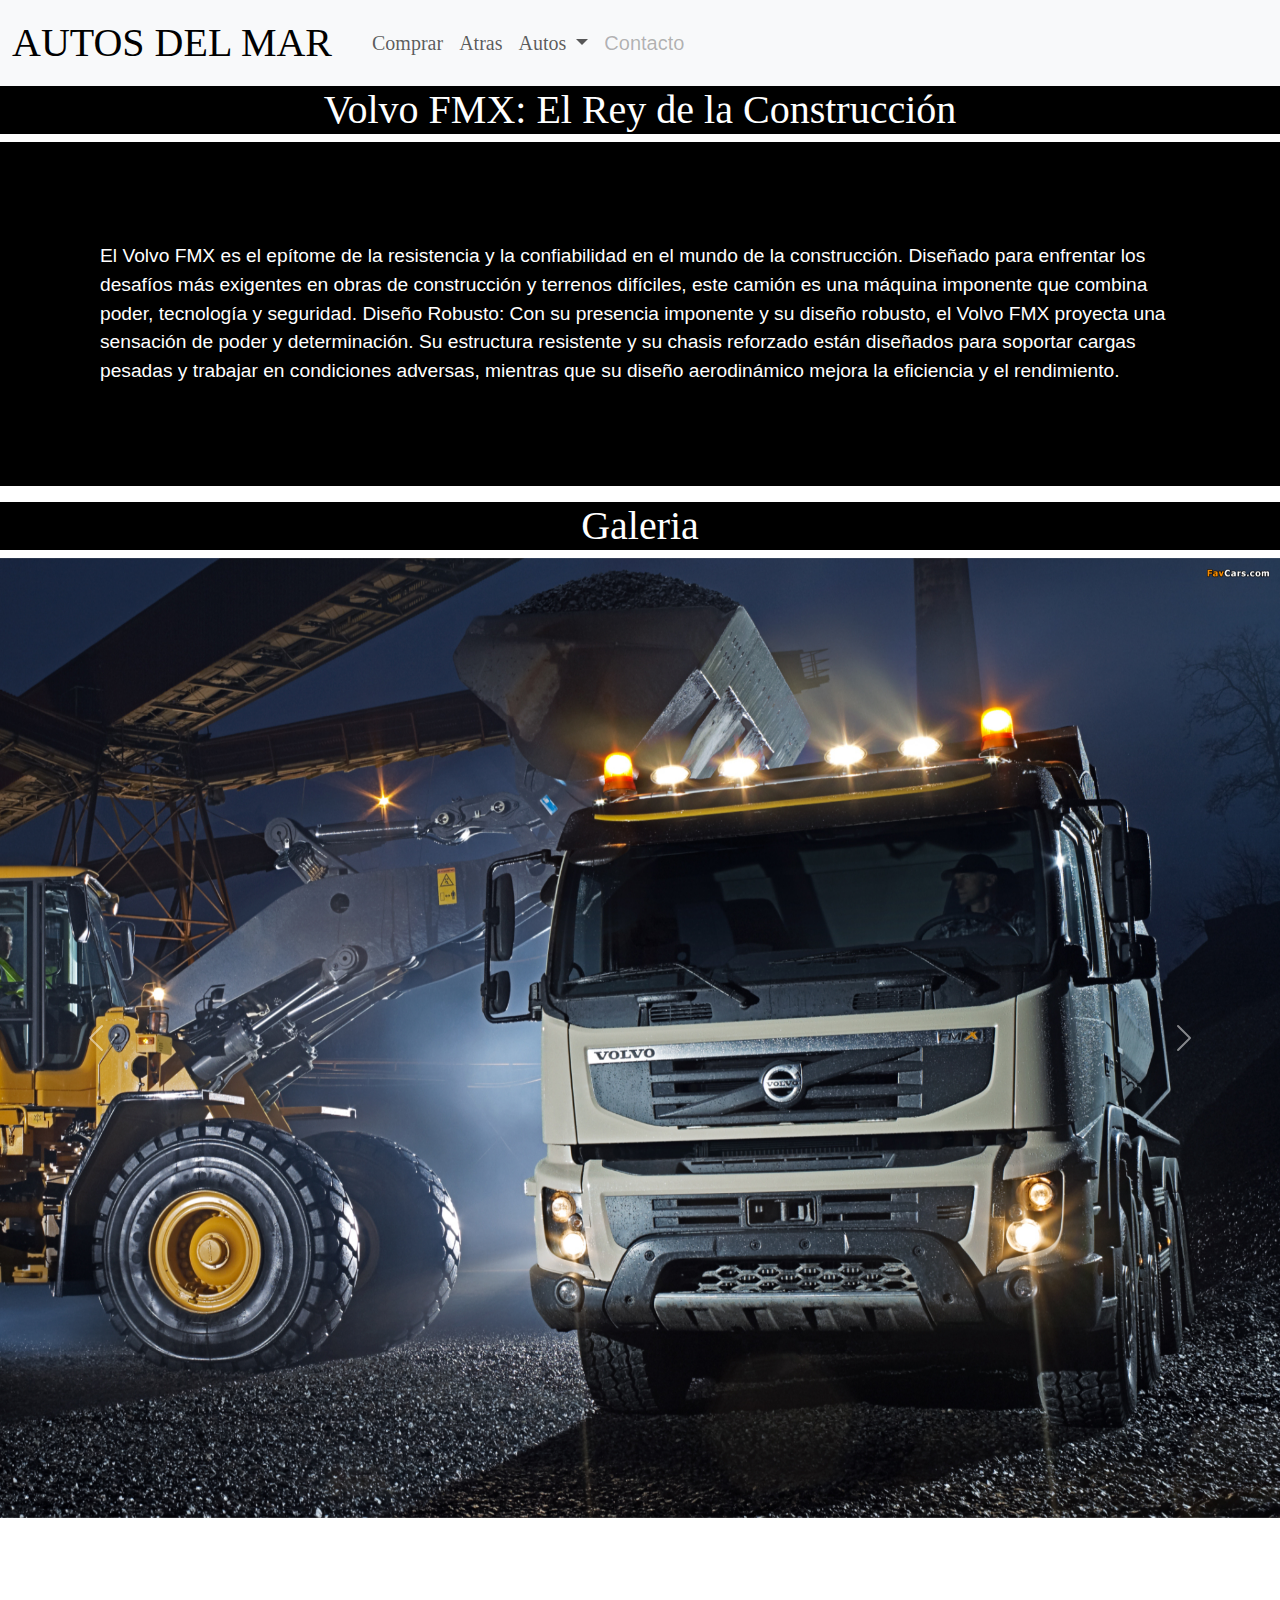
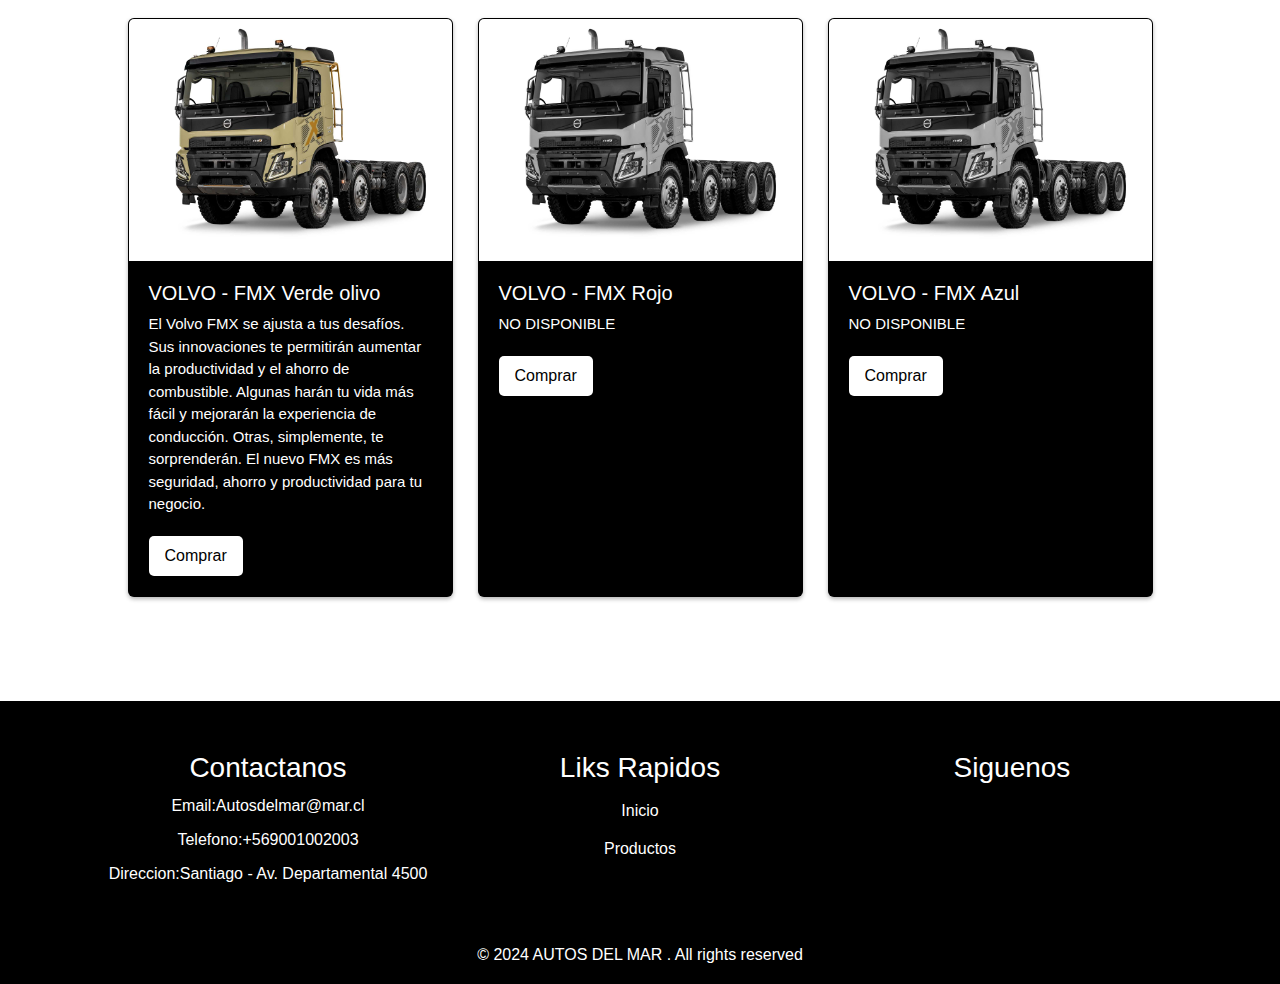
<file: Volvo_fmx.html>
<!DOCTYPE html>
<html lang="en">
<head>
    <meta charset="UTF-8">
    <meta name="viewport" content="width=device-width, initial-scale=1.0">
    <title>Autos del Mar - SUVs</title>
    <link rel="stylesheet" href="./assets/css/Autos.css">
    <link rel="stylesheet" href="./assets/css/card.css">
    <link rel="stylesheet" href="./assets/css/Footer.css">
    <link href="https://cdn.jsdelivr.net/npm/bootstrap@5.3.3/dist/css/bootstrap.min.css"
     rel="stylesheet" integrity="sha384-QWTKZyjpPEjISv5WaRU9OFeRpok6YctnYmDr5pNlyT2bRjXh0JMhjY6hW+ALEwIH" crossorigin="anonymous">
     <link rel="icon" href="./assets/img/logo.ico">

</head>
<body>
    
    <header>
        <nav class="navbar navbar-expand-lg bg-body-tertiary"  >
            <div class="container-fluid" >
                <a class="navbar-brand" href="index.html" style="text-transform: uppercase; font-family: Impact; font-size: 40px;">Autos del mar</a>
              <button class="navbar-toggler" type="button" data-bs-toggle="collapse" data-bs-target="#navbarSupportedContent" aria-controls="navbarSupportedContent" aria-expanded="false" aria-label="Toggle navigation">
                <span class="navbar-toggler-icon"></span>
              </button>
              <div class="collapse navbar-collapse" id="navbarSupportedContent">
                <ul class="navbar-nav me-auto mb-2 mb-lg-0">
                  <li class="nav-item">
                    <a class="nav-link active" aria-current="page" href="#"></a>
                  </li>
                  <li class="nav-item">
                    <a class="nav-link" style="font-family: Impact; font-size: 20px;" href="#">Comprar</a>
                  </li>
                  <li class="nav-item">
                    <a class="nav-link" style="font-family: Impact; font-size: 20px;" href="javascript:history.back()">Atras</a>
                  </li>
                  <li class="nav-item dropdown">
                    <a class="nav-link dropdown-toggle" style="font-family: Impact; font-size: 20px;" href="#" role="button" data-bs-toggle="dropdown" aria-expanded="false" >
                      Autos
                    </a>
                    <ul class="dropdown-menu">
                      <li><a class="dropdown-item" href="./Todos_Autos.html">Todos los autos</a></li>
                      <li><hr class="dropdown-divider"></li>
                      <li><a class="dropdown-item" href="Sedan.html">Sedan</a></li>
                      <li><hr class="dropdown-divider"></li>
                      <li><a class="dropdown-item" href="SUVs.html">SUVs</a></li>
                      <li><hr class="dropdown-divider"></li>
                      <li><a class="dropdown-item" href="Camiones.html">Camiones</a></li>
                    </ul>
                  </li>
                  <li class="nav-item">
                    <a class="nav-link disabled" aria-disabled="true" style="font-size: 20px;">Contacto</a>
                  </li>
                </ul>
                </form>
              </div>
            </div>
          </nav>
         <div>
            <h1 style="color: white; background-color: black; font-family: IMPACT; display: flex; justify-content: center;">Volvo FMX: El Rey de la Construcción</h1>
            <div style=" display: flex; justify-content: center;">
                <p style="font-size: larger; background: black;  font-family: 'Franklin Gothic Medium', 'Arial Narrow', Arial, sans-serif; width: 0 auto; padding: 100px; ">
                    El Volvo FMX es el epítome de la resistencia y la confiabilidad en el mundo de la construcción. Diseñado para enfrentar los desafíos más exigentes en obras de construcción y terrenos difíciles, este camión es una máquina imponente que combina poder, tecnología y seguridad.

                    Diseño Robusto:
                    Con su presencia imponente y su diseño robusto, el Volvo FMX proyecta una sensación de poder y determinación. Su estructura resistente y su chasis reforzado están diseñados para soportar cargas pesadas y trabajar en condiciones adversas, mientras que su diseño aerodinámico mejora la eficiencia y el rendimiento.</p>

            </div>

         </div>

          <div>
            <h1 style="color:white; font-family: Impact;  display: flex; justify-content: center; background-color: black;" class="groove text">Galeria</h1>
          </div>
           
          
          <figure>
            <div id="carouselExampleAutoplaying" class="carousel slide" data-bs-ride="carousel">
                <div class="carousel-inner">
                  <div class="carousel-item active">
                    <img src="./assets/img/Camiones/volvocarr.jpg"class=" d-block w-100" alt="..." >
                  </div>
                  <div class="carousel-item">
                    <img src="./assets/img/Camiones/volvocarr2.jpg" class="d-block w-100" alt="...">
                  </div>
                  <div class="carousel-item">
                    <img src="./assets/img/Camiones/volvocarr3.jpg" class="d-block w-100" alt="...">
                  </div>
                </div>
                <button class="carousel-control-prev" type="button" data-bs-target="#carouselExampleAutoplaying" data-bs-slide="prev">
                  <span class="carousel-control-prev-icon" aria-hidden="true"></span>
                  <span class="visually-hidden">Previous</span>
                </button>
                <button class="carousel-control-next" type="button" data-bs-target="#carouselExampleAutoplaying" data-bs-slide="next">
                  <span class="carousel-control-next-icon" aria-hidden="true"></span>
                  <span class="visually-hidden">Next</span>
                </button>
              </div>
        </figure>
        <div class="card-container">
            <div style="background-color: black;" class="card">
                <img src="./assets/img/Camiones/volvocar1.jpg" alt="" width="400" height="400">
                <div class="card-content">
                    <h1>VOLVO - FMX Verde olivo</h1>
                    <p style="color: rgb(255, 255, 255);">El Volvo FMX se ajusta a tus desafíos. Sus innovaciones te permitirán aumentar la productividad y el ahorro de combustible. Algunas harán tu vida más fácil y mejorarán la experiencia de conducción. Otras, simplemente, te sorprenderán. El nuevo FMX es más seguridad, ahorro y productividad para tu negocio.</p>
                    <a href="" style="color: black;" class="card-button">Comprar</a>
                </div>
            </div>
          
            <div style="background-color: rgb(0, 0, 0);" class="card">
                <img src="./assets/img/Camiones/volvocar1-modified.jpg" alt="" alt="" width="400" height="400">
                <div class="card-content">
                    <h1>VOLVO - FMX Rojo</h1>
                    <p style="color: rgb(255, 255, 255);">NO DISPONIBLE</p>
                    <a href="" style="color: black;" class="card-button">Comprar</a>
                </div>
            </div>
          
            <div style="background-color: black;" class="card">
                <img src="./assets/img/Camiones/volvocar1-modified.jpg" alt="" alt="" width="400" height="400">
                <div class="card-content">
                    <h1>VOLVO - FMX Azul</h1>
                    <p style="color: rgb(255, 255, 255);" >NO DISPONIBLE</p>
                    <a href="" style="color: black;" class="card-button">Comprar</a>
                </div>
            </div>
          </div>

          <figure>
            <h1 style="padding: 20px; visibility: hidden;">texto escondido</h1>
          </figure>
    </header>
    <footer>
        <div class="container">
            <div class="footer-content">
                <h3>Contactanos </h3>
                <p>Email:Autosdelmar@mar.cl</p>
                <p>Telefono:+569001002003</p>
                <p>Direccion:Santiago - Av. Departamental 4500 </p>
            </div>
            <div class="footer-content">
                <h3>Liks Rapidos</h3>
                 <ul class="list">
                    <li><a style="text-decoration: none; color: #ffffff;" href="index.html">Inicio</a></li>
                    <li><a style="text-decoration: none; color: #ffffff;" href="Todos_Autos.html">Productos</a></li>

                 </ul>
            </div>
            <div class="footer-content">
                <h3>Siguenos</h3>
                <ul class="social-icons">
                 <li><a href=""><i class="fab fa-facebook"></i></a></li>
                 <li><a href=""><i class="fab fa-twitter"></i></a></li>
                 <li><a href=""><i class="fab fa-instagram"></i></a></li>
                 <li><a href=""><i class="fab fa-linkedin"></i></a></li>
                </ul>
            </div>
        </div>
        <div class="bottom-bar">
            <p>&copy; 2024 AUTOS DEL MAR . All rights reserved</p>
        </div>
      </footer>
     <script src="https://cdn.jsdelivr.net/npm/bootstrap@5.3.3/dist/js/bootstrap.bundle.min.js" integrity="sha384-YvpcrYf0tY3lHB60NNkmXc5s9fDVZLESaAA55NDzOxhy9GkcIdslK1eN7N6jIeHz"
     crossorigin="anonymous"></script>
</body>
</html>
</file>
<file: assets/css/card.css>
*{
    margin: 0px;
    padding: 0px;
    box-sizing: border-box;
    font-family: sans-serif;
}

div.card-container{
    display: flex;
    justify-content: center;
    flex-wrap: wrap;
    gap: 25px;
    margin-top: 100px;
}
.card{
    width: 325px;
    background-color: black;
    border-radius: 10px;
    box-shadow: 0px 2px 4px rgba(0, 0, 0, 0.3);
    overflow: hidden;
    transition: transform 0.6s ease;
}

.card:hover {
    transform: translateY(-20px);
}
.card img{
    width: 100%;
    height: auto;
    object-fit: cover;
}
.card-content{
    padding: 20px;
    background-color: black;

}
.card-content h1{
    font-size: 20px;   
}
.card-content p{
    font-size: 15px;
    color:black;
    margin-bottom: 20px;   
}
.card-button{
    display: inline-block;
    background-color: rgb(255, 255, 255);
    color: rgb(255, 255, 255);
    text-decoration: none;
    border-radius: 5px;
    padding: 8px 16px;
    color: black;
}
</file>
<file: assets/css/Footer.css>
* {
    margin: 0;
    padding: 0;
    font-family: Arial, Helvetica, sans-serif;
    font-size: 16px;
    color: white;
}

footer {
    background: #000000;
    padding-top: 50px;
}

.container {
    width: 100%;
    max-width: 1140px; 
    margin: auto;
    display: flex;
    flex-wrap: wrap; 
    justify-content: center;
}

.footer-content {
    width: 100%;
    max-width: 350px; 
    margin: 0 auto; 
    text-align: center; 
    padding: 0 10px;
    margin-bottom: 30px;
}

h3 {
    font-size: 28px;
    margin-bottom: 15px;
}

.footer-content p {
    margin: 10px 0; 
}

.list {
    padding: 0;
}

.list li {
    list-style-type: none;
    padding: 7px;
    position: relative;
}

.list li::before {
    content: '';
    position: absolute;
    left: 50%;
    bottom: -5px; 
    transform: translateX(-50%);
    width: 0;
    height: 2px;
    background: #ffffff;
    transition-duration: .5s;
}

.list li:hover::before {
    width: 70px;
}

.social-icons {
    padding: 0;
}

.social-icons li {
    display: inline-block;
    padding: 5px;
}

.social-icons i {
    color: white;
    font-size: 25px;
}

a {
    text-decoration: none;
    color: white;
}

a:hover {
    color: #ffffff;
}

.social-icons i:hover {
    color: #ffffff;
}

.bottom-bar {
    background: #000000; 
    text-align: center;
    padding: 10px 0;
}

.bottom-bar p {
    color: #ffffff; 
    margin: 0;
    font-size: 16px;
    padding: 7px;
}
</file>
<file: assets/css/header.css>
.navbar-brand{
    text-transform: uppercase;
    font-family: Impact;
    font-size: 40px;

}
.nav-item{
    font-family: Impact;
    font-size: 20px;

}
.nav-link{
    font-family: Impact;
    font-size: 20px;
}
.nav-item-dropdown{
    font-family: Impact;
    font-size: 20px;
}
.nav-link dropdown-toggle{
    font-family: Impact;
    font-size: 20px;
    
}
</file>
<file: assets/css/Autos.css>
h1.banner-auto{
    background-color: rgb(255, 255, 255);
    padding: 100px;
    display: flex;
    justify-content: center;
    color: black;
    text-transform: uppercase;
    font-family: Impact;
}
</file>
<file: assets/css/carritodecompra.css>
.card-container {
    display: flex;
    flex-wrap: wrap;
    gap: 20px;
    justify-content: center;
    padding: 20px;
}

.card {
    width: 300px;
    background-color: #000;
    color: #fff;
    padding: 20px;
    border-radius: 10px;
    box-shadow: 0 4px 8px rgba(0, 0, 0, 0.1);
}

.card img {
    width: 100%;
    height: auto;
    border-radius: 10px;
    margin-bottom: 10px;
}

.card-content {
    text-align: left;
}

.buy-btn {
    display: block;
    width: 100%;
    padding: 10px;
    margin-top: 10px;
    background-color: #007bff;
    color: #fff;
    border: none;
    border-radius: 5px;
    cursor: pointer;
}

.buy-btn:hover {
    background-color: #0056b3;
}

/* Estilos para el carrito de compras */
.cart {
    position: fixed;
    top: 20px;
    right: -300px;
    width: 300px;
    height: calc(100% - 20px);
    background-color: #fff;
    box-shadow: -2px 0 5px rgba(0, 0, 0, 0.2);
    transition: right 0.3s ease-in-out;
    z-index: 1000;
    overflow-y: auto;
    padding-bottom: 60px; /* Ajuste para espacio inferior en scroll */
}

.cart-toggle {
    position: absolute;
    top: 10px;
    right: -40px;
    width: 40px;
    height: 40px;
    background-color: #333;
    color: #fff;
    border-radius: 50%;
    text-align: center;
    cursor: pointer;
    box-shadow: 0 2px 5px rgba(0, 0, 0, 0.2);
    z-index: 1100; /* Asegura que esté sobre el contenido */
}

.cart-content {
    padding: 20px;
}

.cart h2 {
    font-size: 1.5rem;
    margin-bottom: 20px;
}

.cart-actions {
    margin-top: 20px;
    text-align: center;
}

.cart-icon {
    font-size: 1.5rem;
    line-height: 40px;
}

.cart.show {
    right: 0;
}
</file>
